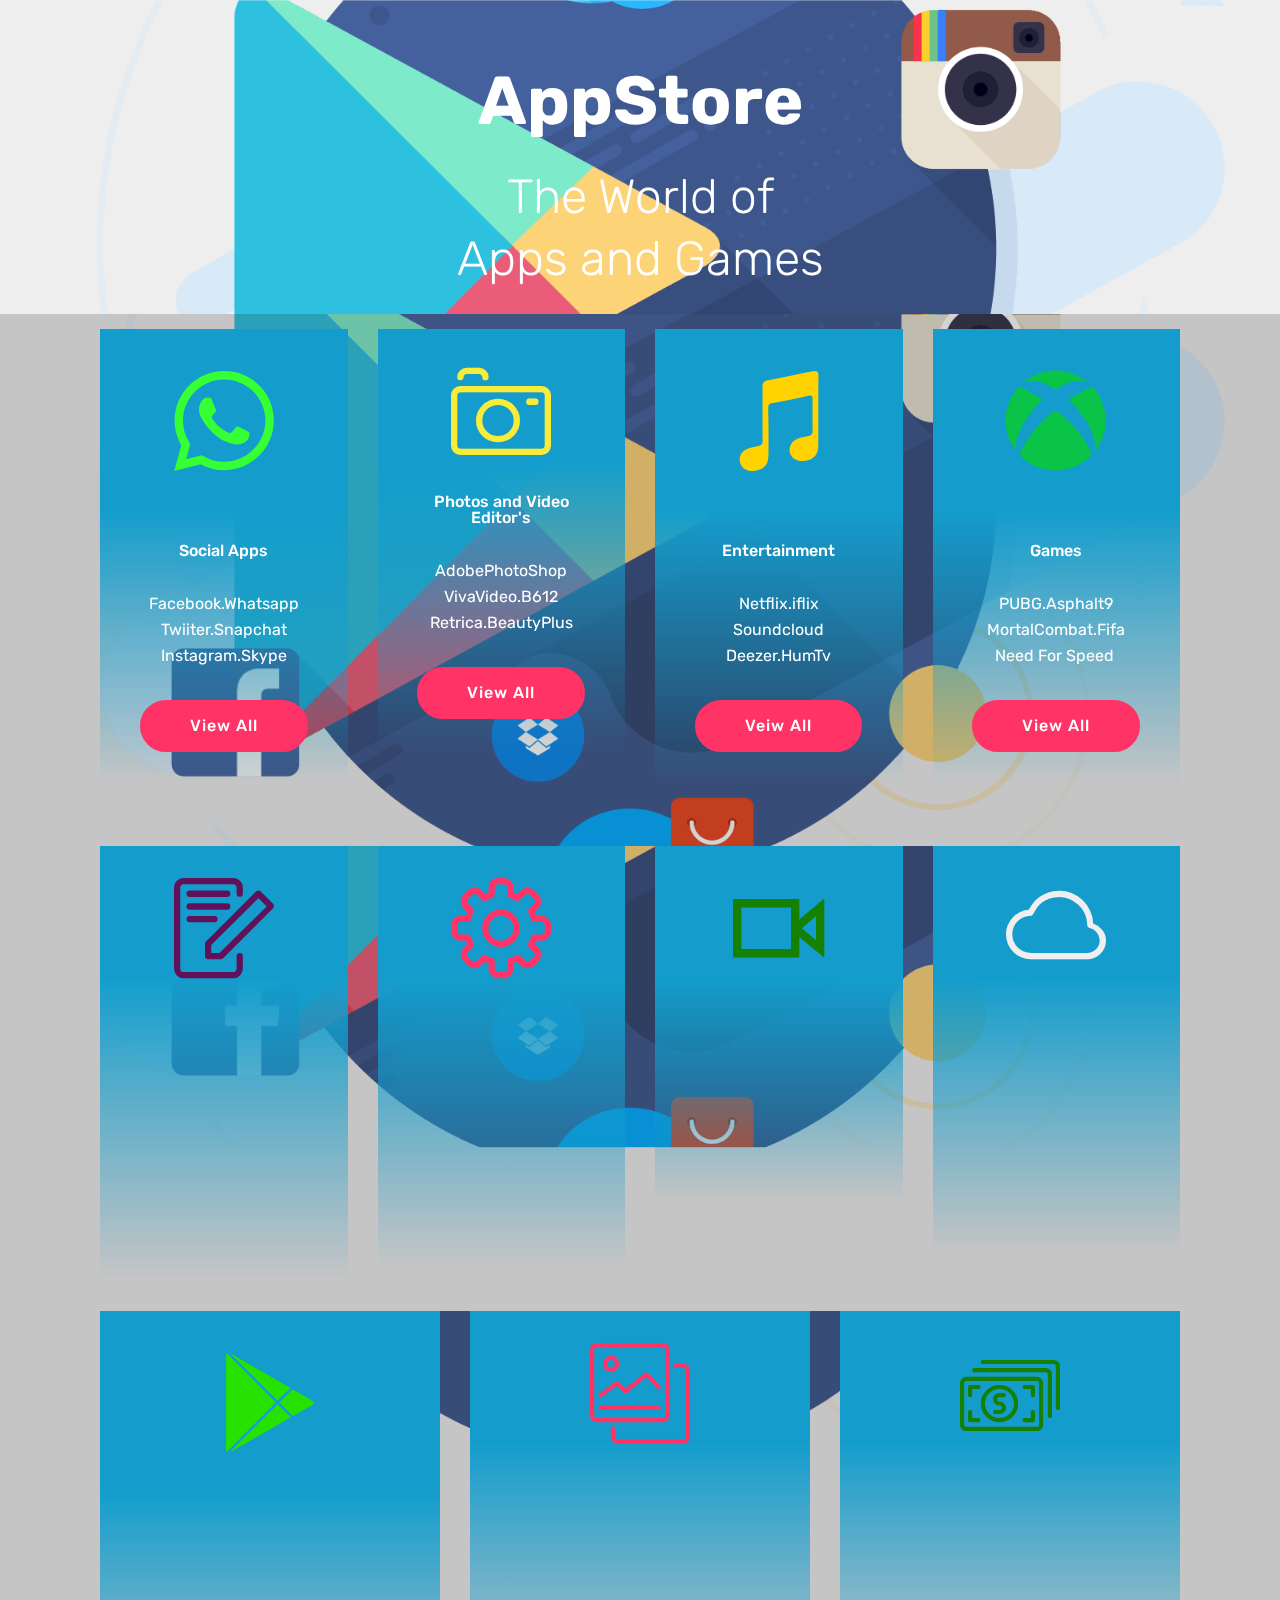
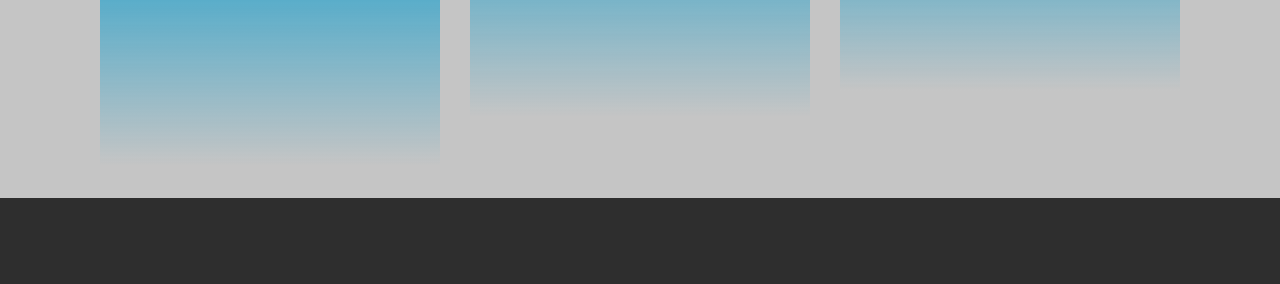
<file: index.html>
<!DOCTYPE html>
<html  >
<head>
  <!-- Site made with Mobirise Website Builder v4.9.7, https://mobirise.com -->
  <meta charset="UTF-8">
  <meta http-equiv="X-UA-Compatible" content="IE=edge">
  <meta name="generator" content="Mobirise v4.9.7, mobirise.com">
  <meta name="viewport" content="width=device-width, initial-scale=1, minimum-scale=1">
  <link rel="shortcut icon" href="assets/images/android-apps-topic-128x128-1.png" type="image/x-icon">
  <meta name="description" content="">
  
  <title>Home</title>
  <link rel="stylesheet" href="assets/web/assets/mobirise-icons2/mobirise2.css">
  <link rel="stylesheet" href="assets/web/assets/mobirise-icons-bold/mobirise-icons-bold.css">
  <link rel="stylesheet" href="assets/web/assets/mobirise-icons/mobirise-icons.css">
  <link rel="stylesheet" href="assets/tether/tether.min.css">
  <link rel="stylesheet" href="assets/bootstrap/css/bootstrap.min.css">
  <link rel="stylesheet" href="assets/bootstrap/css/bootstrap-grid.min.css">
  <link rel="stylesheet" href="assets/bootstrap/css/bootstrap-reboot.min.css">
  <link rel="stylesheet" href="assets/animatecss/animate.min.css">
  <link rel="stylesheet" href="assets/socicon/css/styles.css">
  <link rel="stylesheet" href="assets/theme/css/style.css">
  <link rel="stylesheet" href="assets/mobirise/css/mbr-additional.css" type="text/css">
  
  
  
</head>
<body>
  <section class="header1 cid-rlZzZgvDgw mbr-parallax-background" id="header1-9">

    

    

    <div class="container">
        <div class="row justify-content-md-center">
            <div class="mbr-white col-md-10">
                <h1 class="mbr-section-title align-center mbr-bold pb-3 mbr-fonts-style display-1">AppStore</h1>
                <h3 class="mbr-section-subtitle align-center mbr-light pb-3 mbr-fonts-style display-2">The World of<br>Apps and Games</h3>
                
                
            </div>
        </div>
    </div>

</section>

<section class="engine"><a href="https://mobirise.info/s">free bootstrap themes</a></section><section class="features8 cid-rlZCw3RR9E mbr-parallax-background" id="features8-b">

    

    <div class="mbr-overlay" style="opacity: 0.2; background-color: rgb(35, 35, 35);">
    </div>

    <div class="container">
        <div class="media-container-row">

            <div class="card  col-12 col-md-6 col-lg-3">
                <div class="card-img">
                    <span class="mbr-iconfont socicon-whatsapp socicon" style="color: rgb(54, 255, 51); fill: rgb(54, 255, 51);"></span>
                </div>
                <div class="card-box align-center">
                    <h4 class="card-title mbr-fonts-style display-7">
                        Social Apps</h4>
                    <p class="mbr-text mbr-fonts-style display-7">
                       Facebook.Whatsapp<br>Twiiter.Snapchat<br>Instagram.Skype</p>
                    <div class="mbr-section-btn text-center"><a href="page12.html" class="btn btn-secondary display-4">
                            View All</a></div>
                </div>
            </div>

            <div class="card  col-12 col-md-6 col-lg-3">
                <div class="card-img">
                    <span class="mbr-iconfont mbrib-camera" style="color: rgb(247, 236, 57); fill: rgb(247, 236, 57);"></span>
                </div>
                <div class="card-box align-center">
                    <h4 class="card-title mbr-fonts-style display-7">Photos and Video<br>Editor's</h4>
                    <p class="mbr-text mbr-fonts-style display-7">
                       AdobePhotoShop<br>VivaVideo.B612<br>Retrica.BeautyPlus</p>
                    <div class="mbr-section-btn text-center"><a href="page6.html" class="btn btn-secondary display-4">View All</a></div>
                </div>
            </div>

            <div class="card  col-12 col-md-6 col-lg-3">
                <div class="card-img">
                    <span class="mbr-iconfont socicon-itunes socicon" style="color: rgb(255, 210, 0); fill: rgb(255, 210, 0);"></span>
                </div>
                <div class="card-box align-center">
                    <h4 class="card-title mbr-fonts-style display-7">Entertainment<br></h4>
                    <p class="mbr-text mbr-fonts-style display-7">Netflix.iflix<br>Soundcloud<br>Deezer.HumTv</p>
                    <div class="mbr-section-btn text-center"><a href="page3.html" class="btn btn-secondary display-4">Veiw All</a></div>
                </div>
            </div>

            <div class="card  col-12 col-md-6 col-lg-3">
                <div class="card-img">
                    <span class="mbr-iconfont socicon-xbox socicon" style="color: rgb(10, 196, 71); fill: rgb(10, 196, 71);"></span>
                </div>
                <div class="card-box align-center">
                    <h4 class="card-title mbr-fonts-style display-7">
                        Games</h4>
                    <p class="mbr-text mbr-fonts-style display-7">
                       PUBG.Asphalt9<br>MortalCombat.Fifa<br>Need For Speed&nbsp;</p>
                    <div class="mbr-section-btn text-center"><a href="Games.html" class="btn btn-secondary display-4">View All</a></div>
                </div>
            </div>
        </div>
    </div>
</section>

<section class="features8 cid-rlZElJ93vC mbr-parallax-background" id="features8-c">

    

    <div class="mbr-overlay" style="opacity: 0.2; background-color: rgb(35, 35, 35);">
    </div>

    <div class="container">
        <div class="media-container-row">

            <div class="card  col-12 col-md-6 col-lg-3">
                <div class="card-img">
                    <span class="mbr-iconfont mbrib-edit" style="color: rgb(96, 17, 89); fill: rgb(96, 17, 89);"></span>
                </div>
                <div class="card-box align-center">
                    <h4 class="card-title mbr-fonts-style display-7">Educational Apps</h4>
                    <p class="mbr-text mbr-fonts-style display-7"></p><p>
                       Solo Learn<br>Google ClassRoom&nbsp;</p><p><span style="font-size: 1rem; background-color: initial;">Khan Acadmy</span></p><p></p>
                    <div class="mbr-section-btn text-center"><a href="page4.html" class="btn btn-secondary display-4">View All</a></div>
                </div>
            </div>

            <div class="card  col-12 col-md-6 col-lg-3">
                <div class="card-img">
                    <span class="mbr-iconfont mbrib-setting" style="color: rgb(255, 51, 102); fill: rgb(255, 51, 102);"></span>
                </div>
                <div class="card-box align-center">
                    <h4 class="card-title mbr-fonts-style display-7"><p>
                        Tools and Utilities&nbsp; &nbsp;</p></h4>
                    <p class="mbr-text mbr-fonts-style display-7">
                       TrueCaller<br>Utorrent.CleanMaster<br>AVG.Cortana.</p>
                    <div class="mbr-section-btn text-center"><a href="page8.html" class="btn btn-secondary display-4">
                            View All</a></div>
                </div>
            </div>

            <div class="card  col-12 col-md-6 col-lg-3">
                <div class="card-img">
                    <span class="mbr-iconfont mobi-mbri-video mobi-mbri" style="color: rgb(22, 128, 2); fill: rgb(22, 128, 2);"></span>
                </div>
                <div class="card-box align-center">
                    <h4 class="card-title mbr-fonts-style display-7">
                        Screen Recoreders</h4>
                    <p class="mbr-text mbr-fonts-style display-7">Pro Screen Recorders</p>
                    <div class="mbr-section-btn text-center"><a href="page11.html" class="btn btn-secondary display-4">View All</a></div>
                </div>
            </div>

            <div class="card  col-12 col-md-6 col-lg-3">
                <div class="card-img">
                    <span class="mbr-iconfont mbrib-cloud" style="color: rgb(239, 239, 239); fill: rgb(239, 239, 239);"></span>
                </div>
                <div class="card-box align-center">
                    <h4 class="card-title mbr-fonts-style display-7">
                        Cloud Apps</h4>
                    <p class="mbr-text mbr-fonts-style display-7">
                       OneDrive<br>DropBox<br>Mega</p>
                    <div class="mbr-section-btn text-center"><a href="page5.html" class="btn btn-secondary display-4">
                            More
                        </a></div>
                </div>
            </div>
        </div>
    </div>
</section>

<section class="features8 cid-rm2wpKemW0 mbr-parallax-background" id="features8-9">

    

    <div class="mbr-overlay" style="opacity: 0.2; background-color: rgb(35, 35, 35);">
    </div>

    <div class="container">
        <div class="media-container-row">

            <div class="card  col-12 col-md-6 col-lg-4">
                <div class="card-img">
                    <span class="mbr-iconfont socicon-play socicon" style="color: rgb(37, 226, 1); fill: rgb(37, 226, 1);"></span>
                </div>
                <div class="card-box align-center">
                    <h4 class="card-title mbr-fonts-style display-7">
                        Google Apps</h4>
                    <p class="mbr-text mbr-fonts-style display-7">
                       GBorad.PlayMusic<br>GoogleNews<br>Google Home</p>
                    <div class="mbr-section-btn text-center"><a href="page9.html" class="btn btn-secondary display-4">
                            More
                        </a></div>
                </div>
            </div>

            <div class="card  col-12 col-md-6 col-lg-4">
                <div class="card-img">
                    <span class="mbr-iconfont mbri-photos" style="color: rgb(255, 51, 102); fill: rgb(255, 51, 102);"></span>
                </div>
                <div class="card-box align-center">
                    <h4 class="card-title mbr-fonts-style display-7">Themes And Wallpapers</h4>
                    <p class="mbr-text mbr-fonts-style display-7">GoLauncher<br>HolaLauncher<br>Zedge</p>
                    <div class="mbr-section-btn text-center"><a href="page10.html" class="btn btn-secondary display-4">
                            More
                        </a></div>
                </div>
            </div>

            <div class="card  col-12 col-md-6 col-lg-4">
                <div class="card-img">
                    <span class="mbr-iconfont mbri-cash" style="color: rgb(22, 128, 2); fill: rgb(22, 128, 2);"></span>
                </div>
                <div class="card-box align-center">
                    <h4 class="card-title mbr-fonts-style display-7">
                        Primium Apps</h4>
                    <p class="mbr-text mbr-fonts-style display-7">
                       Paid Apps<br>For Free</p>
                    <div class="mbr-section-btn text-center"><a href="page7.html" class="btn btn-secondary display-4">
                            More
                        </a></div>
                </div>
            </div>

            
        </div>
    </div>
</section>

<section once="footers" class="cid-rm2znx1W3y" id="footer6-a">

    

    

    <div class="container">
        <div class="media-container-row align-center mbr-white">
            <div class="col-12">
                <p class="mbr-text mb-0 mbr-fonts-style display-7">
                    © Copyright 2019 AppStore - All Rights Reserved
                </p>
            </div>
        </div>
    </div>
</section>


  <script src="assets/web/assets/jquery/jquery.min.js"></script>
  <script src="assets/tether/tether.min.js"></script>
  <script src="assets/popper/popper.min.js"></script>
  <script src="assets/bootstrap/js/bootstrap.min.js"></script>
  <script src="assets/smoothscroll/smooth-scroll.js"></script>
  <script src="assets/viewportchecker/jquery.viewportchecker.js"></script>
  <script src="assets/parallax/jarallax.min.js"></script>
  <script src="assets/theme/js/script.js"></script>
  
  
  <input name="animation" type="hidden">
   <div id="scrollToTop" class="scrollToTop mbr-arrow-up"><a style="text-align: center;"><i class="mbr-arrow-up-icon mbr-arrow-up-icon-cm cm-icon cm-icon-smallarrow-up"></i></a></div>
  </body>
</html>
</file>
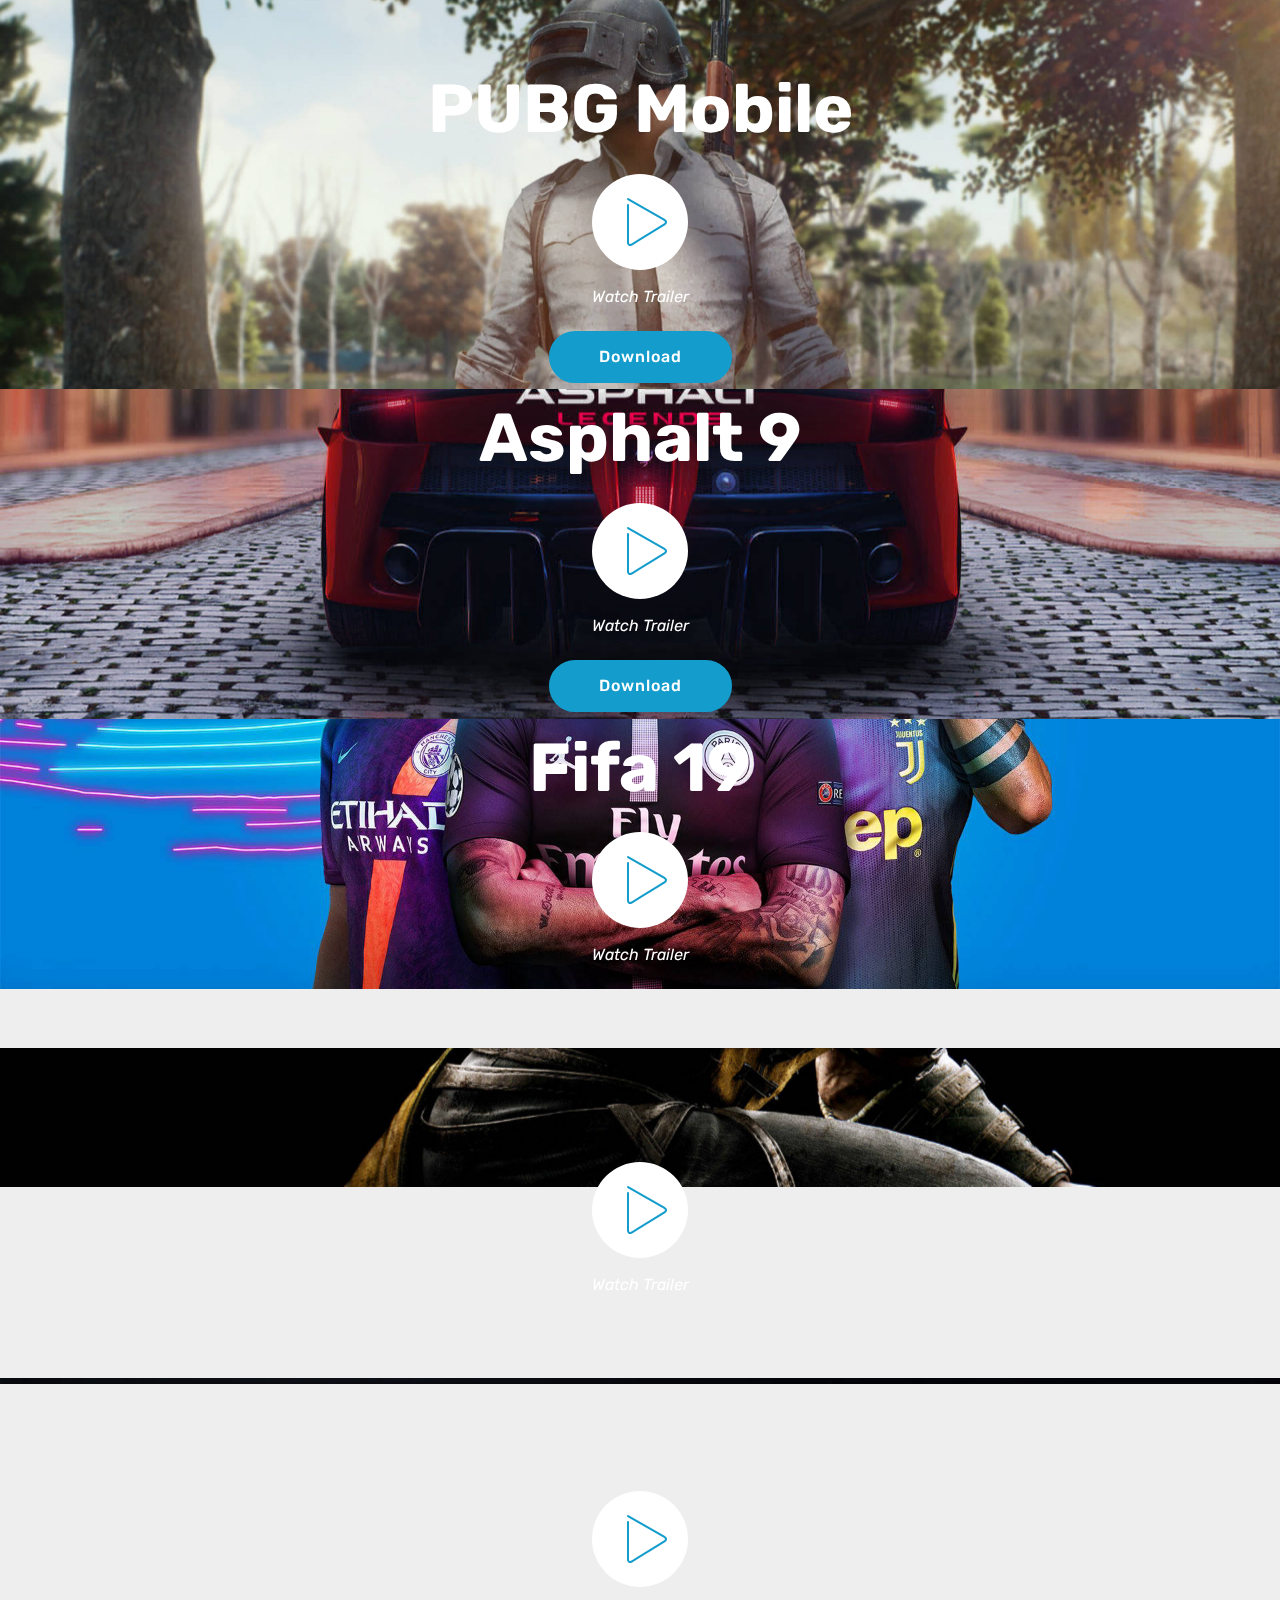
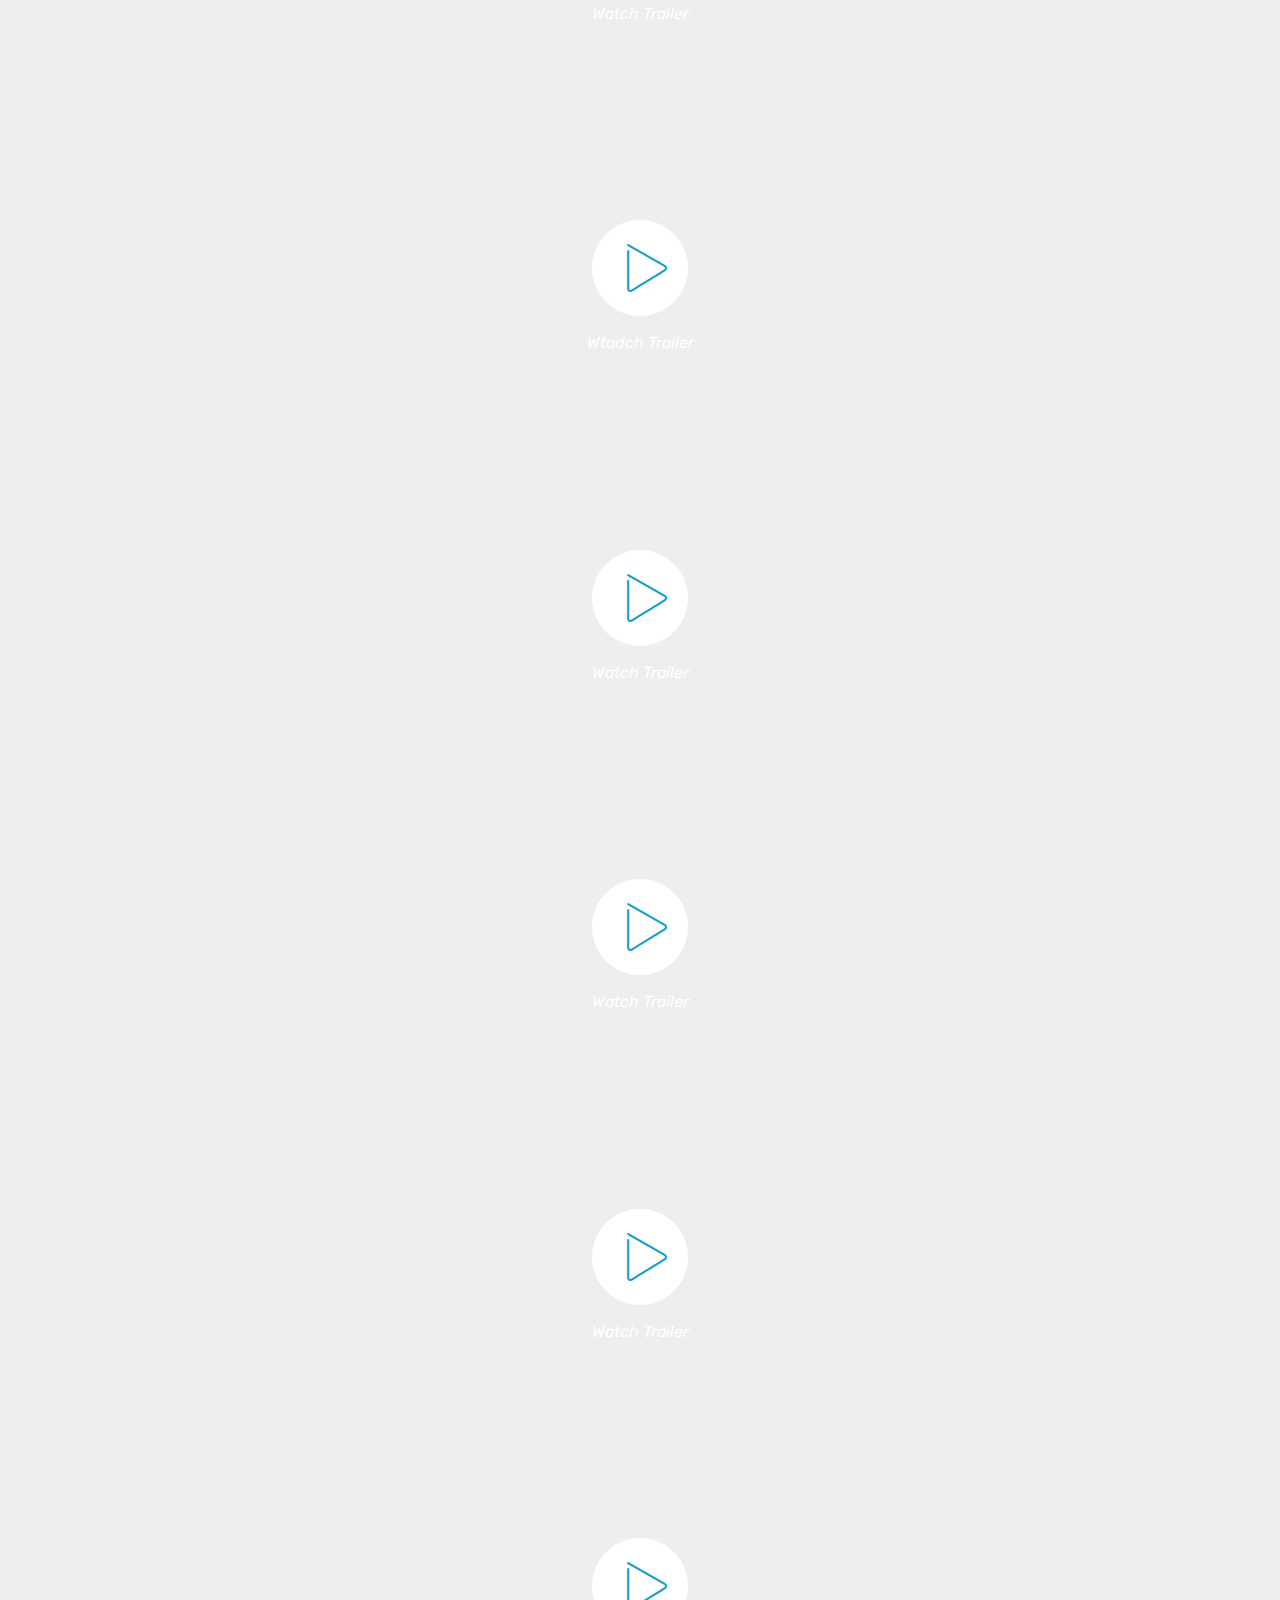
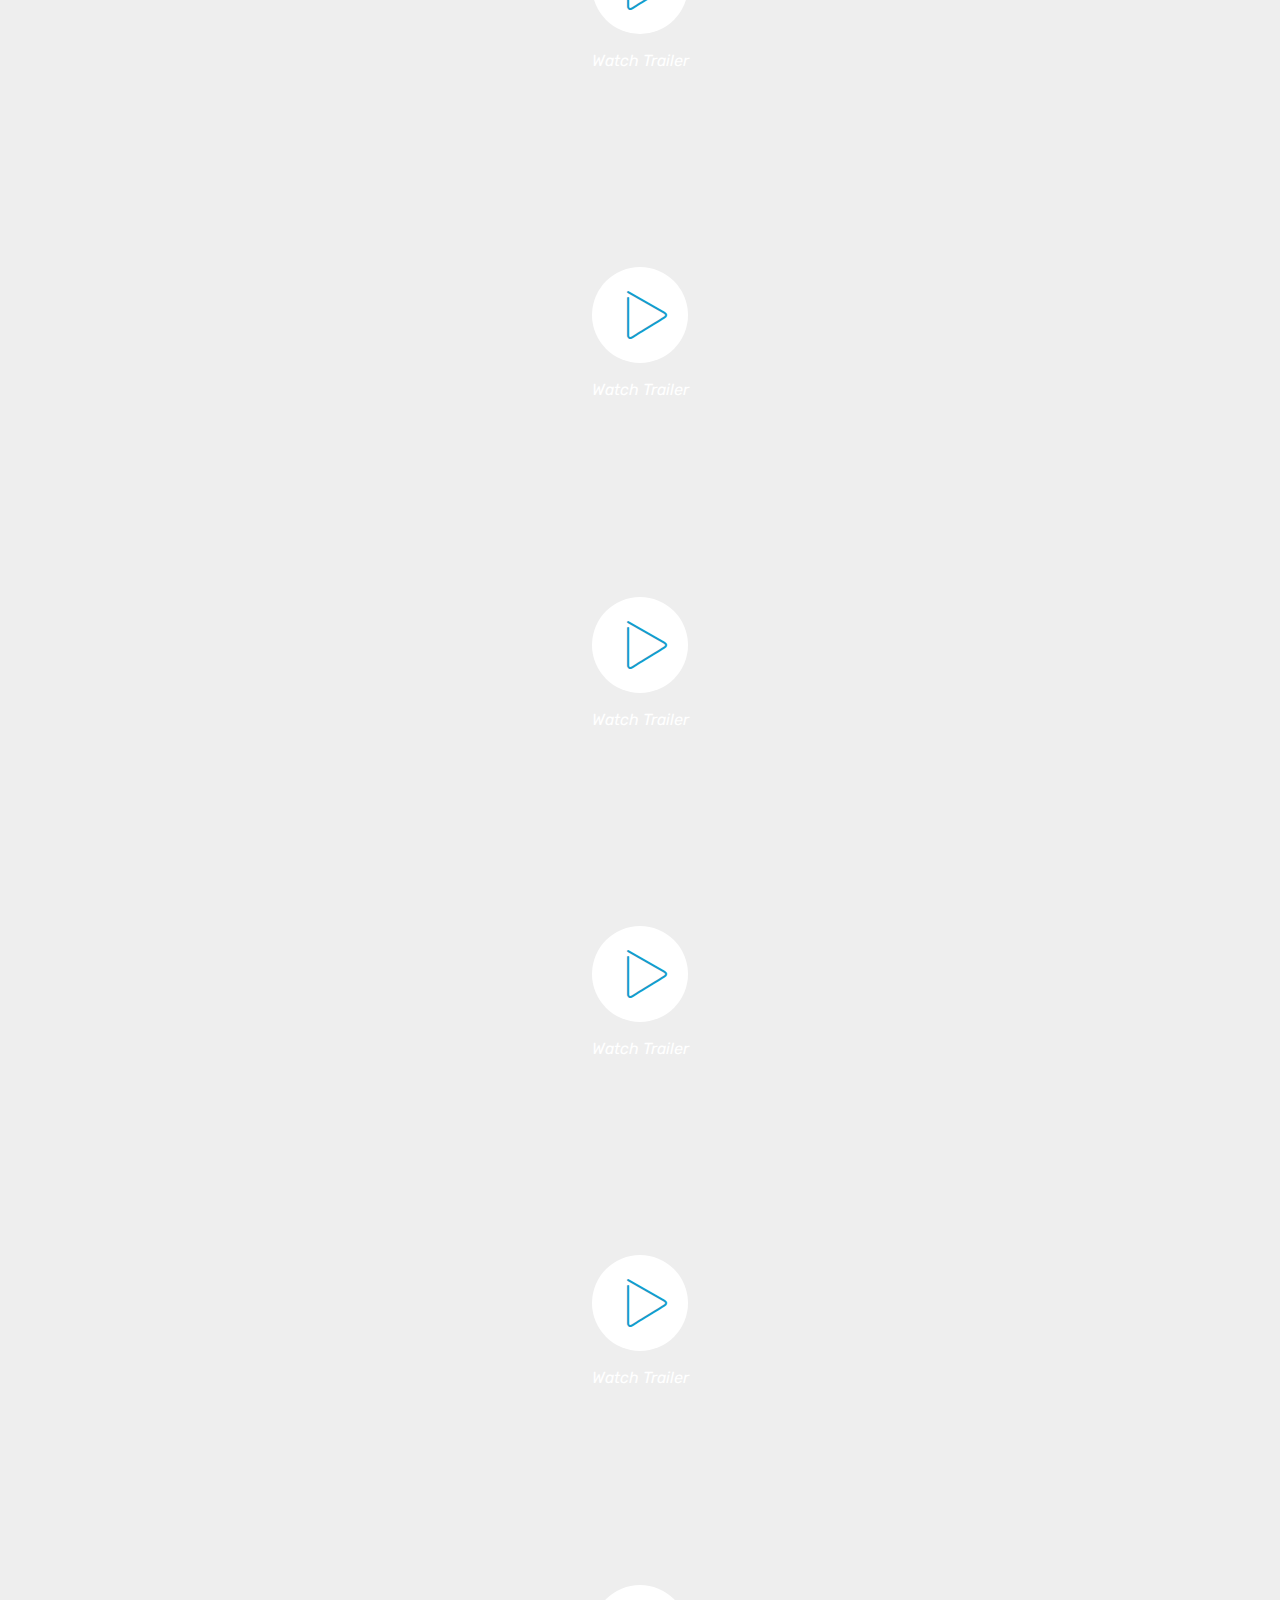
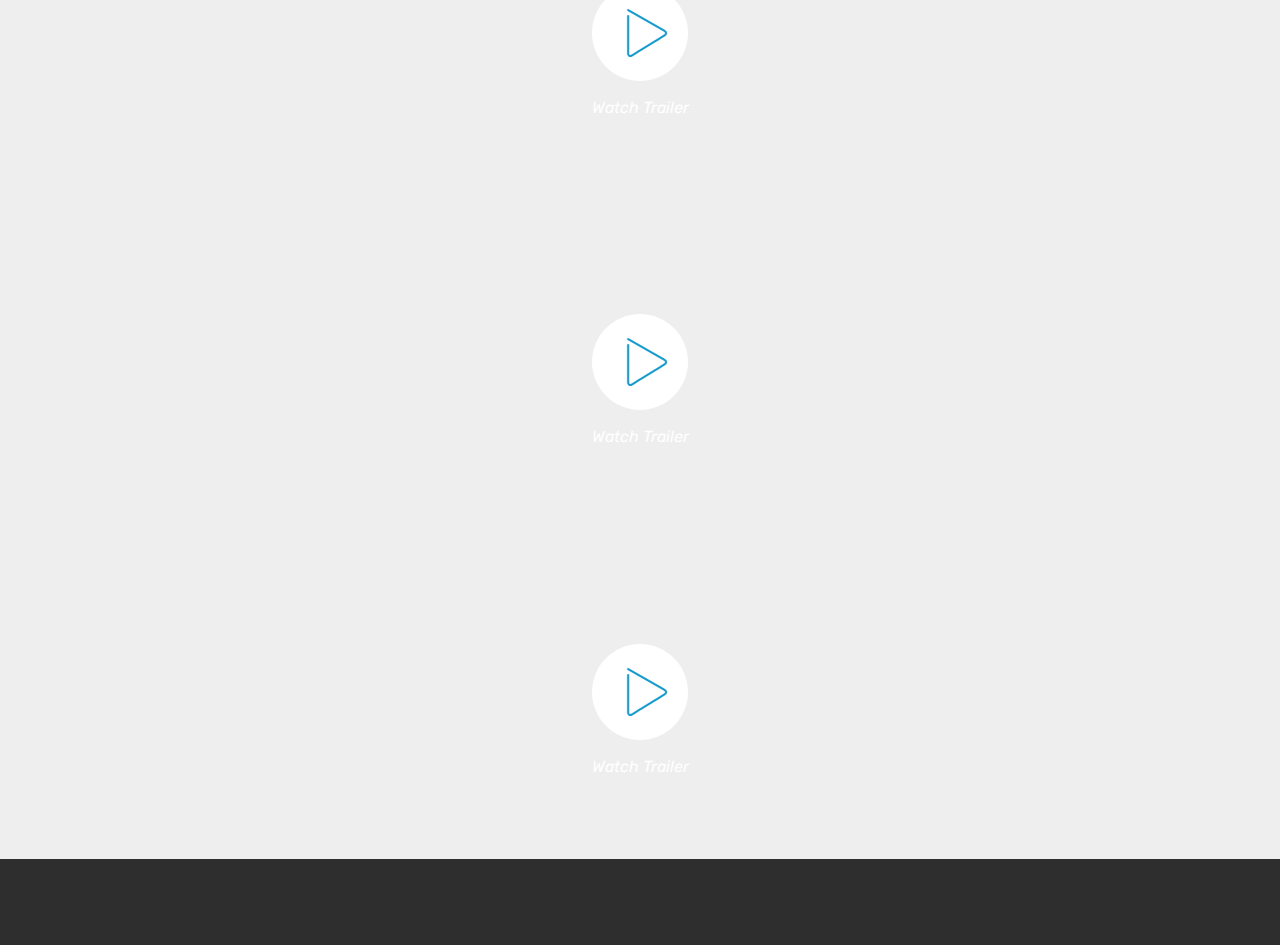
<file: Games.html>
<!DOCTYPE html>
<html  >
<head>
  <!-- Site made with Mobirise Website Builder v4.9.7, https://mobirise.com -->
  <meta charset="UTF-8">
  <meta http-equiv="X-UA-Compatible" content="IE=edge">
  <meta name="generator" content="Mobirise v4.9.7, mobirise.com">
  <meta name="viewport" content="width=device-width, initial-scale=1, minimum-scale=1">
  <link rel="shortcut icon" href="assets/images/android-apps-topic-128x128-1.png" type="image/x-icon">
  <meta name="description" content="Games apk">
  
  <title>Games</title>
  <link rel="stylesheet" href="assets/web/assets/mobirise-icons/mobirise-icons.css">
  <link rel="stylesheet" href="assets/tether/tether.min.css">
  <link rel="stylesheet" href="assets/bootstrap/css/bootstrap.min.css">
  <link rel="stylesheet" href="assets/bootstrap/css/bootstrap-grid.min.css">
  <link rel="stylesheet" href="assets/bootstrap/css/bootstrap-reboot.min.css">
  <link rel="stylesheet" href="assets/animatecss/animate.min.css">
  <link rel="stylesheet" href="assets/theme/css/style.css">
  <link rel="stylesheet" href="assets/mobirise/css/mbr-additional.css" type="text/css">
  
  
  
</head>
<body>
  <section class="header8 cid-rm2E8ApPYr mbr-parallax-background" id="header8-e">

    

    

    <div class="container align-center">
        <div class="row justify-content-md-center">
            <div class="mbr-white col-md-10">
                <h1 class="mbr-section-title align-center py-2 mbr-bold mbr-fonts-style display-1">
                        PUBG Mobile</h1>
                
                <div class="mbr-media show-modal align-center py-2" data-modal=".modalWindow">
                         <span class="mbr-iconfont mbri-play" style="color: rgb(20, 157, 204); fill: rgb(20, 157, 204);"></span>
                </div>
                <div class="icon-description align-center font-italic pb-3 mbr-fonts-style display-7">
                        Watch Trailer</div>
                <div class="mbr-section-btn text-center"><a class="btn btn-md btn-primary display-4" href="https://docs.google.com/uc?export=download&id=1kwR5Tjk9IEWr1Q0rDq_OWUnCZWxSNJ8v">Download</a></div>
            </div>
        </div>
    </div>
    <div>
        <div class="modalWindow" style="display: none;">
            <div class="modalWindow-container">
                <div class="modalWindow-video-container">
                    <div class="modalWindow-video">
                        <iframe width="100%" height="100%" frameborder="0" allowfullscreen="1" data-src="https://www.youtube.com/watch?v=uCd6tbUAy6o"></iframe>
                    </div>
                    <a class="close" role="button" data-dismiss="modal">
                        <span aria-hidden="true" class="mbri-close mbr-iconfont closeModal"></span>
                        <span class="sr-only">Close</span>
                    </a>
                </div>
            </div>
        </div>
    </div>
</section>

<section class="engine"><a href="https://mobirise.info/s">bootstrap themes</a></section><section class="header8 cid-rm2EyDV8q9 mbr-parallax-background" id="header8-f">

    

    

    <div class="container align-center">
        <div class="row justify-content-md-center">
            <div class="mbr-white col-md-10">
                <h1 class="mbr-section-title align-center py-2 mbr-bold mbr-fonts-style display-1">
                        Asphalt 9</h1>
                
                <div class="mbr-media show-modal align-center py-2" data-modal=".modalWindow">
                         <span class="mbr-iconfont mbri-play" style="color: rgb(20, 157, 204); fill: rgb(20, 157, 204);"></span>
                </div>
                <div class="icon-description align-center font-italic pb-3 mbr-fonts-style display-7">
                        Watch Trailer</div>
                <div class="mbr-section-btn text-center"><a class="btn btn-md btn-primary display-4" href="https://docs.google.com/uc?export=download&id=1j0ELyBH7cn28i6sL4hpoVfvXBnEr4WIE">Download</a></div>
            </div>
        </div>
    </div>
    <div>
        <div class="modalWindow" style="display: none;">
            <div class="modalWindow-container">
                <div class="modalWindow-video-container">
                    <div class="modalWindow-video">
                        <iframe width="100%" height="100%" frameborder="0" allowfullscreen="1" data-src="https://www.youtube.com/watch?v=ot63S91Ihwk"></iframe>
                    </div>
                    <a class="close" role="button" data-dismiss="modal">
                        <span aria-hidden="true" class="mbri-close mbr-iconfont closeModal"></span>
                        <span class="sr-only">Close</span>
                    </a>
                </div>
            </div>
        </div>
    </div>
</section>

<section class="header8 cid-rm6KAHkyH8 mbr-parallax-background" id="header8-a">

    

    

    <div class="container align-center">
        <div class="row justify-content-md-center">
            <div class="mbr-white col-md-10">
                <h1 class="mbr-section-title align-center py-2 mbr-bold mbr-fonts-style display-1">
                        Fifa 19</h1>
                
                <div class="mbr-media show-modal align-center py-2" data-modal=".modalWindow">
                         <span class="mbr-iconfont mbri-play" style="color: rgb(20, 157, 204); fill: rgb(20, 157, 204);"></span>
                </div>
                <div class="icon-description align-center font-italic pb-3 mbr-fonts-style display-7">
                        Watch Trailer</div>
                <div class="mbr-section-btn text-center"><a class="btn btn-md btn-primary display-4" href="https://docs.google.com/uc?export=download&id=1fjAFmzuJk4WYDxKTMgRRLqBoWE6xY4Ig">Download</a></div>
            </div>
        </div>
    </div>
    <div>
        <div class="modalWindow" style="display: none;">
            <div class="modalWindow-container">
                <div class="modalWindow-video-container">
                    <div class="modalWindow-video">
                        <iframe width="100%" height="100%" frameborder="0" allowfullscreen="1" data-src="https://www.youtube.com/watch?v=1R54tvvR374"></iframe>
                    </div>
                    <a class="close" role="button" data-dismiss="modal">
                        <span aria-hidden="true" class="mbri-close mbr-iconfont closeModal"></span>
                        <span class="sr-only">Close</span>
                    </a>
                </div>
            </div>
        </div>
    </div>
</section>

<section class="header8 cid-rm6KBrTRtz mbr-parallax-background" id="header8-b">

    

    

    <div class="container align-center">
        <div class="row justify-content-md-center">
            <div class="mbr-white col-md-10">
                <h1 class="mbr-section-title align-center py-2 mbr-bold mbr-fonts-style display-1">
                        Mortal Kombat</h1>
                
                <div class="mbr-media show-modal align-center py-2" data-modal=".modalWindow">
                         <span class="mbr-iconfont mbri-play" style="color: rgb(20, 157, 204); fill: rgb(20, 157, 204);"></span>
                </div>
                <div class="icon-description align-center font-italic pb-3 mbr-fonts-style display-7">
                        Watch Trailer</div>
                <div class="mbr-section-btn text-center"><a class="btn btn-md btn-primary display-4" href="https://docs.google.com/uc?export=download&id=1Yw3Iyjg5VT-4ORMd5twWQatQAhvp4R65">Download</a></div>
            </div>
        </div>
    </div>
    <div>
        <div class="modalWindow" style="display: none;">
            <div class="modalWindow-container">
                <div class="modalWindow-video-container">
                    <div class="modalWindow-video">
                        <iframe width="100%" height="100%" frameborder="0" allowfullscreen="1" data-src="https://www.youtube.com/watch?v=ejl11S-AIHc"></iframe>
                    </div>
                    <a class="close" role="button" data-dismiss="modal">
                        <span aria-hidden="true" class="mbri-close mbr-iconfont closeModal"></span>
                        <span class="sr-only">Close</span>
                    </a>
                </div>
            </div>
        </div>
    </div>
</section>

<section class="header8 cid-rm6KBRlaVD mbr-parallax-background" id="header8-c">

    

    

    <div class="container align-center">
        <div class="row justify-content-md-center">
            <div class="mbr-white col-md-10">
                <h1 class="mbr-section-title align-center py-2 mbr-bold mbr-fonts-style display-1">
                        F1 Mobile</h1>
                
                <div class="mbr-media show-modal align-center py-2" data-modal=".modalWindow">
                         <span class="mbr-iconfont mbri-play" style="color: rgb(20, 157, 204); fill: rgb(20, 157, 204);"></span>
                </div>
                <div class="icon-description align-center font-italic pb-3 mbr-fonts-style display-7">
                        Watch Trailer</div>
                <div class="mbr-section-btn text-center"><a class="btn btn-md btn-primary display-4" href="https://docs.google.com/uc?export=download&id=1Nua3shslvsI8Q_lTfVMZicVR8-itCp19">Download<br></a></div>
            </div>
        </div>
    </div>
    <div>
        <div class="modalWindow" style="display: none;">
            <div class="modalWindow-container">
                <div class="modalWindow-video-container">
                    <div class="modalWindow-video">
                        <iframe width="100%" height="100%" frameborder="0" allowfullscreen="1" data-src="https://www.youtube.com/watch?v=-UsuKw6DbnE"></iframe>
                    </div>
                    <a class="close" role="button" data-dismiss="modal">
                        <span aria-hidden="true" class="mbri-close mbr-iconfont closeModal"></span>
                        <span class="sr-only">Close</span>
                    </a>
                </div>
            </div>
        </div>
    </div>
</section>

<section class="header8 cid-rm6KCfN8mA mbr-parallax-background" id="header8-d">

    

    

    <div class="container align-center">
        <div class="row justify-content-md-center">
            <div class="mbr-white col-md-10">
                <h1 class="mbr-section-title align-center py-2 mbr-bold mbr-fonts-style display-1">
                        Clash of Ckans</h1>
                
                <div class="mbr-media show-modal align-center py-2" data-modal=".modalWindow">
                         <span class="mbr-iconfont mbri-play" style="color: rgb(20, 157, 204); fill: rgb(20, 157, 204);"></span>
                </div>
                <div class="icon-description align-center font-italic pb-3 mbr-fonts-style display-7">
                        Wtadch Trailer</div>
                <div class="mbr-section-btn text-center"><a class="btn btn-md btn-primary display-4" href="https://docs.google.com/uc?export=download&id=1UTo-3GImpDK37hlauPc9sRhoL626b9kn">Download</a></div>
            </div>
        </div>
    </div>
    <div>
        <div class="modalWindow" style="display: none;">
            <div class="modalWindow-container">
                <div class="modalWindow-video-container">
                    <div class="modalWindow-video">
                        <iframe width="100%" height="100%" frameborder="0" allowfullscreen="1" data-src="https://www.youtube.com/watch?v=GJIesSUxkns"></iframe>
                    </div>
                    <a class="close" role="button" data-dismiss="modal">
                        <span aria-hidden="true" class="mbri-close mbr-iconfont closeModal"></span>
                        <span class="sr-only">Close</span>
                    </a>
                </div>
            </div>
        </div>
    </div>
</section>

<section class="header8 cid-rm6KCBt26R mbr-parallax-background" id="header8-e">

    

    

    <div class="container align-center">
        <div class="row justify-content-md-center">
            <div class="mbr-white col-md-10">
                <h1 class="mbr-section-title align-center py-2 mbr-bold mbr-fonts-style display-1">8 Ball Pool</h1>
                
                <div class="mbr-media show-modal align-center py-2" data-modal=".modalWindow">
                         <span class="mbr-iconfont mbri-play" style="color: rgb(20, 157, 204); fill: rgb(20, 157, 204);"></span>
                </div>
                <div class="icon-description align-center font-italic pb-3 mbr-fonts-style display-7">
                        Watch Trailer</div>
                <div class="mbr-section-btn text-center"><a class="btn btn-md btn-primary display-4" href="https://docs.google.com/uc?export=download&id=1578m1CtVKUbFDHk3IYhR7sl01g7m5wYC">Download</a></div>
            </div>
        </div>
    </div>
    <div>
        <div class="modalWindow" style="display: none;">
            <div class="modalWindow-container">
                <div class="modalWindow-video-container">
                    <div class="modalWindow-video">
                        <iframe width="100%" height="100%" frameborder="0" allowfullscreen="1" data-src="https://www.youtube.com/watch?v=MarGQrmbPm0"></iframe>
                    </div>
                    <a class="close" role="button" data-dismiss="modal">
                        <span aria-hidden="true" class="mbri-close mbr-iconfont closeModal"></span>
                        <span class="sr-only">Close</span>
                    </a>
                </div>
            </div>
        </div>
    </div>
</section>

<section class="header8 cid-rm6KCZdWDi mbr-parallax-background" id="header8-f">

    

    

    <div class="container align-center">
        <div class="row justify-content-md-center">
            <div class="mbr-white col-md-10">
                <h1 class="mbr-section-title align-center py-2 mbr-bold mbr-fonts-style display-1">
                        Candy Crush</h1>
                
                <div class="mbr-media show-modal align-center py-2" data-modal=".modalWindow">
                         <span class="mbr-iconfont mbri-play" style="color: rgb(20, 157, 204); fill: rgb(20, 157, 204);"></span>
                </div>
                <div class="icon-description align-center font-italic pb-3 mbr-fonts-style display-7">Watch Trailer</div>
                <div class="mbr-section-btn text-center"><a class="btn btn-md btn-primary display-4" href="https://docs.google.com/uc?export=download&id=1LEyT8W5vJ4Cq-BgPql-m_GUVJYBRP8FV">Download</a></div>
            </div>
        </div>
    </div>
    <div>
        <div class="modalWindow" style="display: none;">
            <div class="modalWindow-container">
                <div class="modalWindow-video-container">
                    <div class="modalWindow-video">
                        <iframe width="100%" height="100%" frameborder="0" allowfullscreen="1" data-src="https://www.youtube.com/watch?v=W8hGMI_q1Xo"></iframe>
                    </div>
                    <a class="close" role="button" data-dismiss="modal">
                        <span aria-hidden="true" class="mbri-close mbr-iconfont closeModal"></span>
                        <span class="sr-only">Close</span>
                    </a>
                </div>
            </div>
        </div>
    </div>
</section>

<section class="header8 cid-rm6KDEXGKV mbr-parallax-background" id="header8-g">

    

    

    <div class="container align-center">
        <div class="row justify-content-md-center">
            <div class="mbr-white col-md-10">
                <h1 class="mbr-section-title align-center py-2 mbr-bold mbr-fonts-style display-1">
                        Beach Buggy</h1>
                
                <div class="mbr-media show-modal align-center py-2" data-modal=".modalWindow">
                         <span class="mbr-iconfont mbri-play" style="color: rgb(20, 157, 204); fill: rgb(20, 157, 204);"></span>
                </div>
                <div class="icon-description align-center font-italic pb-3 mbr-fonts-style display-7">Watch Trailer</div>
                <div class="mbr-section-btn text-center"><a class="btn btn-md btn-primary display-4" href="https://docs.google.com/uc?export=download&id=17Q9p0GCg-kyfTdM2aumWbVHuJAc1NgwW">Download</a></div>
            </div>
        </div>
    </div>
    <div>
        <div class="modalWindow" style="display: none;">
            <div class="modalWindow-container">
                <div class="modalWindow-video-container">
                    <div class="modalWindow-video">
                        <iframe width="100%" height="100%" frameborder="0" allowfullscreen="1" data-src="https://www.youtube.com/watch?v=pkxE_3WqUR8"></iframe>
                    </div>
                    <a class="close" role="button" data-dismiss="modal">
                        <span aria-hidden="true" class="mbri-close mbr-iconfont closeModal"></span>
                        <span class="sr-only">Close</span>
                    </a>
                </div>
            </div>
        </div>
    </div>
</section>

<section class="header8 cid-rmkPxQmttd mbr-parallax-background" id="header8-1g">

    

    

    <div class="container align-center">
        <div class="row justify-content-md-center">
            <div class="mbr-white col-md-10">
                <h1 class="mbr-section-title align-center py-2 mbr-bold mbr-fonts-style display-1">
                        Pokemon Go</h1>
                
                <div class="mbr-media show-modal align-center py-2" data-modal=".modalWindow">
                         <span class="mbr-iconfont mbri-play" style="color: rgb(20, 157, 204); fill: rgb(20, 157, 204);"></span>
                </div>
                <div class="icon-description align-center font-italic pb-3 mbr-fonts-style display-7">Watch Trailer</div>
                <div class="mbr-section-btn text-center"><a class="btn btn-md btn-primary display-4" href="https://docs.google.com/uc?export=download&id=1lI4ABdY1vsx2IwwBOtG7_Sd1wtZP8Xf2">Download</a></div>
            </div>
        </div>
    </div>
    <div>
        <div class="modalWindow" style="display: none;">
            <div class="modalWindow-container">
                <div class="modalWindow-video-container">
                    <div class="modalWindow-video">
                        <iframe width="100%" height="100%" frameborder="0" allowfullscreen="1" data-src="https://www.youtube.com/watch?v=2sj2iQyBTQs"></iframe>
                    </div>
                    <a class="close" role="button" data-dismiss="modal">
                        <span aria-hidden="true" class="mbri-close mbr-iconfont closeModal"></span>
                        <span class="sr-only">Close</span>
                    </a>
                </div>
            </div>
        </div>
    </div>
</section>

<section class="header8 cid-rmkQz0MBqE mbr-parallax-background" id="header8-1i">

    

    

    <div class="container align-center">
        <div class="row justify-content-md-center">
            <div class="mbr-white col-md-10">
                <h1 class="mbr-section-title align-center py-2 mbr-bold mbr-fonts-style display-1">
                        Fruit Ninja</h1>
                
                <div class="mbr-media show-modal align-center py-2" data-modal=".modalWindow">
                         <span class="mbr-iconfont mbri-play" style="color: rgb(20, 157, 204); fill: rgb(20, 157, 204);"></span>
                </div>
                <div class="icon-description align-center font-italic pb-3 mbr-fonts-style display-7">Watch Trailer</div>
                <div class="mbr-section-btn text-center"><a class="btn btn-md btn-primary display-4" href="https://docs.google.com/uc?export=download&id=1-2L4TDog3bgwbtPEcRoDkNejQ5yBw77f">Download</a></div>
            </div>
        </div>
    </div>
    <div>
        <div class="modalWindow" style="display: none;">
            <div class="modalWindow-container">
                <div class="modalWindow-video-container">
                    <div class="modalWindow-video">
                        <iframe width="100%" height="100%" frameborder="0" allowfullscreen="1" data-src="https://www.youtube.com/watch?v=nRh_Y2o42u4"></iframe>
                    </div>
                    <a class="close" role="button" data-dismiss="modal">
                        <span aria-hidden="true" class="mbri-close mbr-iconfont closeModal"></span>
                        <span class="sr-only">Close</span>
                    </a>
                </div>
            </div>
        </div>
    </div>
</section>

<section class="header8 cid-rmkQzOJXNN mbr-parallax-background" id="header8-1k">

    

    

    <div class="container align-center">
        <div class="row justify-content-md-center">
            <div class="mbr-white col-md-10">
                <h1 class="mbr-section-title align-center py-2 mbr-bold mbr-fonts-style display-1"><em>
                        NitroNation</em></h1>
                
                <div class="mbr-media show-modal align-center py-2" data-modal=".modalWindow">
                         <span class="mbr-iconfont mbri-play" style="color: rgb(20, 157, 204); fill: rgb(20, 157, 204);"></span>
                </div>
                <div class="icon-description align-center font-italic pb-3 mbr-fonts-style display-7">Watch Trailer</div>
                <div class="mbr-section-btn text-center"><a class="btn btn-md btn-primary display-4" href="https://docs.google.com/uc?export=download&id=1doW-L5IDmN9djny0siBLQ9PsWHbdCVR3">Download</a></div>
            </div>
        </div>
    </div>
    <div>
        <div class="modalWindow" style="display: none;">
            <div class="modalWindow-container">
                <div class="modalWindow-video-container">
                    <div class="modalWindow-video">
                        <iframe width="100%" height="100%" frameborder="0" allowfullscreen="1" data-src="https://www.youtube.com/watch?v=WwuT7i80eKQ"></iframe>
                    </div>
                    <a class="close" role="button" data-dismiss="modal">
                        <span aria-hidden="true" class="mbri-close mbr-iconfont closeModal"></span>
                        <span class="sr-only">Close</span>
                    </a>
                </div>
            </div>
        </div>
    </div>
</section>

<section class="header8 cid-rmkQAhmSOt mbr-parallax-background" id="header8-1l">

    

    

    <div class="container align-center">
        <div class="row justify-content-md-center">
            <div class="mbr-white col-md-10">
                <h1 class="mbr-section-title align-center py-2 mbr-bold mbr-fonts-style display-1">
                        Hill Climb Racing</h1>
                
                <div class="mbr-media show-modal align-center py-2" data-modal=".modalWindow">
                         <span class="mbr-iconfont mbri-play" style="color: rgb(20, 157, 204); fill: rgb(20, 157, 204);"></span>
                </div>
                <div class="icon-description align-center font-italic pb-3 mbr-fonts-style display-7">Watch Trailer</div>
                <div class="mbr-section-btn text-center"><a class="btn btn-md btn-primary display-4" href="https://docs.google.com/uc?export=download&id=1xVsuIndSy4jnHmH3Tq6obFxgkmhg7oL1">Download</a></div>
            </div>
        </div>
    </div>
    <div>
        <div class="modalWindow" style="display: none;">
            <div class="modalWindow-container">
                <div class="modalWindow-video-container">
                    <div class="modalWindow-video">
                        <iframe width="100%" height="100%" frameborder="0" allowfullscreen="1" data-src="https://www.youtube.com/watch?v=zkMWJuotQYE"></iframe>
                    </div>
                    <a class="close" role="button" data-dismiss="modal">
                        <span aria-hidden="true" class="mbri-close mbr-iconfont closeModal"></span>
                        <span class="sr-only">Close</span>
                    </a>
                </div>
            </div>
        </div>
    </div>
</section>

<section class="header8 cid-rmkQznoXVG mbr-parallax-background" id="header8-1j">

    

    

    <div class="container align-center">
        <div class="row justify-content-md-center">
            <div class="mbr-white col-md-10">
                <h1 class="mbr-section-title align-center py-2 mbr-bold mbr-fonts-style display-1">
                        Hill Climb Racing 2</h1>
                
                <div class="mbr-media show-modal align-center py-2" data-modal=".modalWindow">
                         <span class="mbr-iconfont mbri-play" style="color: rgb(20, 157, 204); fill: rgb(20, 157, 204);"></span>
                </div>
                <div class="icon-description align-center font-italic pb-3 mbr-fonts-style display-7">Watch Trailer</div>
                <div class="mbr-section-btn text-center"><a class="btn btn-md btn-primary display-4" href="https://docs.google.com/uc?export=download&id=1-TWHrgQ50lMyaN0kf7jpMEik7pIEPxC8">Download</a></div>
            </div>
        </div>
    </div>
    <div>
        <div class="modalWindow" style="display: none;">
            <div class="modalWindow-container">
                <div class="modalWindow-video-container">
                    <div class="modalWindow-video">
                        <iframe width="100%" height="100%" frameborder="0" allowfullscreen="1" data-src="https://www.youtube.com/watch?v=zYvazC2CBi4"></iframe>
                    </div>
                    <a class="close" role="button" data-dismiss="modal">
                        <span aria-hidden="true" class="mbri-close mbr-iconfont closeModal"></span>
                        <span class="sr-only">Close</span>
                    </a>
                </div>
            </div>
        </div>
    </div>
</section>

<section class="header8 cid-rmkToDWHZ1 mbr-parallax-background" id="header8-1m">

    

    

    <div class="container align-center">
        <div class="row justify-content-md-center">
            <div class="mbr-white col-md-10">
                <h1 class="mbr-section-title align-center py-2 mbr-bold mbr-fonts-style display-1">
                        SubwaySurfers</h1>
                
                <div class="mbr-media show-modal align-center py-2" data-modal=".modalWindow">
                         <span class="mbr-iconfont mbri-play" style="color: rgb(20, 157, 204); fill: rgb(20, 157, 204);"></span>
                </div>
                <div class="icon-description align-center font-italic pb-3 mbr-fonts-style display-7">Watch Trailer</div>
                <div class="mbr-section-btn text-center"><a class="btn btn-md btn-primary display-4" href="https://docs.google.com/uc?export=download&id=16uVVodAM0lasFotvYFkQ707vILMWVLPW">Download</a></div>
            </div>
        </div>
    </div>
    <div>
        <div class="modalWindow" style="display: none;">
            <div class="modalWindow-container">
                <div class="modalWindow-video-container">
                    <div class="modalWindow-video">
                        <iframe width="100%" height="100%" frameborder="0" allowfullscreen="1" data-src="https://www.youtube.com/watch?v=fGy-x3H-nxU"></iframe>
                    </div>
                    <a class="close" role="button" data-dismiss="modal">
                        <span aria-hidden="true" class="mbri-close mbr-iconfont closeModal"></span>
                        <span class="sr-only">Close</span>
                    </a>
                </div>
            </div>
        </div>
    </div>
</section>

<section class="header8 cid-rmkTpq6eUn mbr-parallax-background" id="header8-1n">

    

    

    <div class="container align-center">
        <div class="row justify-content-md-center">
            <div class="mbr-white col-md-10">
                <h1 class="mbr-section-title align-center py-2 mbr-bold mbr-fonts-style display-1">
                        TempleRun 2</h1>
                
                <div class="mbr-media show-modal align-center py-2" data-modal=".modalWindow">
                         <span class="mbr-iconfont mbri-play" style="color: rgb(20, 157, 204); fill: rgb(20, 157, 204);"></span>
                </div>
                <div class="icon-description align-center font-italic pb-3 mbr-fonts-style display-7">Watch Trailer</div>
                <div class="mbr-section-btn text-center"><a class="btn btn-md btn-primary display-4" href="https://docs.google.com/uc?export=download&id=1c9sPRWuj7pTFZILM-1FqpGwtt251cDzY">Download</a></div>
            </div>
        </div>
    </div>
    <div>
        <div class="modalWindow" style="display: none;">
            <div class="modalWindow-container">
                <div class="modalWindow-video-container">
                    <div class="modalWindow-video">
                        <iframe width="100%" height="100%" frameborder="0" allowfullscreen="1" data-src="https://www.youtube.com/watch?v=qPMIQobB3ZM"></iframe>
                    </div>
                    <a class="close" role="button" data-dismiss="modal">
                        <span aria-hidden="true" class="mbri-close mbr-iconfont closeModal"></span>
                        <span class="sr-only">Close</span>
                    </a>
                </div>
            </div>
        </div>
    </div>
</section>

<section class="header8 cid-rmkQyrXHcs mbr-parallax-background" id="header8-1h">

    

    

    <div class="container align-center">
        <div class="row justify-content-md-center">
            <div class="mbr-white col-md-10">
                <h1 class="mbr-section-title align-center py-2 mbr-bold mbr-fonts-style display-1">
                        ShadowFight 2</h1>
                
                <div class="mbr-media show-modal align-center py-2" data-modal=".modalWindow">
                         <span class="mbr-iconfont mbri-play" style="color: rgb(20, 157, 204); fill: rgb(20, 157, 204);"></span>
                </div>
                <div class="icon-description align-center font-italic pb-3 mbr-fonts-style display-7">Watch Trailer</div>
                <div class="mbr-section-btn text-center"><a class="btn btn-md btn-primary display-4" href="https://docs.google.com/uc?export=download&id=1mKWAedt6lhj5b4NfzDMvd5O7Tzdn_yEt">Download</a></div>
            </div>
        </div>
    </div>
    <div>
        <div class="modalWindow" style="display: none;">
            <div class="modalWindow-container">
                <div class="modalWindow-video-container">
                    <div class="modalWindow-video">
                        <iframe width="100%" height="100%" frameborder="0" allowfullscreen="1" data-src="https://www.youtube.com/watch?v=hVy58hG30zM"></iframe>
                    </div>
                    <a class="close" role="button" data-dismiss="modal">
                        <span aria-hidden="true" class="mbri-close mbr-iconfont closeModal"></span>
                        <span class="sr-only">Close</span>
                    </a>
                </div>
            </div>
        </div>
    </div>
</section>

<section once="footers" class="cid-rmimld0Gms" id="footer6-s">

    

    

    <div class="container">
        <div class="media-container-row align-center mbr-white">
            <div class="col-12">
                <p class="mbr-text mb-0 mbr-fonts-style display-7">
                    © Copyright 2019 AppStore - All Rights Reserved
                </p>
            </div>
        </div>
    </div>
</section>


  <script src="assets/web/assets/jquery/jquery.min.js"></script>
  <script src="assets/popper/popper.min.js"></script>
  <script src="assets/tether/tether.min.js"></script>
  <script src="assets/bootstrap/js/bootstrap.min.js"></script>
  <script src="assets/playervimeo/vimeo_player.js"></script>
  <script src="assets/parallax/jarallax.min.js"></script>
  <script src="assets/viewportchecker/jquery.viewportchecker.js"></script>
  <script src="assets/smoothscroll/smooth-scroll.js"></script>
  <script src="assets/theme/js/script.js"></script>
  
  
  <input name="animation" type="hidden">
   <div id="scrollToTop" class="scrollToTop mbr-arrow-up"><a style="text-align: center;"><i class="mbr-arrow-up-icon mbr-arrow-up-icon-cm cm-icon cm-icon-smallarrow-up"></i></a></div>
  </body>
</html>
</file>
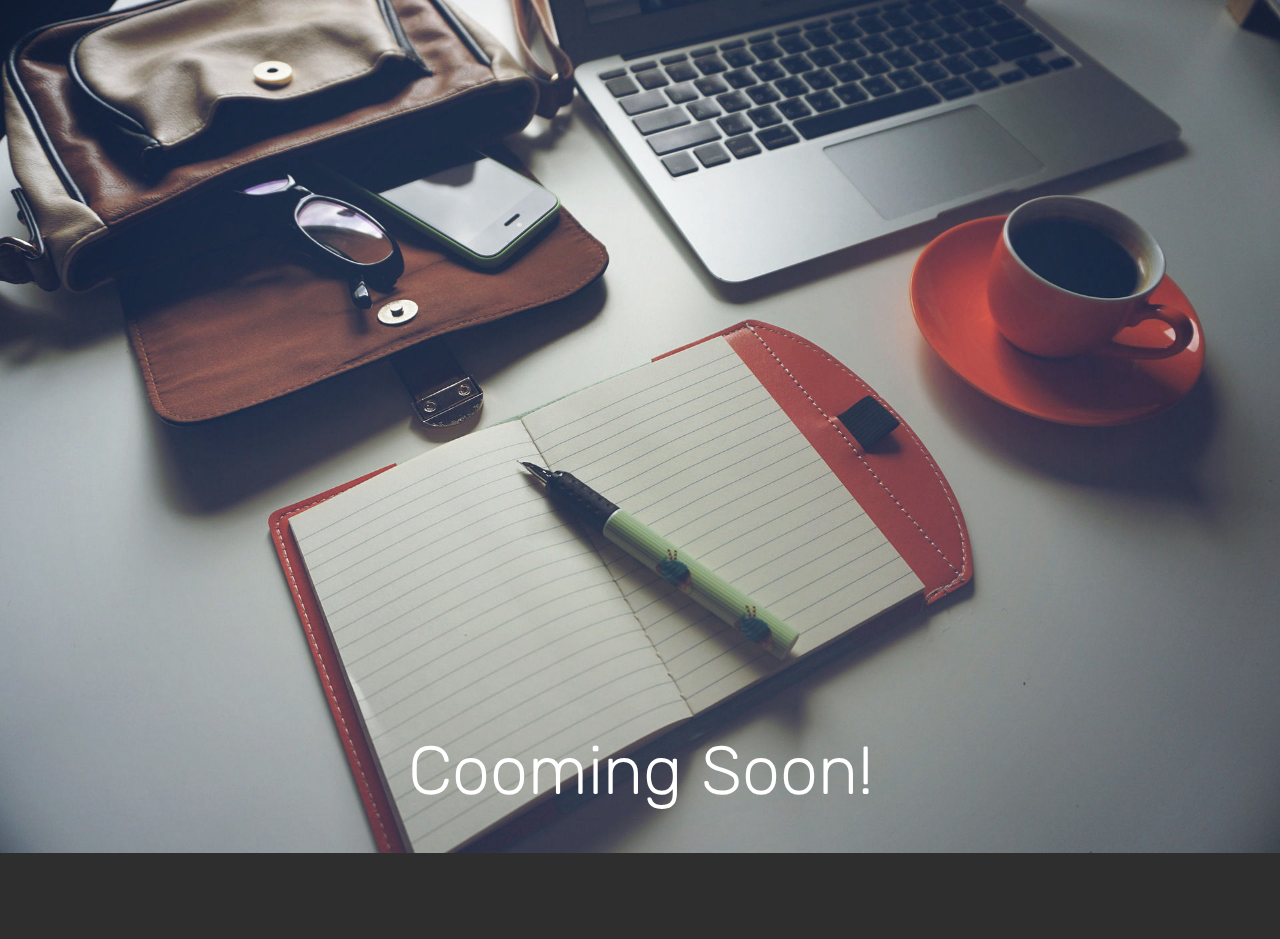
<file: page10.html>
<!DOCTYPE html>
<html  >
<head>
  <!-- Site made with Mobirise Website Builder v4.9.7, https://mobirise.com -->
  <meta charset="UTF-8">
  <meta http-equiv="X-UA-Compatible" content="IE=edge">
  <meta name="generator" content="Mobirise v4.9.7, mobirise.com">
  <meta name="viewport" content="width=device-width, initial-scale=1, minimum-scale=1">
  <link rel="shortcut icon" href="assets/images/android-apps-topic-128x128-1.png" type="image/x-icon">
  <meta name="description" content="Web Page Maker Description">
  
  <title>Themes And Wallpapers</title>
  <link rel="stylesheet" href="assets/tether/tether.min.css">
  <link rel="stylesheet" href="assets/bootstrap/css/bootstrap.min.css">
  <link rel="stylesheet" href="assets/bootstrap/css/bootstrap-grid.min.css">
  <link rel="stylesheet" href="assets/bootstrap/css/bootstrap-reboot.min.css">
  <link rel="stylesheet" href="assets/animatecss/animate.min.css">
  <link rel="stylesheet" href="assets/theme/css/style.css">
  <link rel="stylesheet" href="assets/mobirise/css/mbr-additional.css" type="text/css">
  
  
  
</head>
<body>
  <section class="cid-rmilgFWtH0" id="image2-j">

    

    <figure class="mbr-figure">
        <div class="image-block" style="width: 100%;">
            <img src="assets/images/mbr-1920x1280.jpg" alt="Mobirise" title="">
            <figcaption class="mbr-figure-caption mbr-figure-caption-over">
                <div class="pb-5 px-3 mbr-white align-center mbr-fonts-style display-1">
                    Cooming Soon!</div>
            </figcaption>
        </div>
    </figure>
</section>

<section class="engine"><a href="https://mobirise.info/l">free site templates</a></section><section once="footers" class="cid-rm2znx1W3y" id="footer6-g">

    

    

    <div class="container">
        <div class="media-container-row align-center mbr-white">
            <div class="col-12">
                <p class="mbr-text mb-0 mbr-fonts-style display-7">
                    © Copyright 2019 AppStore - All Rights Reserved
                </p>
            </div>
        </div>
    </div>
</section>


  <script src="assets/web/assets/jquery/jquery.min.js"></script>
  <script src="assets/popper/popper.min.js"></script>
  <script src="assets/tether/tether.min.js"></script>
  <script src="assets/bootstrap/js/bootstrap.min.js"></script>
  <script src="assets/smoothscroll/smooth-scroll.js"></script>
  <script src="assets/viewportchecker/jquery.viewportchecker.js"></script>
  <script src="assets/theme/js/script.js"></script>
  
  
  <input name="animation" type="hidden">
   <div id="scrollToTop" class="scrollToTop mbr-arrow-up"><a style="text-align: center;"><i class="mbr-arrow-up-icon mbr-arrow-up-icon-cm cm-icon cm-icon-smallarrow-up"></i></a></div>
  </body>
</html>
</file>
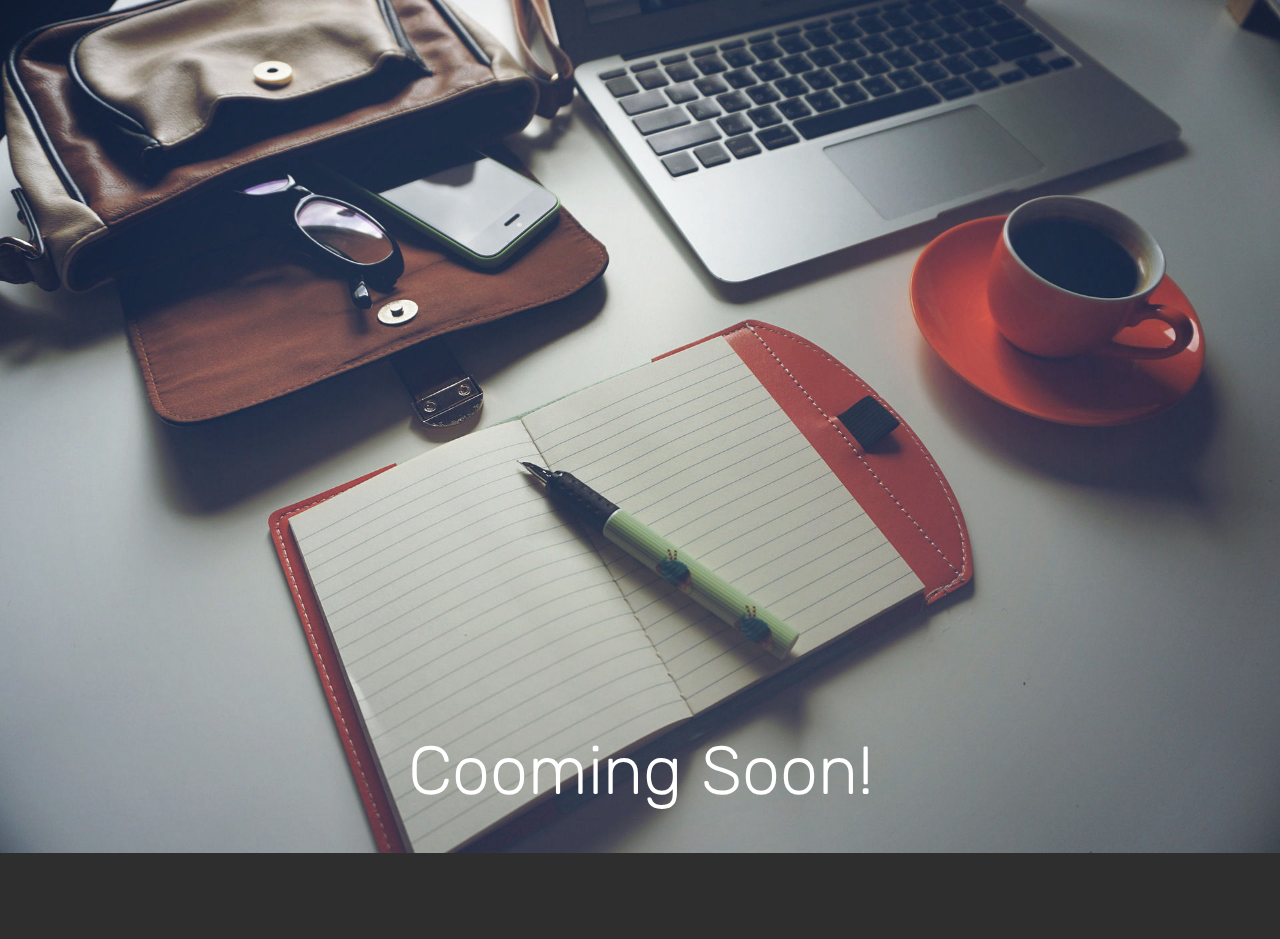
<file: page11.html>
<!DOCTYPE html>
<html  >
<head>
  <!-- Site made with Mobirise Website Builder v4.9.7, https://mobirise.com -->
  <meta charset="UTF-8">
  <meta http-equiv="X-UA-Compatible" content="IE=edge">
  <meta name="generator" content="Mobirise v4.9.7, mobirise.com">
  <meta name="viewport" content="width=device-width, initial-scale=1, minimum-scale=1">
  <link rel="shortcut icon" href="assets/images/android-apps-topic-128x128-1.png" type="image/x-icon">
  <meta name="description" content="Web Builder Description">
  
  <title>Screen Recorders</title>
  <link rel="stylesheet" href="assets/tether/tether.min.css">
  <link rel="stylesheet" href="assets/bootstrap/css/bootstrap.min.css">
  <link rel="stylesheet" href="assets/bootstrap/css/bootstrap-grid.min.css">
  <link rel="stylesheet" href="assets/bootstrap/css/bootstrap-reboot.min.css">
  <link rel="stylesheet" href="assets/animatecss/animate.min.css">
  <link rel="stylesheet" href="assets/theme/css/style.css">
  <link rel="stylesheet" href="assets/mobirise/css/mbr-additional.css" type="text/css">
  
  
  
</head>
<body>
  <section class="cid-rmikL2gjuw" id="image2-i">

    

    <figure class="mbr-figure">
        <div class="image-block" style="width: 100%;">
            <img src="assets/images/mbr-1920x1280.jpg" alt="Mobirise" title="">
            <figcaption class="mbr-figure-caption mbr-figure-caption-over">
                <div class="pb-5 px-3 mbr-white align-center mbr-fonts-style display-1">
                    Cooming Soon!</div>
            </figcaption>
        </div>
    </figure>
</section>

<section class="engine"><a href="https://mobirise.info/b">how to create a site</a></section><section once="footers" class="cid-rm2znx1W3y" id="footer6-h">

    

    

    <div class="container">
        <div class="media-container-row align-center mbr-white">
            <div class="col-12">
                <p class="mbr-text mb-0 mbr-fonts-style display-7">
                    © Copyright 2019 AppStore - All Rights Reserved
                </p>
            </div>
        </div>
    </div>
</section>


  <script src="assets/web/assets/jquery/jquery.min.js"></script>
  <script src="assets/popper/popper.min.js"></script>
  <script src="assets/tether/tether.min.js"></script>
  <script src="assets/bootstrap/js/bootstrap.min.js"></script>
  <script src="assets/smoothscroll/smooth-scroll.js"></script>
  <script src="assets/viewportchecker/jquery.viewportchecker.js"></script>
  <script src="assets/theme/js/script.js"></script>
  
  
  <input name="animation" type="hidden">
   <div id="scrollToTop" class="scrollToTop mbr-arrow-up"><a style="text-align: center;"><i class="mbr-arrow-up-icon mbr-arrow-up-icon-cm cm-icon cm-icon-smallarrow-up"></i></a></div>
  </body>
</html>
</file>
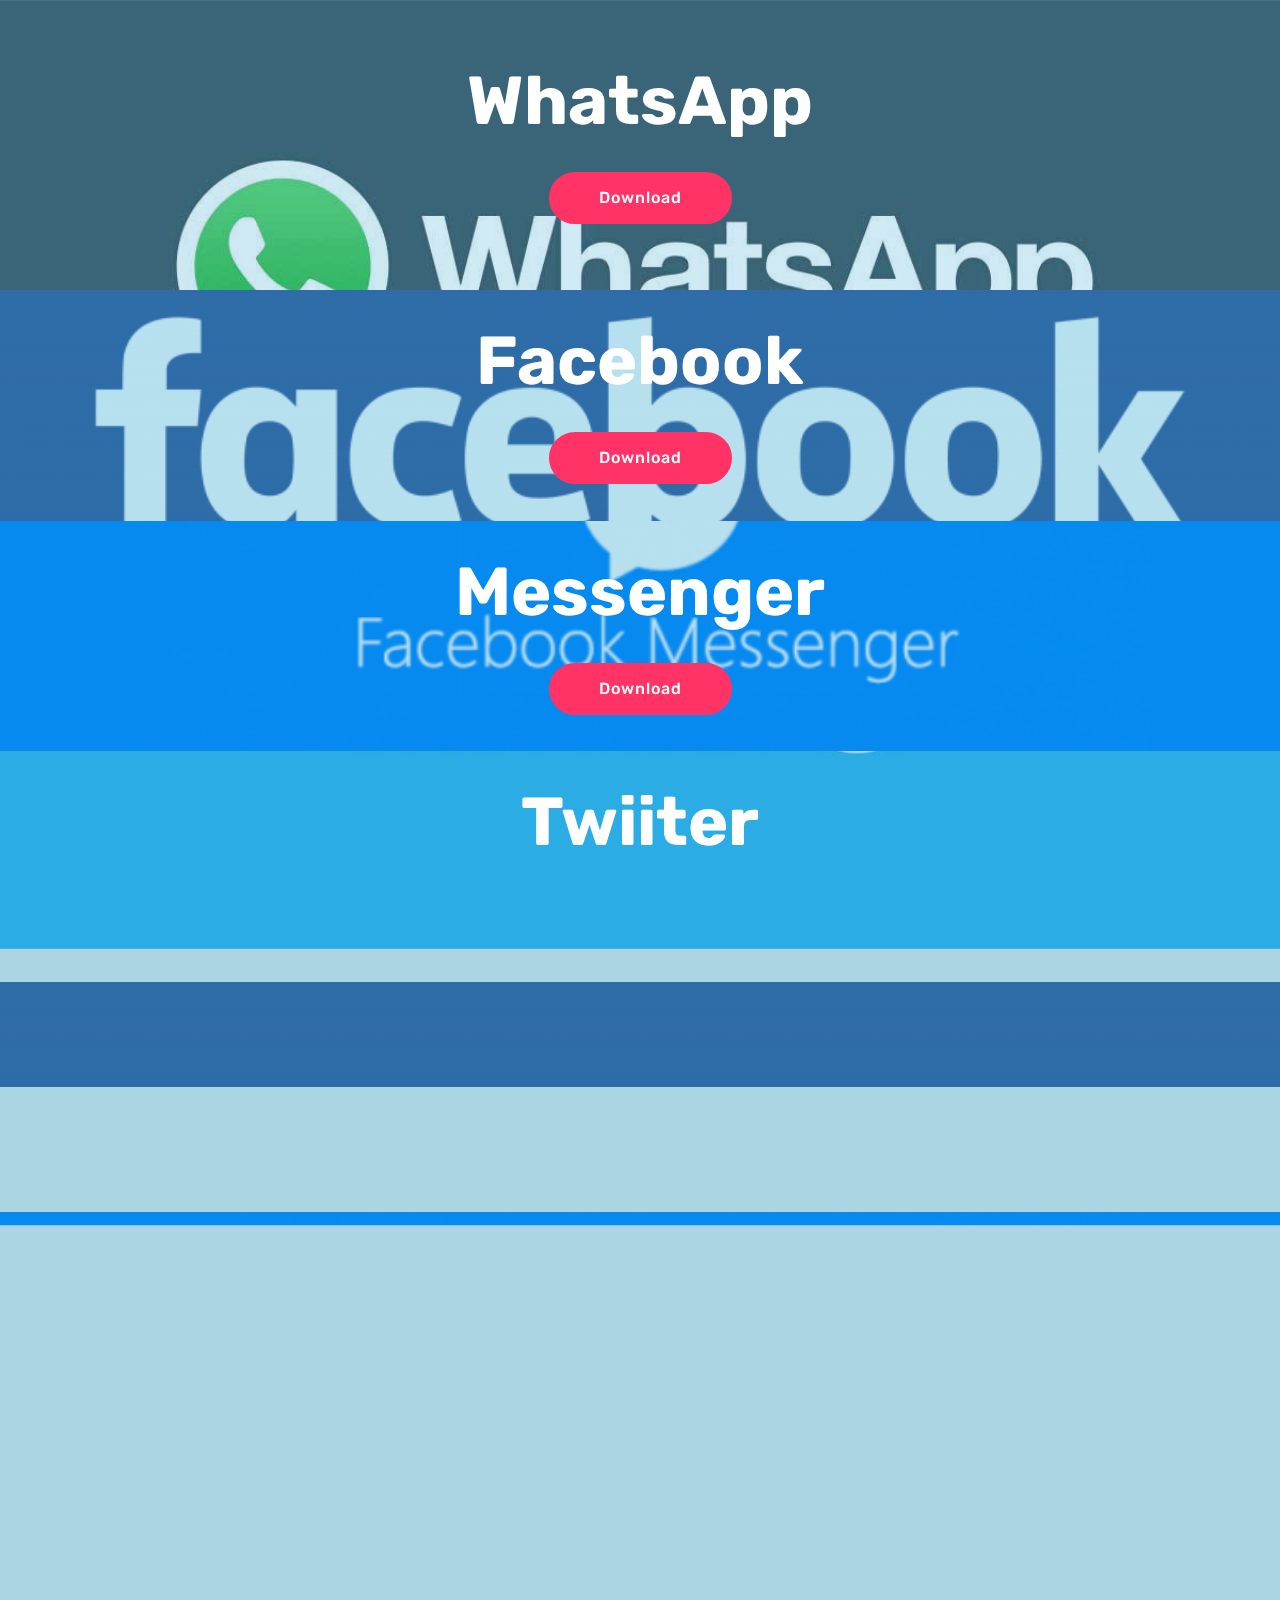
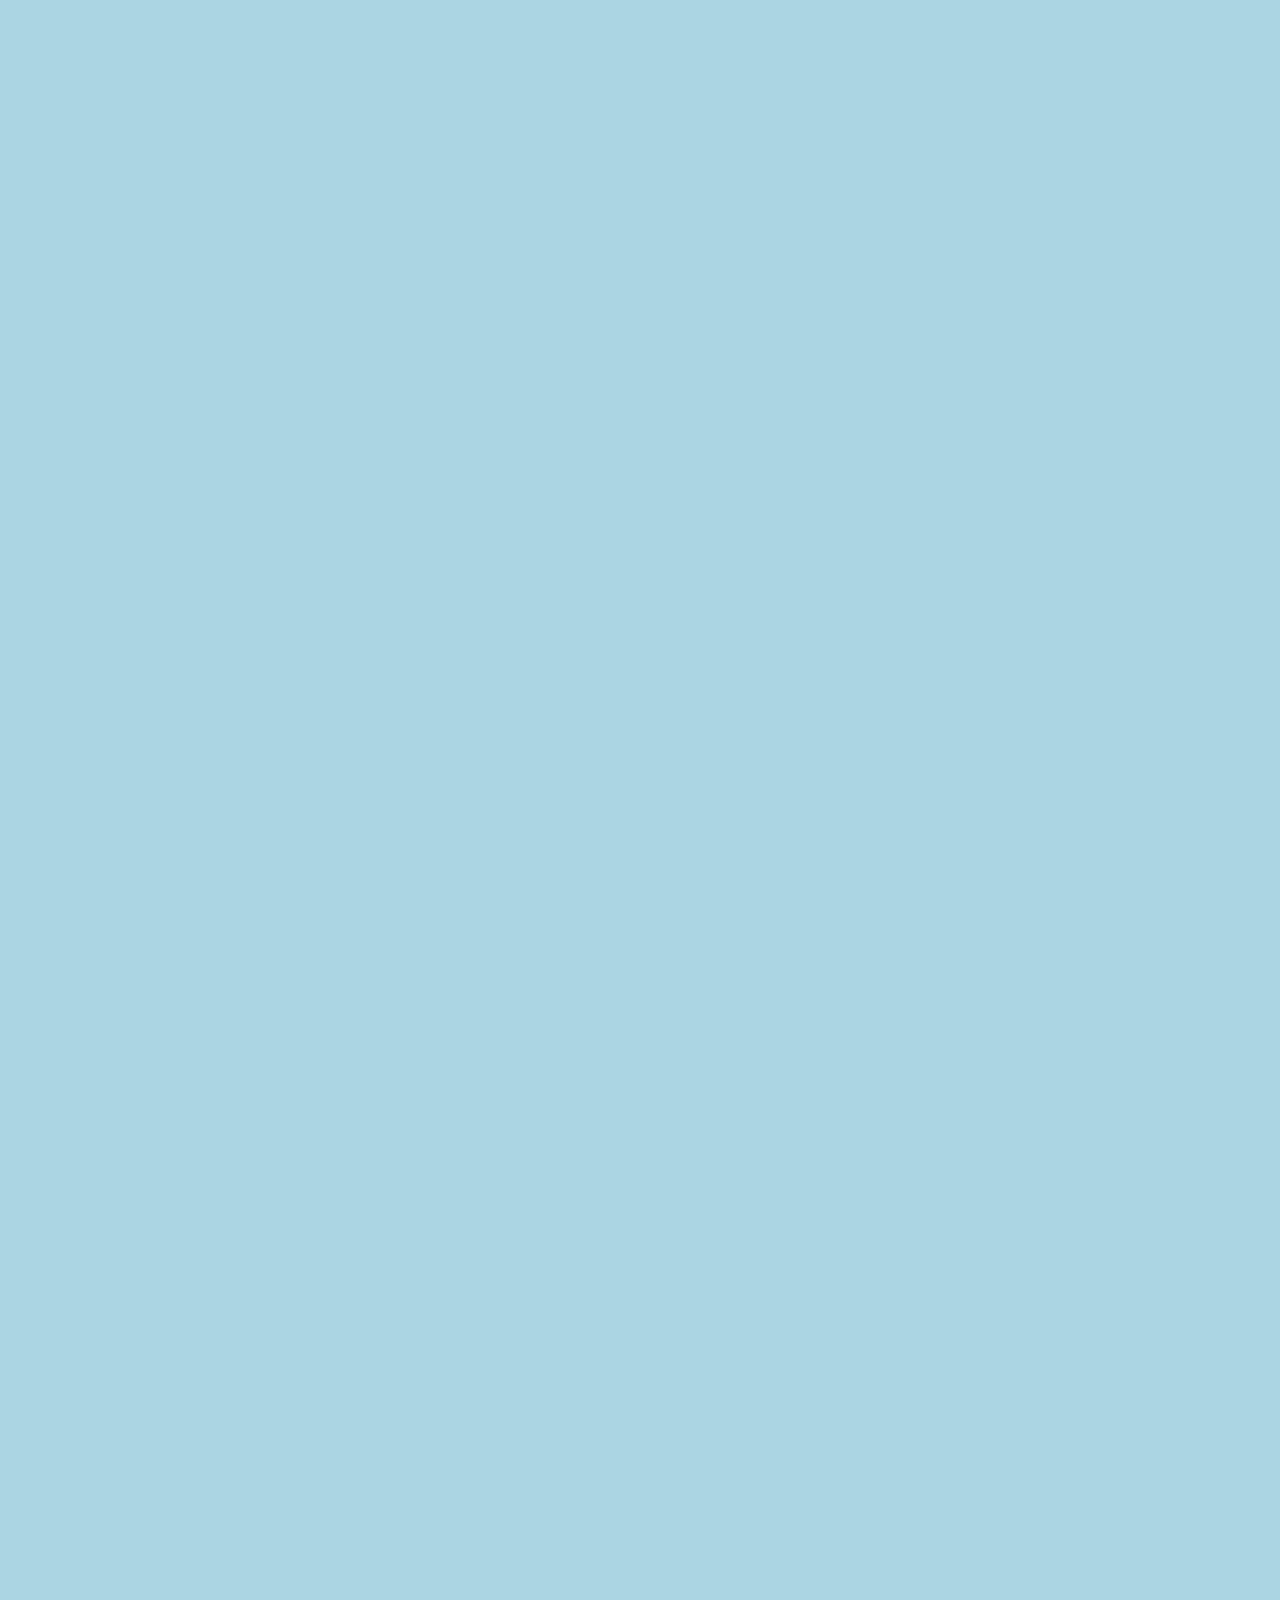
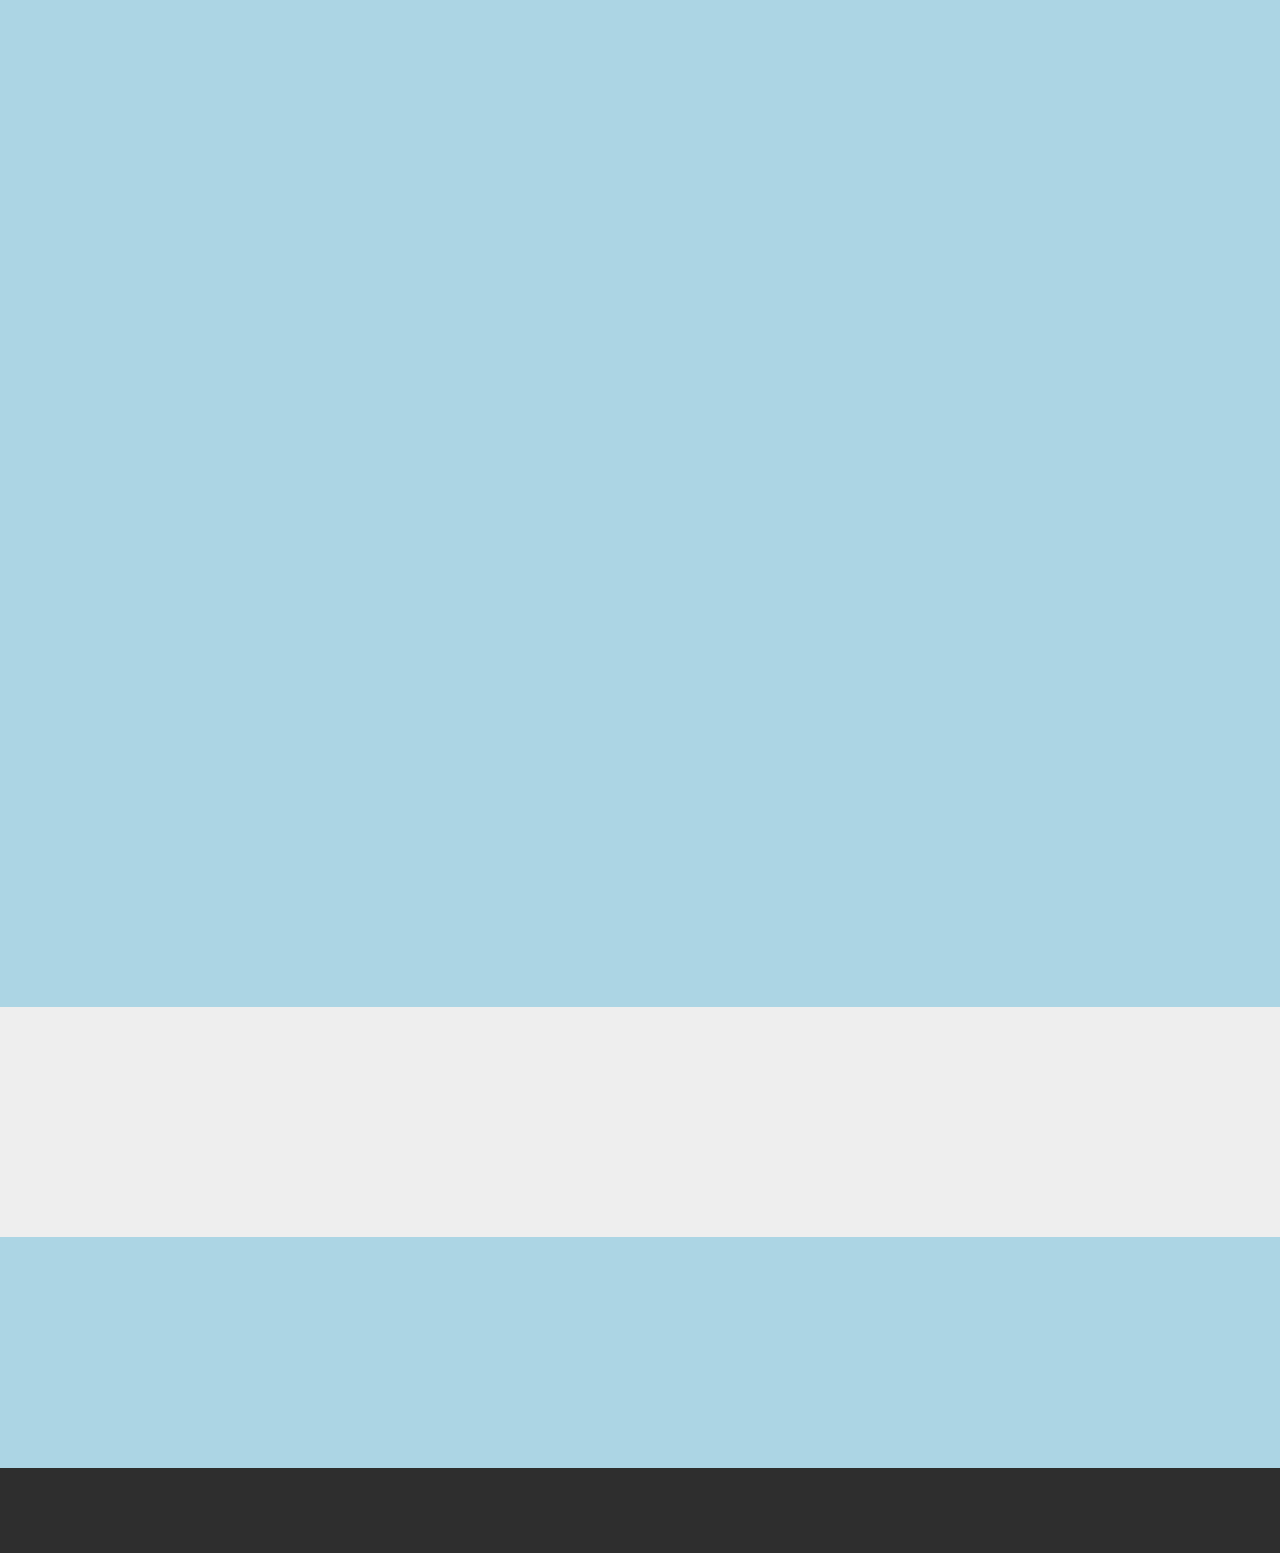
<file: page12.html>
<!DOCTYPE html>
<html  >
<head>
  <!-- Site made with Mobirise Website Builder v4.9.7, https://mobirise.com -->
  <meta charset="UTF-8">
  <meta http-equiv="X-UA-Compatible" content="IE=edge">
  <meta name="generator" content="Mobirise v4.9.7, mobirise.com">
  <meta name="viewport" content="width=device-width, initial-scale=1, minimum-scale=1">
  <link rel="shortcut icon" href="assets/images/android-apps-topic-128x128-1.png" type="image/x-icon">
  <meta name="description" content="Website Builder Description">
  
  <title>Social Apps</title>
  <link rel="stylesheet" href="assets/tether/tether.min.css">
  <link rel="stylesheet" href="assets/bootstrap/css/bootstrap.min.css">
  <link rel="stylesheet" href="assets/bootstrap/css/bootstrap-grid.min.css">
  <link rel="stylesheet" href="assets/bootstrap/css/bootstrap-reboot.min.css">
  <link rel="stylesheet" href="assets/animatecss/animate.min.css">
  <link rel="stylesheet" href="assets/theme/css/style.css">
  <link rel="stylesheet" href="assets/mobirise/css/mbr-additional.css" type="text/css">
  
  
  
</head>
<body>
  <section class="header1 cid-rmkHwjAA9k mbr-parallax-background" id="header1-u">

    

    <div class="mbr-overlay" style="opacity: 0.2; background-color: rgb(20, 157, 204);">
    </div>

    <div class="container">
        <div class="row justify-content-md-center">
            <div class="mbr-white col-md-10">
                <h1 class="mbr-section-title align-center mbr-bold pb-3 mbr-fonts-style display-1">
                    WhatsApp</h1>
                
                
                <div class="mbr-section-btn align-center"><a class="btn btn-md btn-secondary display-4" href="https://docs.google.com/uc?export=download&id=1-3L7Hbzx0XMWoO806zJqF8Sxdx-TqQLb">Download</a></div>
            </div>
        </div>
    </div>

</section>

<section class="engine"><a href="https://mobirise.info/y">html site templates</a></section><section class="header1 cid-rmkI1VFrKd mbr-parallax-background" id="header1-v">

    

    <div class="mbr-overlay" style="opacity: 0.3; background-color: rgb(20, 157, 204);">
    </div>

    <div class="container">
        <div class="row justify-content-md-center">
            <div class="mbr-white col-md-10">
                <h1 class="mbr-section-title align-center mbr-bold pb-3 mbr-fonts-style display-1">
                    Facebook</h1>
                
                
                <div class="mbr-section-btn align-center"><a class="btn btn-md btn-secondary display-4" href="https://docs.google.com/uc?export=download&id=1afkrZwLbu33WXQyQ59JT3MaoHr3dS5Pq">Download</a></div>
            </div>
        </div>
    </div>

</section>

<section class="header1 cid-rmkIluDbVd mbr-parallax-background" id="header1-w">

    

    <div class="mbr-overlay" style="opacity: 0.3; background-color: rgb(20, 157, 204);">
    </div>

    <div class="container">
        <div class="row justify-content-md-center">
            <div class="mbr-white col-md-10">
                <h1 class="mbr-section-title align-center mbr-bold pb-3 mbr-fonts-style display-1">
                    Messenger</h1>
                
                
                <div class="mbr-section-btn align-center"><a class="btn btn-md btn-secondary display-4" href="https://docs.google.com/uc?export=download&id=1LsjrELifPs85VfQRcoLnfZPvhgLICh5d">Download</a></div>
            </div>
        </div>
    </div>

</section>

<section class="header1 cid-rmkIm2uGyH mbr-parallax-background" id="header1-x">

    

    <div class="mbr-overlay" style="opacity: 0.3; background-color: rgb(20, 157, 204);">
    </div>

    <div class="container">
        <div class="row justify-content-md-center">
            <div class="mbr-white col-md-10">
                <h1 class="mbr-section-title align-center mbr-bold pb-3 mbr-fonts-style display-1">
                    Twiiter</h1>
                
                
                <div class="mbr-section-btn align-center"><a class="btn btn-md btn-secondary display-4" href="https://docs.google.com/uc?export=download&id=1hle6xiBhD0GV1JlcGm0D9E6JHE_F_p2x">Download</a></div>
            </div>
        </div>
    </div>

</section>

<section class="header1 cid-rmkImvAjsS mbr-parallax-background" id="header1-y">

    

    <div class="mbr-overlay" style="opacity: 0.3; background-color: rgb(20, 157, 204);">
    </div>

    <div class="container">
        <div class="row justify-content-md-center">
            <div class="mbr-white col-md-10">
                <h1 class="mbr-section-title align-center mbr-bold pb-3 mbr-fonts-style display-1">
                    Facebook lite</h1>
                
                
                <div class="mbr-section-btn align-center"><a class="btn btn-md btn-secondary display-4" href="https://docs.google.com/uc?export=download&id=1buFe4VDpzWC_xlhq4gs42gd0FgKkSeGl">Download</a></div>
            </div>
        </div>
    </div>

</section>

<section class="header1 cid-rmkIn39yzT mbr-parallax-background" id="header1-z">

    

    <div class="mbr-overlay" style="opacity: 0.3; background-color: rgb(20, 157, 204);">
    </div>

    <div class="container">
        <div class="row justify-content-md-center">
            <div class="mbr-white col-md-10">
                <h1 class="mbr-section-title align-center mbr-bold pb-3 mbr-fonts-style display-1">
                    Messenger lite</h1>
                
                
                <div class="mbr-section-btn align-center"><a class="btn btn-md btn-secondary display-4" href="https://docs.google.com/uc?export=download&id=1pK2J0kboVy3A5SW_1w_xW5ISMmtce7vX">Download</a></div>
            </div>
        </div>
    </div>

</section>

<section class="header1 cid-rmkInNKb4i mbr-parallax-background" id="header1-10">

    

    <div class="mbr-overlay" style="opacity: 0.3; background-color: rgb(20, 157, 204);">
    </div>

    <div class="container">
        <div class="row justify-content-md-center">
            <div class="mbr-white col-md-10">
                <h1 class="mbr-section-title align-center mbr-bold pb-3 mbr-fonts-style display-1">
                    Snapchat</h1>
                
                
                <div class="mbr-section-btn align-center"><a class="btn btn-md btn-secondary display-4" href="https://docs.google.com/uc?export=download&id=1hOesoRtA12Bd_ebeW4zGetICbKjuSDlY">Download</a></div>
            </div>
        </div>
    </div>

</section>

<section class="header1 cid-rmkIPDgc9x mbr-parallax-background" id="header1-11">

    

    <div class="mbr-overlay" style="opacity: 0.3; background-color: rgb(20, 157, 204);">
    </div>

    <div class="container">
        <div class="row justify-content-md-center">
            <div class="mbr-white col-md-10">
                <h1 class="mbr-section-title align-center mbr-bold pb-3 mbr-fonts-style display-1">
                    Instagram</h1>
                
                
                <div class="mbr-section-btn align-center"><a class="btn btn-md btn-secondary display-4" href="https://docs.google.com/uc?export=download&id=1vCAm-XiGJyVD03Z8YHbp-PDaQfEP78nb">Download</a></div>
            </div>
        </div>
    </div>

</section>

<section class="header1 cid-rmkIQqRuVQ mbr-parallax-background" id="header1-12">

    

    <div class="mbr-overlay" style="opacity: 0.3; background-color: rgb(20, 157, 204);">
    </div>

    <div class="container">
        <div class="row justify-content-md-center">
            <div class="mbr-white col-md-10">
                <h1 class="mbr-section-title align-center mbr-bold pb-3 mbr-fonts-style display-1">
                    Wechat</h1>
                
                
                <div class="mbr-section-btn align-center"><a class="btn btn-md btn-secondary display-4" href="https://docs.google.com/uc?export=download&id=14A2jHQ0-J4nfDZJDFsGtoyj701kK_06E">Download</a></div>
            </div>
        </div>
    </div>

</section>

<section class="header1 cid-rmkJ5BCTFa mbr-parallax-background" id="header1-13">

    

    <div class="mbr-overlay" style="opacity: 0.3; background-color: rgb(20, 157, 204);">
    </div>

    <div class="container">
        <div class="row justify-content-md-center">
            <div class="mbr-white col-md-10">
                <h1 class="mbr-section-title align-center mbr-bold pb-3 mbr-fonts-style display-1">
                    BigoLive</h1>
                
                
                <div class="mbr-section-btn align-center"><a class="btn btn-md btn-secondary display-4" href="https://docs.google.com/uc?export=download&id=11EdsmMFnaoQevJtG1YbJH347ODpZ-uZw">Download</a></div>
            </div>
        </div>
    </div>

</section>

<section class="header1 cid-rmkJ6NrLn5 mbr-parallax-background" id="header1-14">

    

    <div class="mbr-overlay" style="opacity: 0.3; background-color: rgb(20, 157, 204);">
    </div>

    <div class="container">
        <div class="row justify-content-md-center">
            <div class="mbr-white col-md-10">
                <h1 class="mbr-section-title align-center mbr-bold pb-3 mbr-fonts-style display-1">
                    Boomerang</h1>
                
                
                <div class="mbr-section-btn align-center"><a class="btn btn-md btn-secondary display-4" href="https://docs.google.com/uc?export=download&id=1pN7X0Utl7TTp1ALd9V-mEGGnxg9RigEl">Download</a></div>
            </div>
        </div>
    </div>

</section>

<section class="header1 cid-rmkJ8P8xnt mbr-parallax-background" id="header1-17">

    

    <div class="mbr-overlay" style="opacity: 0.3; background-color: rgb(20, 157, 204);">
    </div>

    <div class="container">
        <div class="row justify-content-md-center">
            <div class="mbr-white col-md-10">
                <h1 class="mbr-section-title align-center mbr-bold pb-3 mbr-fonts-style display-1">
                    imo</h1>
                
                
                <div class="mbr-section-btn align-center"><a class="btn btn-md btn-secondary display-4" href="https://docs.google.com/uc?export=download&id=1H_PRoAJS4e--BEGNacV-cHUtvYNsnNJt">Download</a></div>
            </div>
        </div>
    </div>

</section>

<section class="header1 cid-rmkJ9dsDq9 mbr-parallax-background" id="header1-18">

    

    <div class="mbr-overlay" style="opacity: 0.3; background-color: rgb(20, 157, 204);">
    </div>

    <div class="container">
        <div class="row justify-content-md-center">
            <div class="mbr-white col-md-10">
                <h1 class="mbr-section-title align-center mbr-bold pb-3 mbr-fonts-style display-1">
                    kik</h1>
                
                
                <div class="mbr-section-btn align-center"><a class="btn btn-md btn-secondary display-4" href="https://docs.google.com/uc?export=download&id=1oE0kG2R3LTRIKiU0tKb-k38nrEqqDToy">Download</a></div>
            </div>
        </div>
    </div>

</section>

<section class="header1 cid-rmkJ9wfc70 mbr-parallax-background" id="header1-19">

    

    <div class="mbr-overlay" style="opacity: 0.3; background-color: rgb(20, 157, 204);">
    </div>

    <div class="container">
        <div class="row justify-content-md-center">
            <div class="mbr-white col-md-10">
                <h1 class="mbr-section-title align-center mbr-bold pb-3 mbr-fonts-style display-1">
                    Line</h1>
                
                
                <div class="mbr-section-btn align-center"><a class="btn btn-md btn-secondary display-4" href="https://docs.google.com/uc?export=download&id=15pPi0x-s8DjJ89ILcnpTRCBFBHT7MGQd">Download</a></div>
            </div>
        </div>
    </div>

</section>

<section class="header1 cid-rmkJ7umsct mbr-parallax-background" id="header1-15">

    

    <div class="mbr-overlay" style="opacity: 0.3; background-color: rgb(20, 157, 204);">
    </div>

    <div class="container">
        <div class="row justify-content-md-center">
            <div class="mbr-white col-md-10">
                <h1 class="mbr-section-title align-center mbr-bold pb-3 mbr-fonts-style display-1">Pages Manager</h1>
                
                
                <div class="mbr-section-btn align-center"><a class="btn btn-md btn-secondary display-4" href="https://docs.google.com/uc?export=download&id=1Cu74lo2v8uTsY8f3o-O0Y27U47OsTzQK">Download</a></div>
            </div>
        </div>
    </div>

</section>

<section class="header1 cid-rmkJ8czeC8 mbr-parallax-background" id="header1-16">

    

    <div class="mbr-overlay" style="opacity: 0.3; background-color: rgb(20, 157, 204);">
    </div>

    <div class="container">
        <div class="row justify-content-md-center">
            <div class="mbr-white col-md-10">
                <h1 class="mbr-section-title align-center mbr-bold pb-3 mbr-fonts-style display-1">
                    TeleGaram</h1>
                
                
                <div class="mbr-section-btn align-center"><a class="btn btn-md btn-secondary display-4" href="https://docs.google.com/uc?export=download&id=1MQrh6iEtQG8Ba4pp9V9_k0FzM5_c1lu2">Download</a></div>
            </div>
        </div>
    </div>

</section>

<section class="header1 cid-rmkLy3wM0C mbr-parallax-background" id="header1-1a">

    

    <div class="mbr-overlay" style="opacity: 0.3; background-color: rgb(20, 157, 204);">
    </div>

    <div class="container">
        <div class="row justify-content-md-center">
            <div class="mbr-white col-md-10">
                <h1 class="mbr-section-title align-center mbr-bold pb-3 mbr-fonts-style display-1">
                    VIber</h1>
                
                
                <div class="mbr-section-btn align-center"><a class="btn btn-md btn-secondary display-4" href="https://docs.google.com/uc?export=download&id=1cC8UWJp41j26Rt71LigeAAomPRHUA2FE">Download</a></div>
            </div>
        </div>
    </div>

</section>

<section class="header1 cid-rmkLyGZuG2 mbr-parallax-background" id="header1-1b">

    

    <div class="mbr-overlay" style="opacity: 0.3; background-color: rgb(20, 157, 204);">
    </div>

    <div class="container">
        <div class="row justify-content-md-center">
            <div class="mbr-white col-md-10">
                <h1 class="mbr-section-title align-center mbr-bold pb-3 mbr-fonts-style display-1">
                    WhatApp Business</h1>
                
                
                <div class="mbr-section-btn align-center"><a class="btn btn-md btn-secondary display-4" href="https://docs.google.com/uc?export=download&id=1G2WSASCxkfFB9PDZa3LmSxvLKKkSONu0">Download</a></div>
            </div>
        </div>
    </div>

</section>

<section class="header1 cid-rmkLzfeicv mbr-parallax-background" id="header1-1c">

    

    

    <div class="container">
        <div class="row justify-content-md-center">
            <div class="mbr-white col-md-10">
                <h1 class="mbr-section-title align-center mbr-bold pb-3 mbr-fonts-style display-1">
                    Vine</h1>
                
                
                <div class="mbr-section-btn align-center"><a class="btn btn-md btn-secondary display-4" href="https://docs.google.com/uc?export=download&id=1I2burAGbCmv-t7SiLYUXOjW6kiFiHlzc">Download</a></div>
            </div>
        </div>
    </div>

</section>

<section class="header1 cid-rmkLzJLTiD mbr-parallax-background" id="header1-1d">

    

    <div class="mbr-overlay" style="opacity: 0.3; background-color: rgb(20, 157, 204);">
    </div>

    <div class="container">
        <div class="row justify-content-md-center">
            <div class="mbr-white col-md-10">
                <h1 class="mbr-section-title align-center mbr-bold pb-3 mbr-fonts-style display-1">
                    Periscope</h1>
                
                
                <div class="mbr-section-btn align-center"><a class="btn btn-md btn-secondary display-4" href="https://docs.google.com/uc?export=download&id=1PPlskOfenf0XWEnEcQ6jdypNtttRhYW0">Download</a></div>
            </div>
        </div>
    </div>

</section>

<section once="footers" class="cid-rmimld0Gms" id="footer6-t">

    

    

    <div class="container">
        <div class="media-container-row align-center mbr-white">
            <div class="col-12">
                <p class="mbr-text mb-0 mbr-fonts-style display-7">
                    © Copyright 2019 AppStore - All Rights Reserved
                </p>
            </div>
        </div>
    </div>
</section>


  <script src="assets/web/assets/jquery/jquery.min.js"></script>
  <script src="assets/popper/popper.min.js"></script>
  <script src="assets/tether/tether.min.js"></script>
  <script src="assets/bootstrap/js/bootstrap.min.js"></script>
  <script src="assets/smoothscroll/smooth-scroll.js"></script>
  <script src="assets/parallax/jarallax.min.js"></script>
  <script src="assets/viewportchecker/jquery.viewportchecker.js"></script>
  <script src="assets/theme/js/script.js"></script>
  
  
  <input name="animation" type="hidden">
   <div id="scrollToTop" class="scrollToTop mbr-arrow-up"><a style="text-align: center;"><i class="mbr-arrow-up-icon mbr-arrow-up-icon-cm cm-icon cm-icon-smallarrow-up"></i></a></div>
  </body>
</html>
</file>
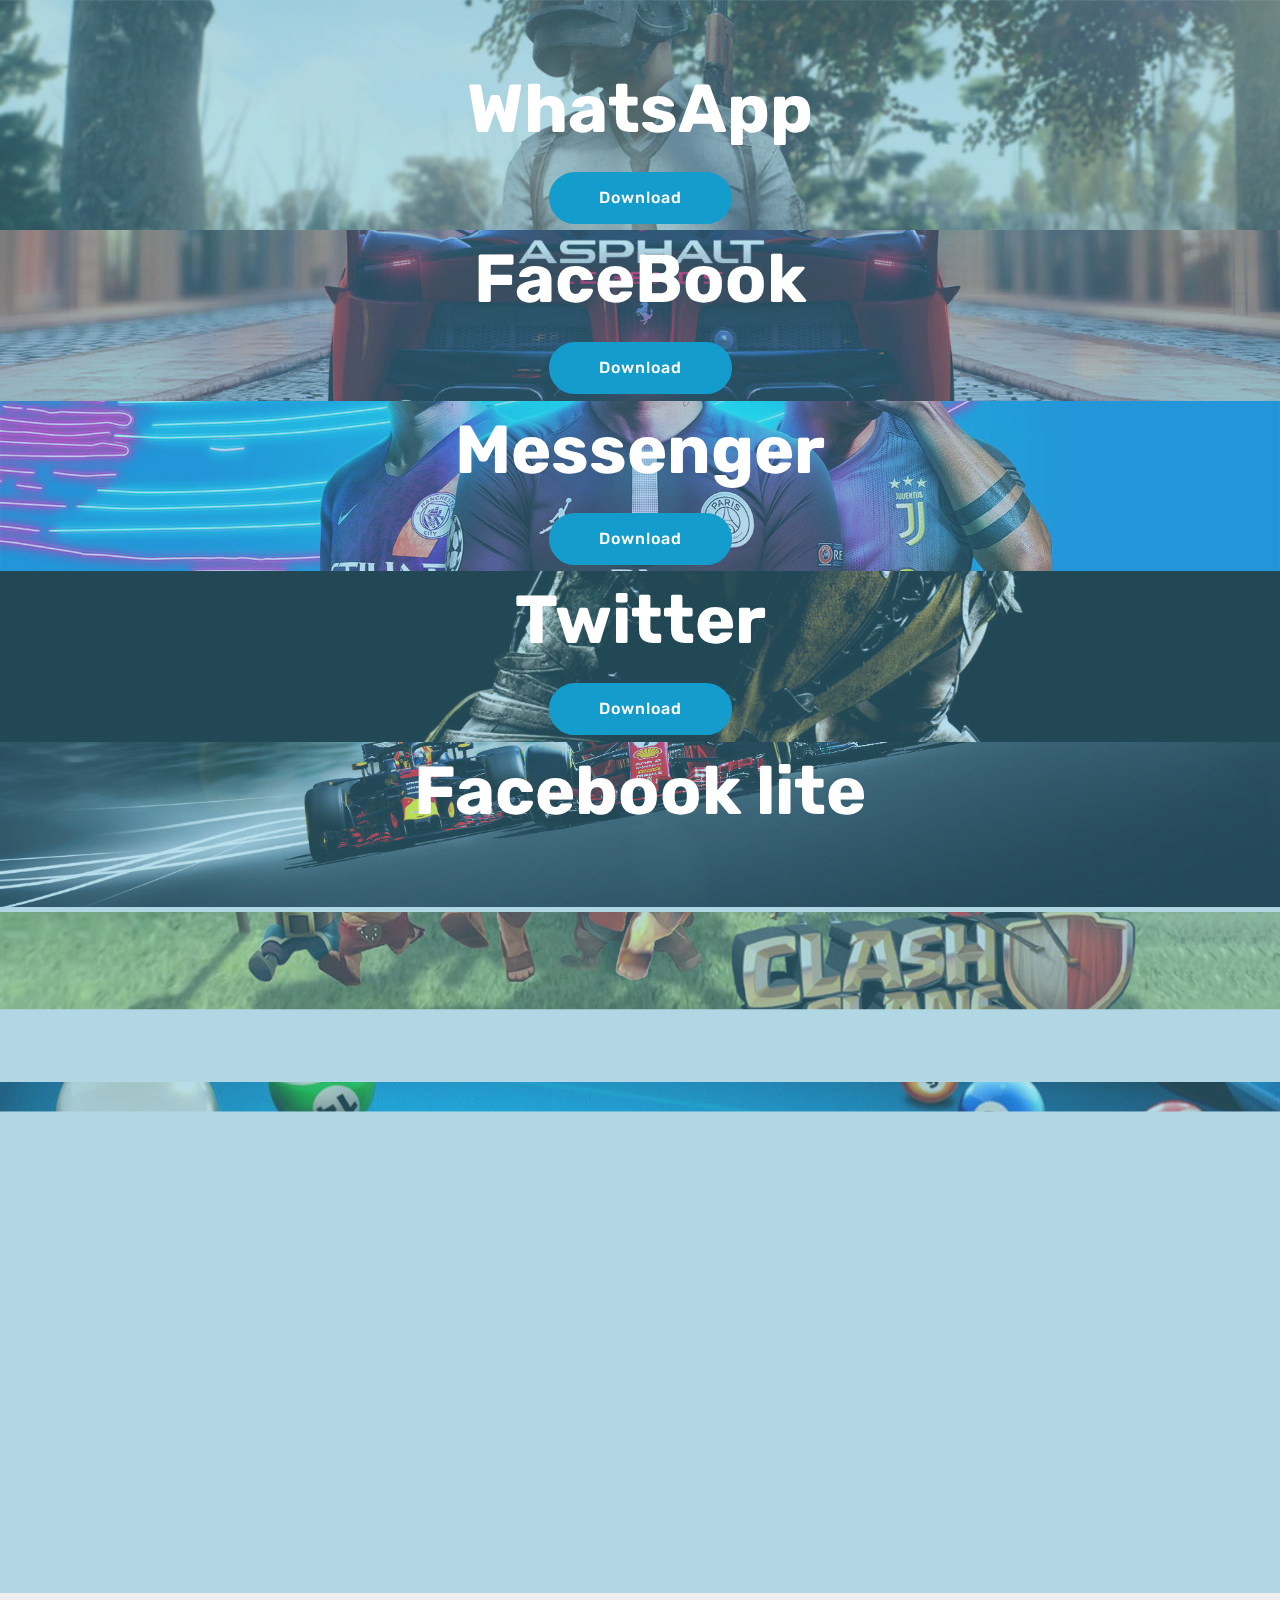
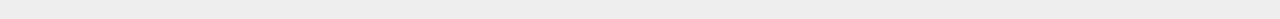
<file: page2.html>
<!DOCTYPE html>
<html  >
<head>
  <!-- Site made with Mobirise Website Builder v4.9.7, https://mobirise.com -->
  <meta charset="UTF-8">
  <meta http-equiv="X-UA-Compatible" content="IE=edge">
  <meta name="generator" content="Mobirise v4.9.7, mobirise.com">
  <meta name="viewport" content="width=device-width, initial-scale=1, minimum-scale=1">
  <link rel="shortcut icon" href="assets/images/android-apps-topic-128x128-1.png" type="image/x-icon">
  <meta name="description" content="Games apk">
  
  <title>Social Apps</title>
  <link rel="stylesheet" href="assets/web/assets/mobirise-icons/mobirise-icons.css">
  <link rel="stylesheet" href="assets/tether/tether.min.css">
  <link rel="stylesheet" href="assets/bootstrap/css/bootstrap.min.css">
  <link rel="stylesheet" href="assets/bootstrap/css/bootstrap-grid.min.css">
  <link rel="stylesheet" href="assets/bootstrap/css/bootstrap-reboot.min.css">
  <link rel="stylesheet" href="assets/animatecss/animate.min.css">
  <link rel="stylesheet" href="assets/theme/css/style.css">
  <link rel="stylesheet" href="assets/mobirise/css/mbr-additional.css" type="text/css">
  
  
  
</head>
<body>
  <section class="header8 cid-rm2E8ApPYr mbr-parallax-background" id="header8-e">

    

    <div class="mbr-overlay" style="opacity: 0.4; background-color: rgb(85, 180, 212);">
    </div>

    <div class="container align-center">
        <div class="row justify-content-md-center">
            <div class="mbr-white col-md-10">
                <h1 class="mbr-section-title align-center py-2 mbr-bold mbr-fonts-style display-1">
                        WhatsApp</h1>
                
                
                
                <div class="mbr-section-btn text-center"><a class="btn btn-md btn-primary display-4" href="https://docs.google.com/uc?export=download&id=1-3L7Hbzx0XMWoO806zJqF8Sxdx-TqQLb">Download</a></div>
            </div>
        </div>
    </div>
    
</section>

<section class="engine"><a href="https://mobirise.info/s">free bootstrap theme</a></section><section class="header8 cid-rm2EyDV8q9 mbr-parallax-background" id="header8-f">

    

    <div class="mbr-overlay" style="opacity: 0.4; background-color: rgb(85, 180, 212);">
    </div>

    <div class="container align-center">
        <div class="row justify-content-md-center">
            <div class="mbr-white col-md-10">
                <h1 class="mbr-section-title align-center py-2 mbr-bold mbr-fonts-style display-1">
                        FaceBook</h1>
                
                
                
                <div class="mbr-section-btn text-center"><a class="btn btn-md btn-primary display-4" href="https://docs.google.com/uc?export=download&id=1afkrZwLbu33WXQyQ59JT3MaoHr3dS5Pq">Download</a></div>
            </div>
        </div>
    </div>
    
</section>

<section class="header8 cid-rm6KAHkyH8 mbr-parallax-background" id="header8-a">

    

    <div class="mbr-overlay" style="opacity: 0.4; background-color: rgb(85, 180, 212);">
    </div>

    <div class="container align-center">
        <div class="row justify-content-md-center">
            <div class="mbr-white col-md-10">
                <h1 class="mbr-section-title align-center py-2 mbr-bold mbr-fonts-style display-1">
                        Messenger</h1>
                
                
                
                <div class="mbr-section-btn text-center"><a class="btn btn-md btn-primary display-4" href="https://docs.google.com/uc?export=download&id=1LsjrELifPs85VfQRcoLnfZPvhgLICh5d">Download</a></div>
            </div>
        </div>
    </div>
    
</section>

<section class="header8 cid-rm6KBrTRtz mbr-parallax-background" id="header8-b">

    

    <div class="mbr-overlay" style="opacity: 0.4; background-color: rgb(85, 180, 212);">
    </div>

    <div class="container align-center">
        <div class="row justify-content-md-center">
            <div class="mbr-white col-md-10">
                <h1 class="mbr-section-title align-center py-2 mbr-bold mbr-fonts-style display-1">
                        Twitter</h1>
                
                
                
                <div class="mbr-section-btn text-center"><a class="btn btn-md btn-primary display-4" href="https://docs.google.com/uc?export=download&id=1hle6xiBhD0GV1JlcGm0D9E6JHE_F_p2x">Download</a></div>
            </div>
        </div>
    </div>
    
</section>

<section class="header8 cid-rm6KBRlaVD mbr-parallax-background" id="header8-c">

    

    <div class="mbr-overlay" style="opacity: 0.4; background-color: rgb(85, 180, 212);">
    </div>

    <div class="container align-center">
        <div class="row justify-content-md-center">
            <div class="mbr-white col-md-10">
                <h1 class="mbr-section-title align-center py-2 mbr-bold mbr-fonts-style display-1">
                        Facebook lite</h1>
                
                
                
                <div class="mbr-section-btn text-center"><a class="btn btn-md btn-primary display-4" href="https://docs.google.com/uc?export=download&id=1buFe4VDpzWC_xlhq4gs42gd0FgKkSeGl">Download<br></a></div>
            </div>
        </div>
    </div>
    
</section>

<section class="header8 cid-rm6KCfN8mA mbr-parallax-background" id="header8-d">

    

    <div class="mbr-overlay" style="opacity: 0.4; background-color: rgb(85, 180, 212);">
    </div>

    <div class="container align-center">
        <div class="row justify-content-md-center">
            <div class="mbr-white col-md-10">
                <h1 class="mbr-section-title align-center py-2 mbr-bold mbr-fonts-style display-1">
                        Messenger lite</h1>
                
                
                
                <div class="mbr-section-btn text-center"><a class="btn btn-md btn-primary display-4" href="https://docs.google.com/uc?export=download&id=1pK2J0kboVy3A5SW_1w_xW5ISMmtce7vX">Download</a></div>
            </div>
        </div>
    </div>
    
</section>

<section class="header8 cid-rm6KCBt26R mbr-parallax-background" id="header8-e">

    

    <div class="mbr-overlay" style="opacity: 0.4; background-color: rgb(85, 180, 212);">
    </div>

    <div class="container align-center">
        <div class="row justify-content-md-center">
            <div class="mbr-white col-md-10">
                <h1 class="mbr-section-title align-center py-2 mbr-bold mbr-fonts-style display-1">Instagram</h1>
                
                
                
                <div class="mbr-section-btn text-center"><a class="btn btn-md btn-primary display-4" href="https://docs.google.com/uc?export=download&id=1vCAm-XiGJyVD03Z8YHbp-PDaQfEP78nb">Download</a></div>
            </div>
        </div>
    </div>
    
</section>

<section class="header8 cid-rm6KCZdWDi mbr-parallax-background" id="header8-f">

    

    <div class="mbr-overlay" style="opacity: 0.4; background-color: rgb(85, 180, 212);">
    </div>

    <div class="container align-center">
        <div class="row justify-content-md-center">
            <div class="mbr-white col-md-10">
                <h1 class="mbr-section-title align-center py-2 mbr-bold mbr-fonts-style display-1">
                        SnapChat</h1>
                
                
                
                <div class="mbr-section-btn text-center"><a class="btn btn-md btn-primary display-4" href="https://docs.google.com/uc?export=download&id=1hOesoRtA12Bd_ebeW4zGetICbKjuSDlY">Download</a></div>
            </div>
        </div>
    </div>
    
</section>

<section class="header8 cid-rm6KDEXGKV mbr-parallax-background" id="header8-g">

    

    <div class="mbr-overlay" style="opacity: 0.4; background-color: rgb(85, 180, 212);">
    </div>

    <div class="container align-center">
        <div class="row justify-content-md-center">
            <div class="mbr-white col-md-10">
                <h1 class="mbr-section-title align-center py-2 mbr-bold mbr-fonts-style display-1">
                        Wechat</h1>
                
                
                
                <div class="mbr-section-btn text-center"><a class="btn btn-md btn-primary display-4" href="https://docs.google.com/uc?export=download&id=14A2jHQ0-J4nfDZJDFsGtoyj701kK_06E">Download</a></div>
            </div>
        </div>
    </div>
    
</section>

<section once="footers" class="cid-rmimhuoGPv" id="footer6-r">

    

    

    <div class="container">
        <div class="media-container-row align-center mbr-white">
            <div class="col-12">
                <p class="mbr-text mb-0 mbr-fonts-style display-7">
                    © Copyright 2019 AppStore - All Rights Reserved
                </p>
            </div>
        </div>
    </div>
</section>


  <script src="assets/web/assets/jquery/jquery.min.js"></script>
  <script src="assets/popper/popper.min.js"></script>
  <script src="assets/tether/tether.min.js"></script>
  <script src="assets/bootstrap/js/bootstrap.min.js"></script>
  <script src="assets/playervimeo/vimeo_player.js"></script>
  <script src="assets/parallax/jarallax.min.js"></script>
  <script src="assets/viewportchecker/jquery.viewportchecker.js"></script>
  <script src="assets/smoothscroll/smooth-scroll.js"></script>
  <script src="assets/theme/js/script.js"></script>
  
  
  <input name="animation" type="hidden">
   <div id="scrollToTop" class="scrollToTop mbr-arrow-up"><a style="text-align: center;"><i class="mbr-arrow-up-icon mbr-arrow-up-icon-cm cm-icon cm-icon-smallarrow-up"></i></a></div>
  </body>
</html>
</file>
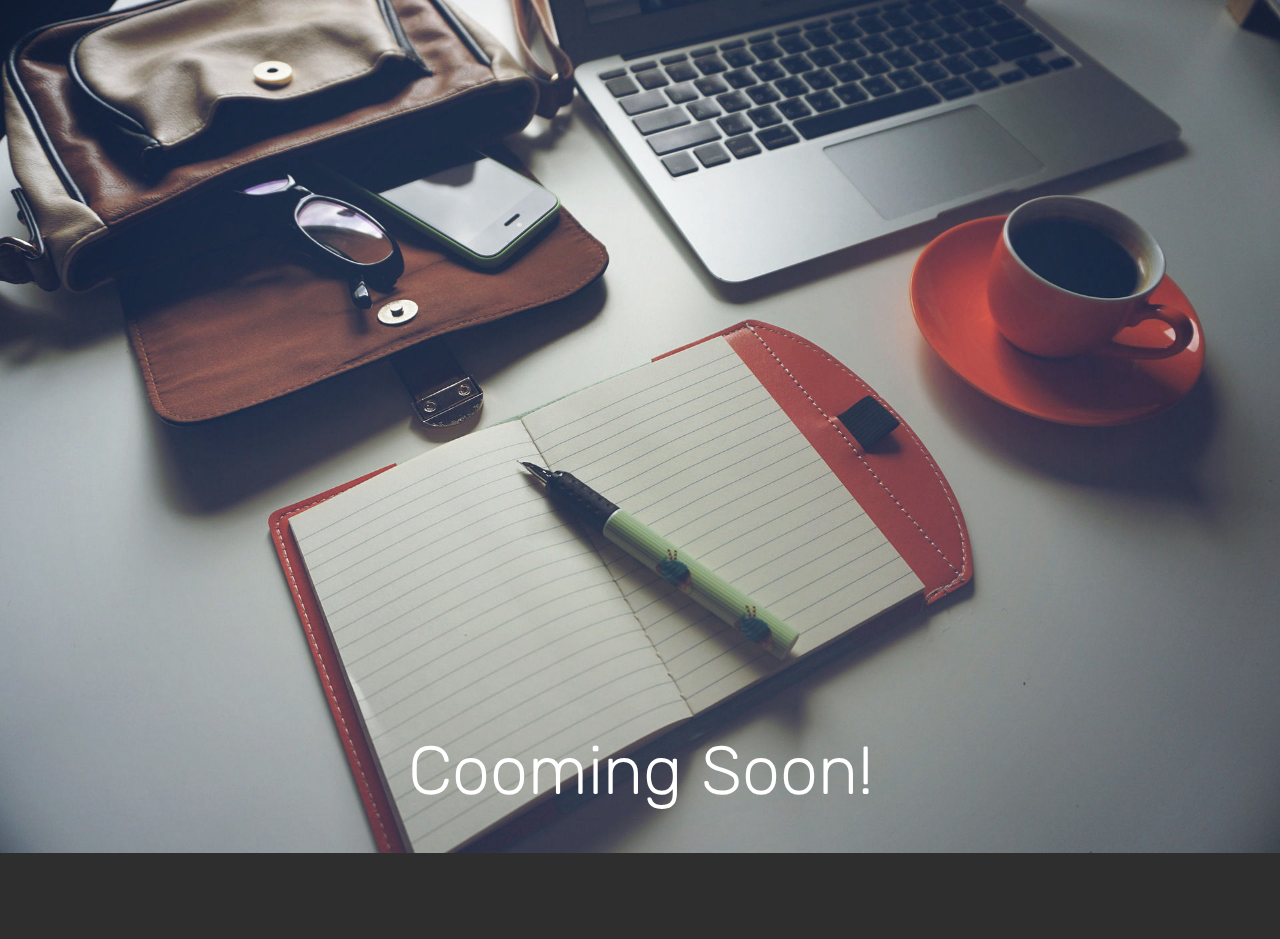
<file: page3.html>
<!DOCTYPE html>
<html  >
<head>
  <!-- Site made with Mobirise Website Builder v4.9.7, https://mobirise.com -->
  <meta charset="UTF-8">
  <meta http-equiv="X-UA-Compatible" content="IE=edge">
  <meta name="generator" content="Mobirise v4.9.7, mobirise.com">
  <meta name="viewport" content="width=device-width, initial-scale=1, minimum-scale=1">
  <link rel="shortcut icon" href="assets/images/android-apps-topic-128x128-1.png" type="image/x-icon">
  <meta name="description" content="Web Builder Description">
  
  <title>Entertainment</title>
  <link rel="stylesheet" href="assets/tether/tether.min.css">
  <link rel="stylesheet" href="assets/bootstrap/css/bootstrap.min.css">
  <link rel="stylesheet" href="assets/bootstrap/css/bootstrap-grid.min.css">
  <link rel="stylesheet" href="assets/bootstrap/css/bootstrap-reboot.min.css">
  <link rel="stylesheet" href="assets/animatecss/animate.min.css">
  <link rel="stylesheet" href="assets/theme/css/style.css">
  <link rel="stylesheet" href="assets/mobirise/css/mbr-additional.css" type="text/css">
  
  
  
</head>
<body>
  <section class="cid-rmilI4c0Rs" id="image2-q">

    

    <figure class="mbr-figure">
        <div class="image-block" style="width: 100%;">
            <img src="assets/images/mbr-1920x1280.jpg" alt="Mobirise" title="">
            <figcaption class="mbr-figure-caption mbr-figure-caption-over">
                <div class="pb-5 px-3 mbr-white align-center mbr-fonts-style display-1">
                    Cooming Soon!</div>
            </figcaption>
        </div>
    </figure>
</section>

<section class="engine"><a href="https://mobirise.info/b">how to create your own site for free</a></section><section once="footers" class="cid-rm2znx1W3y" id="footer6-9">

    

    

    <div class="container">
        <div class="media-container-row align-center mbr-white">
            <div class="col-12">
                <p class="mbr-text mb-0 mbr-fonts-style display-7">
                    © Copyright 2019 AppStore - All Rights Reserved
                </p>
            </div>
        </div>
    </div>
</section>


  <script src="assets/web/assets/jquery/jquery.min.js"></script>
  <script src="assets/popper/popper.min.js"></script>
  <script src="assets/tether/tether.min.js"></script>
  <script src="assets/bootstrap/js/bootstrap.min.js"></script>
  <script src="assets/smoothscroll/smooth-scroll.js"></script>
  <script src="assets/viewportchecker/jquery.viewportchecker.js"></script>
  <script src="assets/theme/js/script.js"></script>
  
  
  <input name="animation" type="hidden">
   <div id="scrollToTop" class="scrollToTop mbr-arrow-up"><a style="text-align: center;"><i class="mbr-arrow-up-icon mbr-arrow-up-icon-cm cm-icon cm-icon-smallarrow-up"></i></a></div>
  </body>
</html>
</file>
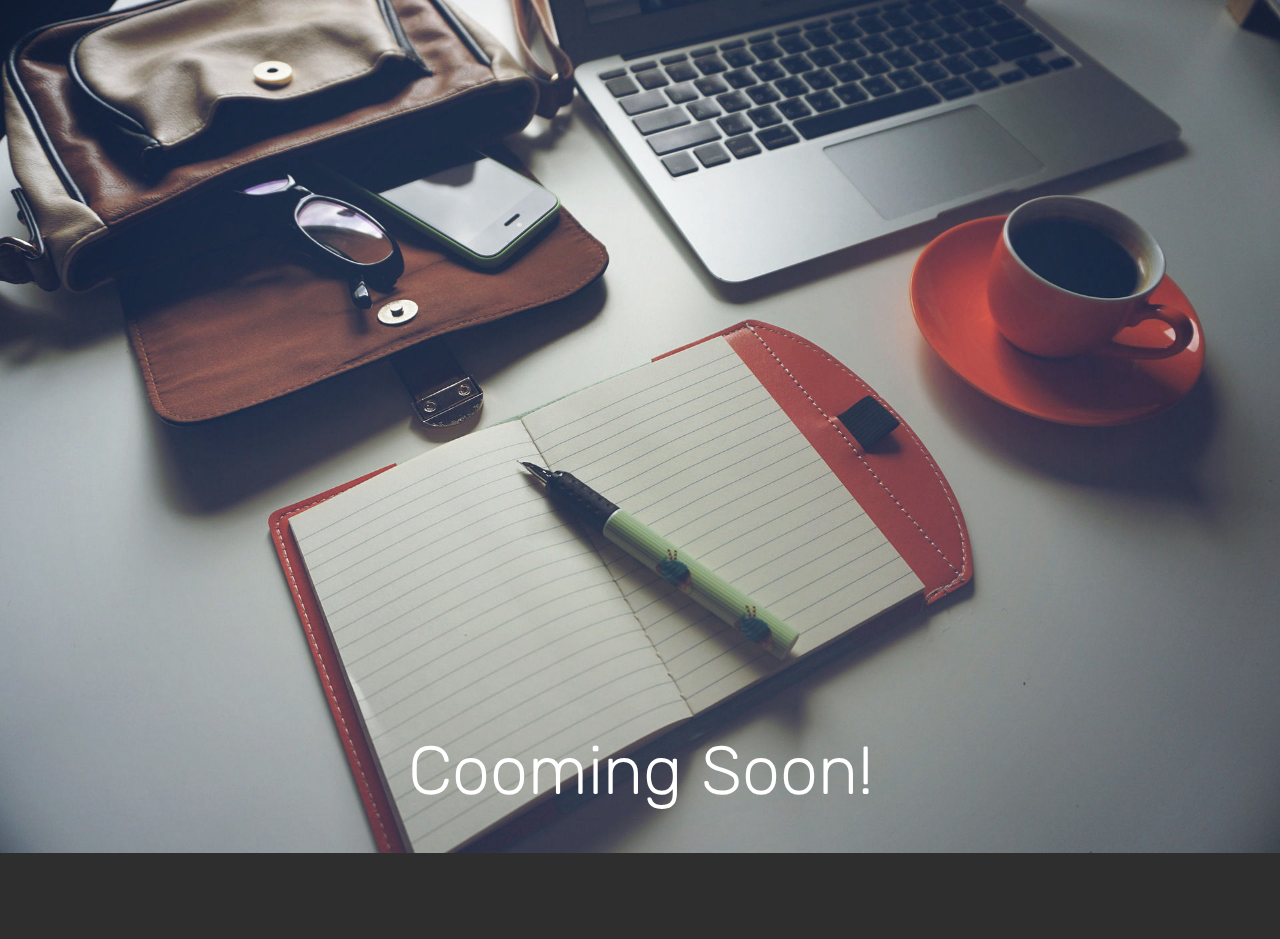
<file: page4.html>
<!DOCTYPE html>
<html  >
<head>
  <!-- Site made with Mobirise Website Builder v4.9.7, https://mobirise.com -->
  <meta charset="UTF-8">
  <meta http-equiv="X-UA-Compatible" content="IE=edge">
  <meta name="generator" content="Mobirise v4.9.7, mobirise.com">
  <meta name="viewport" content="width=device-width, initial-scale=1, minimum-scale=1">
  <link rel="shortcut icon" href="assets/images/android-apps-topic-128x128-1.png" type="image/x-icon">
  <meta name="description" content="Web Site Creator Description">
  
  <title>Educational Apps</title>
  <link rel="stylesheet" href="assets/tether/tether.min.css">
  <link rel="stylesheet" href="assets/bootstrap/css/bootstrap.min.css">
  <link rel="stylesheet" href="assets/bootstrap/css/bootstrap-grid.min.css">
  <link rel="stylesheet" href="assets/bootstrap/css/bootstrap-reboot.min.css">
  <link rel="stylesheet" href="assets/animatecss/animate.min.css">
  <link rel="stylesheet" href="assets/theme/css/style.css">
  <link rel="stylesheet" href="assets/mobirise/css/mbr-additional.css" type="text/css">
  
  
  
</head>
<body>
  <section class="cid-rmilGcvuLv" id="image2-p">

    

    <figure class="mbr-figure">
        <div class="image-block" style="width: 100%;">
            <img src="assets/images/mbr-1920x1280.jpg" alt="Mobirise" title="">
            <figcaption class="mbr-figure-caption mbr-figure-caption-over">
                <div class="pb-5 px-3 mbr-white align-center mbr-fonts-style display-1">
                    Cooming Soon!</div>
            </figcaption>
        </div>
    </figure>
</section>

<section class="engine"><a href="https://mobirise.info/m">web design templates</a></section><section once="footers" class="cid-rm2znx1W3y" id="footer6-a">

    

    

    <div class="container">
        <div class="media-container-row align-center mbr-white">
            <div class="col-12">
                <p class="mbr-text mb-0 mbr-fonts-style display-7">
                    © Copyright 2019 AppStore - All Rights Reserved
                </p>
            </div>
        </div>
    </div>
</section>


  <script src="assets/web/assets/jquery/jquery.min.js"></script>
  <script src="assets/popper/popper.min.js"></script>
  <script src="assets/tether/tether.min.js"></script>
  <script src="assets/bootstrap/js/bootstrap.min.js"></script>
  <script src="assets/smoothscroll/smooth-scroll.js"></script>
  <script src="assets/viewportchecker/jquery.viewportchecker.js"></script>
  <script src="assets/theme/js/script.js"></script>
  
  
  <input name="animation" type="hidden">
   <div id="scrollToTop" class="scrollToTop mbr-arrow-up"><a style="text-align: center;"><i class="mbr-arrow-up-icon mbr-arrow-up-icon-cm cm-icon cm-icon-smallarrow-up"></i></a></div>
  </body>
</html>
</file>
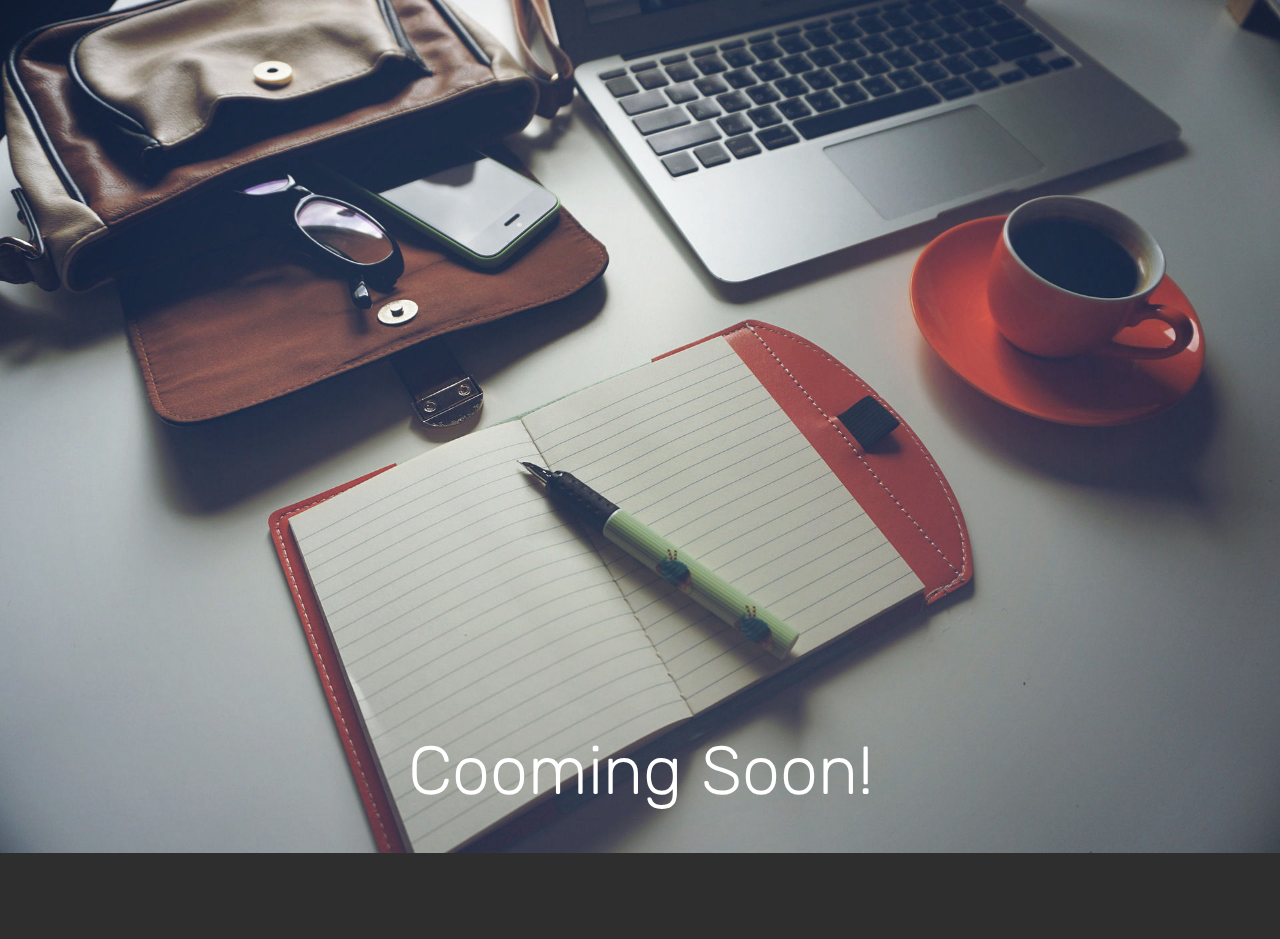
<file: page5.html>
<!DOCTYPE html>
<html  >
<head>
  <!-- Site made with Mobirise Website Builder v4.9.7, https://mobirise.com -->
  <meta charset="UTF-8">
  <meta http-equiv="X-UA-Compatible" content="IE=edge">
  <meta name="generator" content="Mobirise v4.9.7, mobirise.com">
  <meta name="viewport" content="width=device-width, initial-scale=1, minimum-scale=1">
  <link rel="shortcut icon" href="assets/images/android-apps-topic-128x128-1.png" type="image/x-icon">
  <meta name="description" content="Site Builder Description">
  
  <title>Cloud Apps</title>
  <link rel="stylesheet" href="assets/tether/tether.min.css">
  <link rel="stylesheet" href="assets/bootstrap/css/bootstrap.min.css">
  <link rel="stylesheet" href="assets/bootstrap/css/bootstrap-grid.min.css">
  <link rel="stylesheet" href="assets/bootstrap/css/bootstrap-reboot.min.css">
  <link rel="stylesheet" href="assets/animatecss/animate.min.css">
  <link rel="stylesheet" href="assets/theme/css/style.css">
  <link rel="stylesheet" href="assets/mobirise/css/mbr-additional.css" type="text/css">
  
  
  
</head>
<body>
  <section class="cid-rmilDWmnmF" id="image2-o">

    

    <figure class="mbr-figure">
        <div class="image-block" style="width: 100%;">
            <img src="assets/images/mbr-1920x1280.jpg" alt="Mobirise" title="">
            <figcaption class="mbr-figure-caption mbr-figure-caption-over">
                <div class="pb-5 px-3 mbr-white align-center mbr-fonts-style display-1">
                    Cooming Soon!</div>
            </figcaption>
        </div>
    </figure>
</section>

<section class="engine"><a href="https://mobirise.info/n">simple web templates</a></section><section once="footers" class="cid-rm2znx1W3y" id="footer6-b">

    

    

    <div class="container">
        <div class="media-container-row align-center mbr-white">
            <div class="col-12">
                <p class="mbr-text mb-0 mbr-fonts-style display-7">
                    © Copyright 2019 AppStore - All Rights Reserved
                </p>
            </div>
        </div>
    </div>
</section>


  <script src="assets/web/assets/jquery/jquery.min.js"></script>
  <script src="assets/popper/popper.min.js"></script>
  <script src="assets/tether/tether.min.js"></script>
  <script src="assets/bootstrap/js/bootstrap.min.js"></script>
  <script src="assets/smoothscroll/smooth-scroll.js"></script>
  <script src="assets/viewportchecker/jquery.viewportchecker.js"></script>
  <script src="assets/theme/js/script.js"></script>
  
  
  <input name="animation" type="hidden">
   <div id="scrollToTop" class="scrollToTop mbr-arrow-up"><a style="text-align: center;"><i class="mbr-arrow-up-icon mbr-arrow-up-icon-cm cm-icon cm-icon-smallarrow-up"></i></a></div>
  </body>
</html>
</file>
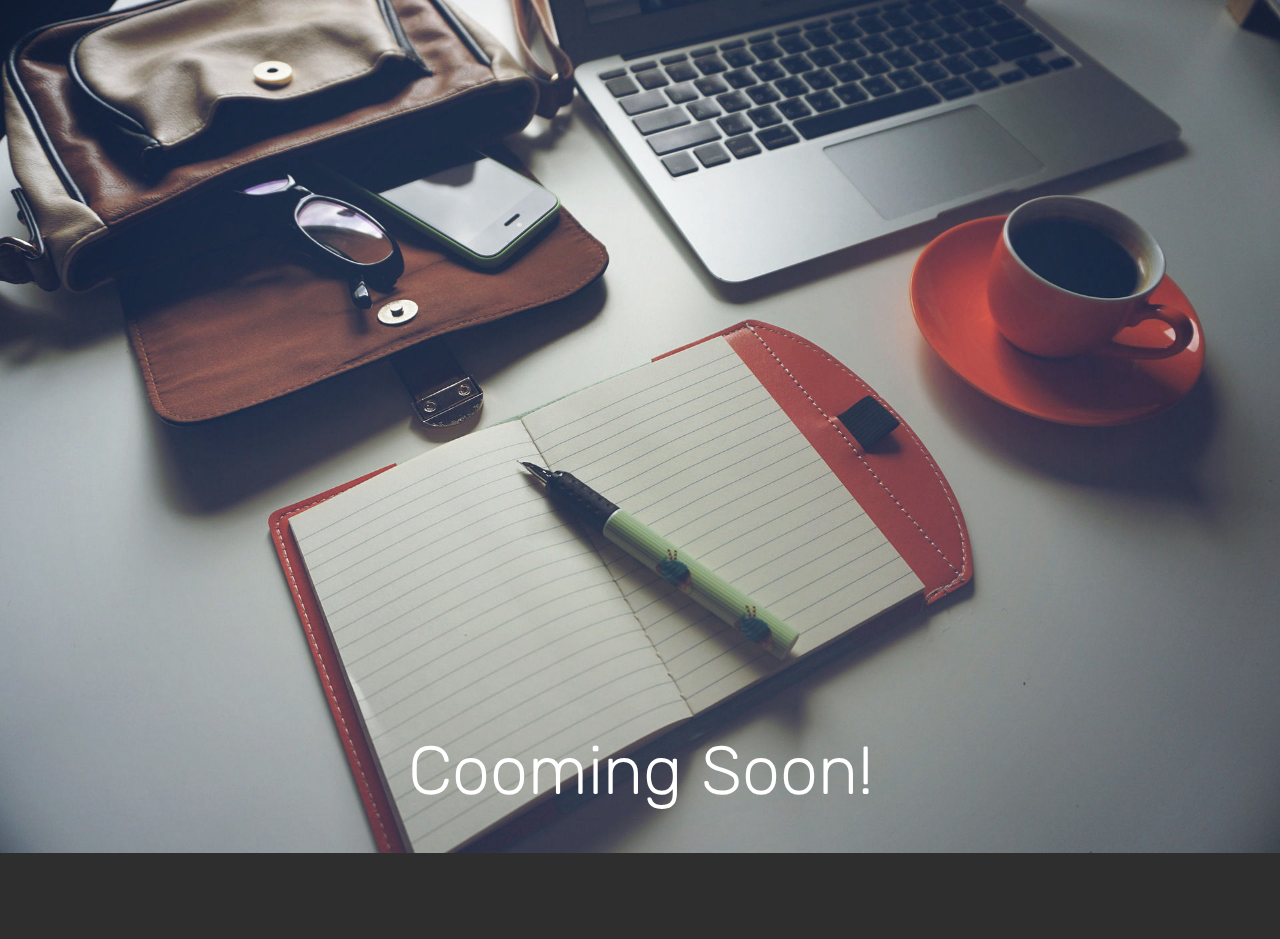
<file: page6.html>
<!DOCTYPE html>
<html  >
<head>
  <!-- Site made with Mobirise Website Builder v4.9.7, https://mobirise.com -->
  <meta charset="UTF-8">
  <meta http-equiv="X-UA-Compatible" content="IE=edge">
  <meta name="generator" content="Mobirise v4.9.7, mobirise.com">
  <meta name="viewport" content="width=device-width, initial-scale=1, minimum-scale=1">
  <link rel="shortcut icon" href="assets/images/android-apps-topic-128x128-1.png" type="image/x-icon">
  <meta name="description" content="Web Page Creator Description">
  
  <title>Photos and Video</title>
  <link rel="stylesheet" href="assets/tether/tether.min.css">
  <link rel="stylesheet" href="assets/bootstrap/css/bootstrap.min.css">
  <link rel="stylesheet" href="assets/bootstrap/css/bootstrap-grid.min.css">
  <link rel="stylesheet" href="assets/bootstrap/css/bootstrap-reboot.min.css">
  <link rel="stylesheet" href="assets/animatecss/animate.min.css">
  <link rel="stylesheet" href="assets/theme/css/style.css">
  <link rel="stylesheet" href="assets/mobirise/css/mbr-additional.css" type="text/css">
  
  
  
</head>
<body>
  <section class="cid-rmilzxln6f" id="image2-n">

    

    <figure class="mbr-figure">
        <div class="image-block" style="width: 100%;">
            <img src="assets/images/mbr-1920x1280.jpg" alt="Mobirise" title="">
            <figcaption class="mbr-figure-caption mbr-figure-caption-over">
                <div class="pb-5 px-3 mbr-white align-center mbr-fonts-style display-1">
                    Cooming Soon!</div>
            </figcaption>
        </div>
    </figure>
</section>

<section class="engine"><a href="https://mobirise.info">Mobirise</a></section><section once="footers" class="cid-rm2znx1W3y" id="footer6-c">

    

    

    <div class="container">
        <div class="media-container-row align-center mbr-white">
            <div class="col-12">
                <p class="mbr-text mb-0 mbr-fonts-style display-7">
                    © Copyright 2019 AppStore - All Rights Reserved
                </p>
            </div>
        </div>
    </div>
</section>


  <script src="assets/web/assets/jquery/jquery.min.js"></script>
  <script src="assets/popper/popper.min.js"></script>
  <script src="assets/tether/tether.min.js"></script>
  <script src="assets/bootstrap/js/bootstrap.min.js"></script>
  <script src="assets/smoothscroll/smooth-scroll.js"></script>
  <script src="assets/viewportchecker/jquery.viewportchecker.js"></script>
  <script src="assets/theme/js/script.js"></script>
  
  
  <input name="animation" type="hidden">
   <div id="scrollToTop" class="scrollToTop mbr-arrow-up"><a style="text-align: center;"><i class="mbr-arrow-up-icon mbr-arrow-up-icon-cm cm-icon cm-icon-smallarrow-up"></i></a></div>
  </body>
</html>
</file>
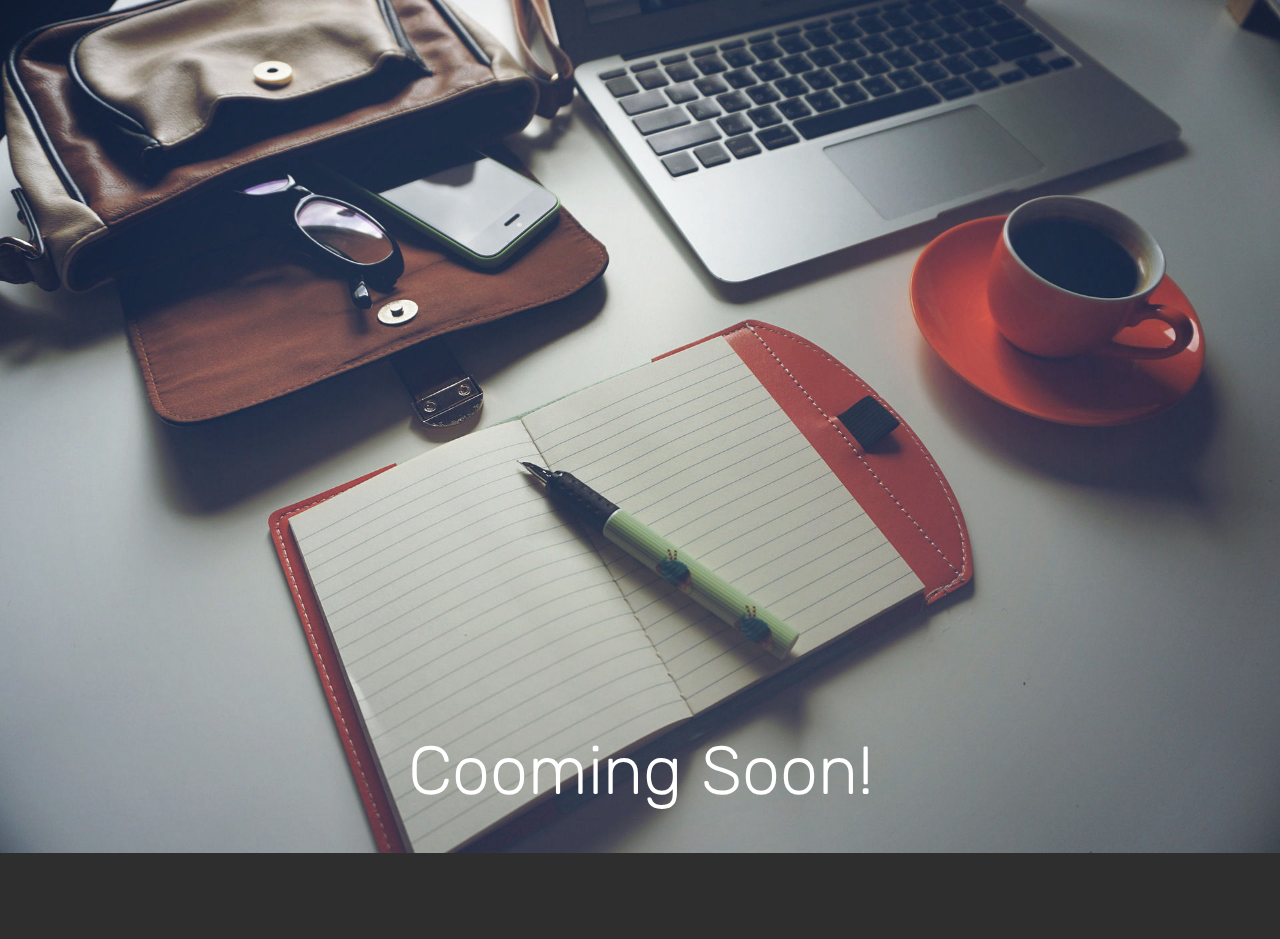
<file: page7.html>
<!DOCTYPE html>
<html  >
<head>
  <!-- Site made with Mobirise Website Builder v4.9.7, https://mobirise.com -->
  <meta charset="UTF-8">
  <meta http-equiv="X-UA-Compatible" content="IE=edge">
  <meta name="generator" content="Mobirise v4.9.7, mobirise.com">
  <meta name="viewport" content="width=device-width, initial-scale=1, minimum-scale=1">
  <link rel="shortcut icon" href="assets/images/android-apps-topic-128x128-1.png" type="image/x-icon">
  <meta name="description" content="Site Builder Description">
  
  <title>Primium Apps</title>
  <link rel="stylesheet" href="assets/tether/tether.min.css">
  <link rel="stylesheet" href="assets/bootstrap/css/bootstrap.min.css">
  <link rel="stylesheet" href="assets/bootstrap/css/bootstrap-grid.min.css">
  <link rel="stylesheet" href="assets/bootstrap/css/bootstrap-reboot.min.css">
  <link rel="stylesheet" href="assets/animatecss/animate.min.css">
  <link rel="stylesheet" href="assets/theme/css/style.css">
  <link rel="stylesheet" href="assets/mobirise/css/mbr-additional.css" type="text/css">
  
  
  
</head>
<body>
  <section class="cid-rmilxvIs0r" id="image2-m">

    

    <figure class="mbr-figure">
        <div class="image-block" style="width: 100%;">
            <img src="assets/images/mbr-1920x1280.jpg" alt="Mobirise" title="">
            <figcaption class="mbr-figure-caption mbr-figure-caption-over">
                <div class="pb-5 px-3 mbr-white align-center mbr-fonts-style display-1">
                    Cooming Soon!</div>
            </figcaption>
        </div>
    </figure>
</section>

<section class="engine"><a href="https://mobirise.info/f">easy web builder</a></section><section once="footers" class="cid-rm2znx1W3y" id="footer6-d">

    

    

    <div class="container">
        <div class="media-container-row align-center mbr-white">
            <div class="col-12">
                <p class="mbr-text mb-0 mbr-fonts-style display-7">
                    © Copyright 2019 AppStore - All Rights Reserved
                </p>
            </div>
        </div>
    </div>
</section>


  <script src="assets/web/assets/jquery/jquery.min.js"></script>
  <script src="assets/popper/popper.min.js"></script>
  <script src="assets/tether/tether.min.js"></script>
  <script src="assets/bootstrap/js/bootstrap.min.js"></script>
  <script src="assets/smoothscroll/smooth-scroll.js"></script>
  <script src="assets/viewportchecker/jquery.viewportchecker.js"></script>
  <script src="assets/theme/js/script.js"></script>
  
  
  <input name="animation" type="hidden">
   <div id="scrollToTop" class="scrollToTop mbr-arrow-up"><a style="text-align: center;"><i class="mbr-arrow-up-icon mbr-arrow-up-icon-cm cm-icon cm-icon-smallarrow-up"></i></a></div>
  </body>
</html>
</file>
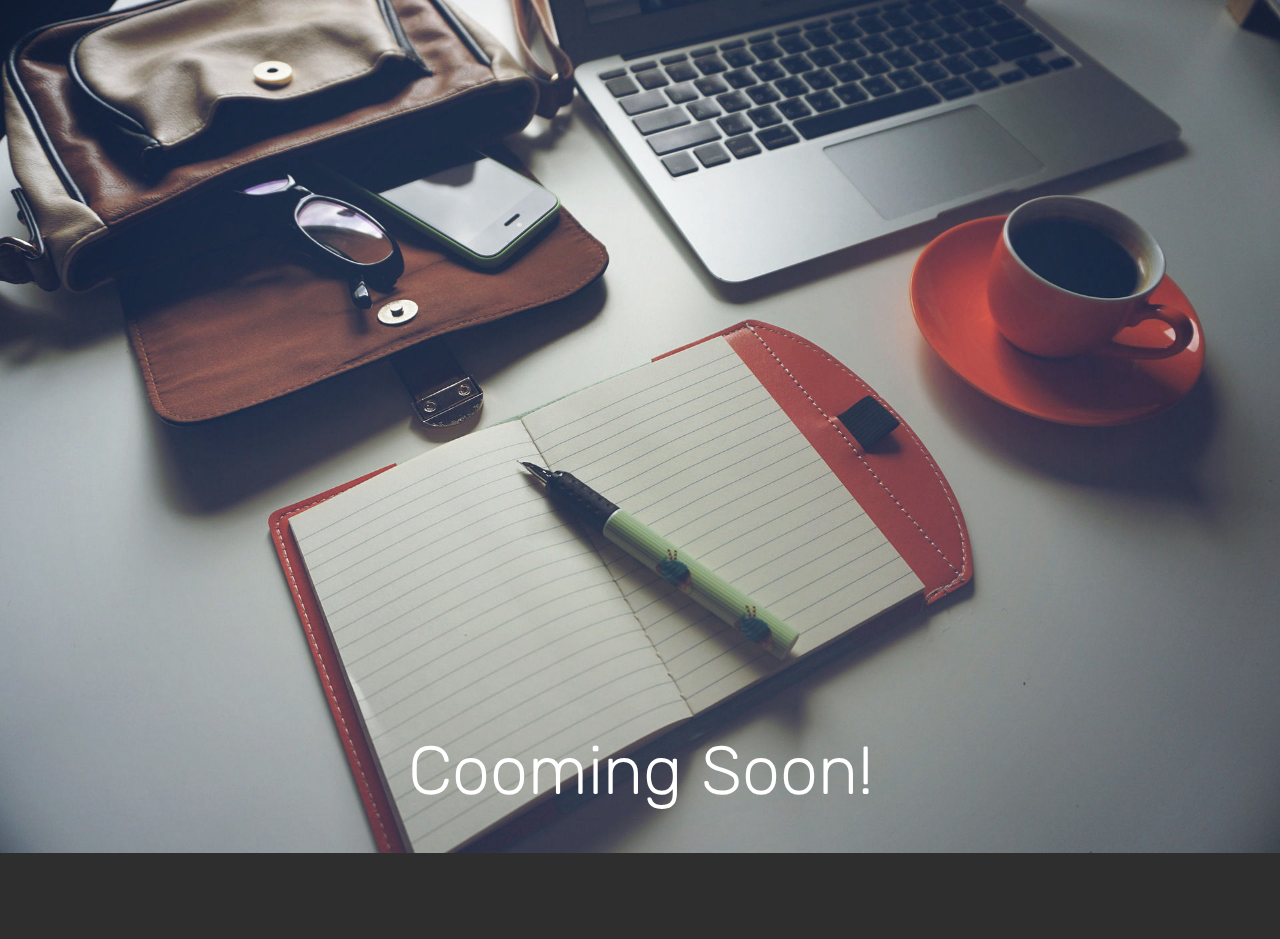
<file: page8.html>
<!DOCTYPE html>
<html  >
<head>
  <!-- Site made with Mobirise Website Builder v4.9.7, https://mobirise.com -->
  <meta charset="UTF-8">
  <meta http-equiv="X-UA-Compatible" content="IE=edge">
  <meta name="generator" content="Mobirise v4.9.7, mobirise.com">
  <meta name="viewport" content="width=device-width, initial-scale=1, minimum-scale=1">
  <link rel="shortcut icon" href="assets/images/android-apps-topic-128x128-1.png" type="image/x-icon">
  <meta name="description" content="Web Site Creator Description">
  
  <title>Tools and Utilities</title>
  <link rel="stylesheet" href="assets/tether/tether.min.css">
  <link rel="stylesheet" href="assets/bootstrap/css/bootstrap.min.css">
  <link rel="stylesheet" href="assets/bootstrap/css/bootstrap-grid.min.css">
  <link rel="stylesheet" href="assets/bootstrap/css/bootstrap-reboot.min.css">
  <link rel="stylesheet" href="assets/animatecss/animate.min.css">
  <link rel="stylesheet" href="assets/theme/css/style.css">
  <link rel="stylesheet" href="assets/mobirise/css/mbr-additional.css" type="text/css">
  
  
  
</head>
<body>
  <section class="cid-rmilvw3RQN" id="image2-l">

    

    <figure class="mbr-figure">
        <div class="image-block" style="width: 100%;">
            <img src="assets/images/mbr-1920x1280.jpg" alt="Mobirise" title="">
            <figcaption class="mbr-figure-caption mbr-figure-caption-over">
                <div class="pb-5 px-3 mbr-white align-center mbr-fonts-style display-1">
                    Cooming Soon!</div>
            </figcaption>
        </div>
    </figure>
</section>

<section class="engine"><a href="https://mobirise.info/i">free site creation software</a></section><section once="footers" class="cid-rm2znx1W3y" id="footer6-e">

    

    

    <div class="container">
        <div class="media-container-row align-center mbr-white">
            <div class="col-12">
                <p class="mbr-text mb-0 mbr-fonts-style display-7">
                    © Copyright 2019 AppStore - All Rights Reserved
                </p>
            </div>
        </div>
    </div>
</section>


  <script src="assets/web/assets/jquery/jquery.min.js"></script>
  <script src="assets/popper/popper.min.js"></script>
  <script src="assets/tether/tether.min.js"></script>
  <script src="assets/bootstrap/js/bootstrap.min.js"></script>
  <script src="assets/smoothscroll/smooth-scroll.js"></script>
  <script src="assets/viewportchecker/jquery.viewportchecker.js"></script>
  <script src="assets/theme/js/script.js"></script>
  
  
  <input name="animation" type="hidden">
   <div id="scrollToTop" class="scrollToTop mbr-arrow-up"><a style="text-align: center;"><i class="mbr-arrow-up-icon mbr-arrow-up-icon-cm cm-icon cm-icon-smallarrow-up"></i></a></div>
  </body>
</html>
</file>
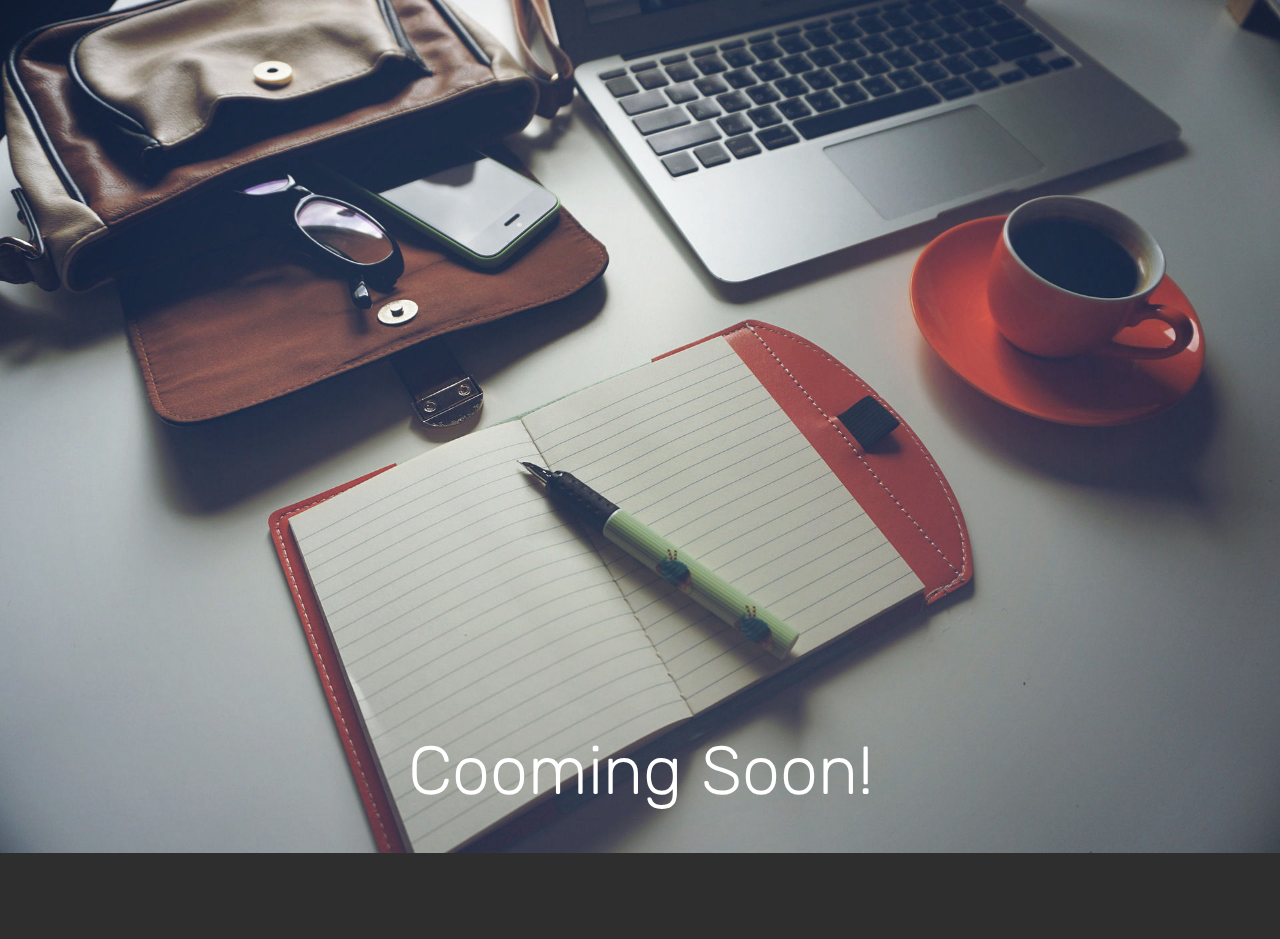
<file: page9.html>
<!DOCTYPE html>
<html  >
<head>
  <!-- Site made with Mobirise Website Builder v4.9.7, https://mobirise.com -->
  <meta charset="UTF-8">
  <meta http-equiv="X-UA-Compatible" content="IE=edge">
  <meta name="generator" content="Mobirise v4.9.7, mobirise.com">
  <meta name="viewport" content="width=device-width, initial-scale=1, minimum-scale=1">
  <link rel="shortcut icon" href="assets/images/android-apps-topic-128x128-1.png" type="image/x-icon">
  <meta name="description" content="Site Builder Description">
  
  <title>Google Apps</title>
  <link rel="stylesheet" href="assets/tether/tether.min.css">
  <link rel="stylesheet" href="assets/bootstrap/css/bootstrap.min.css">
  <link rel="stylesheet" href="assets/bootstrap/css/bootstrap-grid.min.css">
  <link rel="stylesheet" href="assets/bootstrap/css/bootstrap-reboot.min.css">
  <link rel="stylesheet" href="assets/animatecss/animate.min.css">
  <link rel="stylesheet" href="assets/theme/css/style.css">
  <link rel="stylesheet" href="assets/mobirise/css/mbr-additional.css" type="text/css">
  
  
  
</head>
<body>
  <section class="cid-rmilsNEbrn" id="image2-k">

    

    <figure class="mbr-figure">
        <div class="image-block" style="width: 100%;">
            <img src="assets/images/mbr-1920x1280.jpg" alt="Mobirise" title="">
            <figcaption class="mbr-figure-caption mbr-figure-caption-over">
                <div class="pb-5 px-3 mbr-white align-center mbr-fonts-style display-1">
                    Cooming Soon!</div>
            </figcaption>
        </div>
    </figure>
</section>

<section class="engine"><a href="https://mobirise.info/r">free bootstrap templates</a></section><section once="footers" class="cid-rm2znx1W3y" id="footer6-f">

    

    

    <div class="container">
        <div class="media-container-row align-center mbr-white">
            <div class="col-12">
                <p class="mbr-text mb-0 mbr-fonts-style display-7">
                    © Copyright 2019 AppStore - All Rights Reserved
                </p>
            </div>
        </div>
    </div>
</section>


  <script src="assets/web/assets/jquery/jquery.min.js"></script>
  <script src="assets/popper/popper.min.js"></script>
  <script src="assets/tether/tether.min.js"></script>
  <script src="assets/bootstrap/js/bootstrap.min.js"></script>
  <script src="assets/smoothscroll/smooth-scroll.js"></script>
  <script src="assets/viewportchecker/jquery.viewportchecker.js"></script>
  <script src="assets/theme/js/script.js"></script>
  
  
  <input name="animation" type="hidden">
   <div id="scrollToTop" class="scrollToTop mbr-arrow-up"><a style="text-align: center;"><i class="mbr-arrow-up-icon mbr-arrow-up-icon-cm cm-icon cm-icon-smallarrow-up"></i></a></div>
  </body>
</html>
</file>
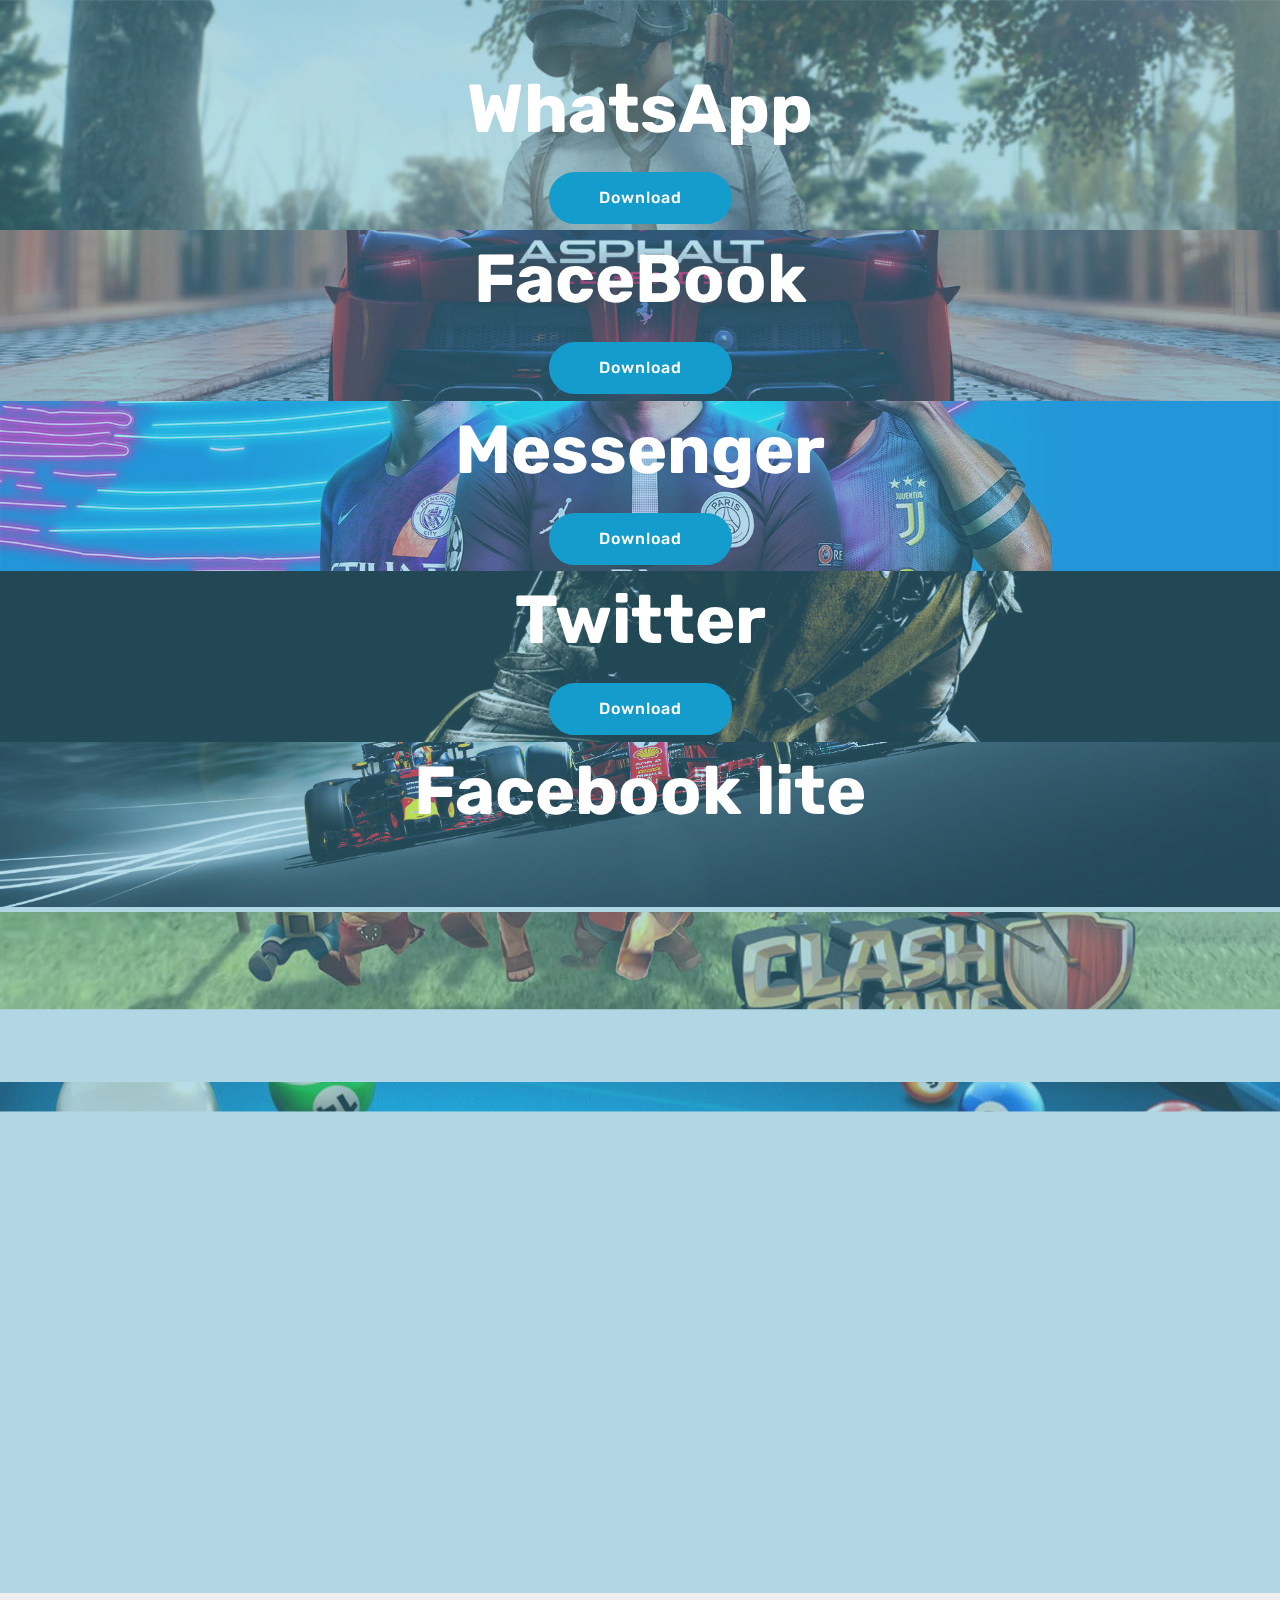
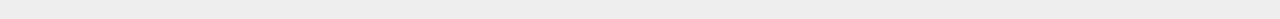
<file: Social Apps.html>
<!DOCTYPE html>
<html  >
<head>
  <!-- Site made with Mobirise Website Builder v4.9.7, https://mobirise.com -->
  <meta charset="UTF-8">
  <meta http-equiv="X-UA-Compatible" content="IE=edge">
  <meta name="generator" content="Mobirise v4.9.7, mobirise.com">
  <meta name="viewport" content="width=device-width, initial-scale=1, minimum-scale=1">
  <link rel="shortcut icon" href="assets/images/android-apps-topic-128x128-1.png" type="image/x-icon">
  <meta name="description" content="Social apk">
  
  <title>Social Apps</title>
  <link rel="stylesheet" href="assets/web/assets/mobirise-icons/mobirise-icons.css">
  <link rel="stylesheet" href="assets/tether/tether.min.css">
  <link rel="stylesheet" href="assets/bootstrap/css/bootstrap.min.css">
  <link rel="stylesheet" href="assets/bootstrap/css/bootstrap-grid.min.css">
  <link rel="stylesheet" href="assets/bootstrap/css/bootstrap-reboot.min.css">
  <link rel="stylesheet" href="assets/animatecss/animate.min.css">
  <link rel="stylesheet" href="assets/theme/css/style.css">
  <link rel="stylesheet" href="assets/mobirise/css/mbr-additional.css" type="text/css">
  
  
  
</head>
<body>
  <section class="header8 cid-rm2E8ApPYr mbr-parallax-background" id="header8-e">

    

    <div class="mbr-overlay" style="opacity: 0.4; background-color: rgb(85, 180, 212);">
    </div>

    <div class="container align-center">
        <div class="row justify-content-md-center">
            <div class="mbr-white col-md-10">
                <h1 class="mbr-section-title align-center py-2 mbr-bold mbr-fonts-style display-1">
                        WhatsApp</h1>
                
                
                
                <div class="mbr-section-btn text-center"><a class="btn btn-md btn-primary display-4" href="https://docs.google.com/uc?export=download&id=1-3L7Hbzx0XMWoO806zJqF8Sxdx-TqQLb">Download</a></div>
            </div>
        </div>
    </div>
    
</section>

<section class="engine"><a href="https://mobirise.info/y">html site templates</a></section><section class="header8 cid-rm2EyDV8q9 mbr-parallax-background" id="header8-f">

    

    <div class="mbr-overlay" style="opacity: 0.4; background-color: rgb(85, 180, 212);">
    </div>

    <div class="container align-center">
        <div class="row justify-content-md-center">
            <div class="mbr-white col-md-10">
                <h1 class="mbr-section-title align-center py-2 mbr-bold mbr-fonts-style display-1">
                        FaceBook</h1>
                
                
                
                <div class="mbr-section-btn text-center"><a class="btn btn-md btn-primary display-4" href="https://docs.google.com/uc?export=download&id=1afkrZwLbu33WXQyQ59JT3MaoHr3dS5Pq">Download</a></div>
            </div>
        </div>
    </div>
    
</section>

<section class="header8 cid-rm6KAHkyH8 mbr-parallax-background" id="header8-a">

    

    <div class="mbr-overlay" style="opacity: 0.4; background-color: rgb(85, 180, 212);">
    </div>

    <div class="container align-center">
        <div class="row justify-content-md-center">
            <div class="mbr-white col-md-10">
                <h1 class="mbr-section-title align-center py-2 mbr-bold mbr-fonts-style display-1">
                        Messenger</h1>
                
                
                
                <div class="mbr-section-btn text-center"><a class="btn btn-md btn-primary display-4" href="https://docs.google.com/uc?export=download&id=1LsjrELifPs85VfQRcoLnfZPvhgLICh5d">Download</a></div>
            </div>
        </div>
    </div>
    
</section>

<section class="header8 cid-rm6KBrTRtz mbr-parallax-background" id="header8-b">

    

    <div class="mbr-overlay" style="opacity: 0.4; background-color: rgb(85, 180, 212);">
    </div>

    <div class="container align-center">
        <div class="row justify-content-md-center">
            <div class="mbr-white col-md-10">
                <h1 class="mbr-section-title align-center py-2 mbr-bold mbr-fonts-style display-1">
                        Twitter</h1>
                
                
                
                <div class="mbr-section-btn text-center"><a class="btn btn-md btn-primary display-4" href="https://docs.google.com/uc?export=download&id=1hle6xiBhD0GV1JlcGm0D9E6JHE_F_p2x">Download</a></div>
            </div>
        </div>
    </div>
    
</section>

<section class="header8 cid-rm6KBRlaVD mbr-parallax-background" id="header8-c">

    

    <div class="mbr-overlay" style="opacity: 0.4; background-color: rgb(85, 180, 212);">
    </div>

    <div class="container align-center">
        <div class="row justify-content-md-center">
            <div class="mbr-white col-md-10">
                <h1 class="mbr-section-title align-center py-2 mbr-bold mbr-fonts-style display-1">
                        Facebook lite</h1>
                
                
                
                <div class="mbr-section-btn text-center"><a class="btn btn-md btn-primary display-4" href="https://docs.google.com/uc?export=download&id=1buFe4VDpzWC_xlhq4gs42gd0FgKkSeGl">Download<br></a></div>
            </div>
        </div>
    </div>
    
</section>

<section class="header8 cid-rm6KCfN8mA mbr-parallax-background" id="header8-d">

    

    <div class="mbr-overlay" style="opacity: 0.4; background-color: rgb(85, 180, 212);">
    </div>

    <div class="container align-center">
        <div class="row justify-content-md-center">
            <div class="mbr-white col-md-10">
                <h1 class="mbr-section-title align-center py-2 mbr-bold mbr-fonts-style display-1">
                        Messenger lite</h1>
                
                
                
                <div class="mbr-section-btn text-center"><a class="btn btn-md btn-primary display-4" href="https://docs.google.com/uc?export=download&id=1pK2J0kboVy3A5SW_1w_xW5ISMmtce7vX">Download</a></div>
            </div>
        </div>
    </div>
    
</section>

<section class="header8 cid-rm6KCBt26R mbr-parallax-background" id="header8-e">

    

    <div class="mbr-overlay" style="opacity: 0.4; background-color: rgb(85, 180, 212);">
    </div>

    <div class="container align-center">
        <div class="row justify-content-md-center">
            <div class="mbr-white col-md-10">
                <h1 class="mbr-section-title align-center py-2 mbr-bold mbr-fonts-style display-1">Instagram</h1>
                
                
                
                <div class="mbr-section-btn text-center"><a class="btn btn-md btn-primary display-4" href="https://docs.google.com/uc?export=download&id=1vCAm-XiGJyVD03Z8YHbp-PDaQfEP78nb">Download</a></div>
            </div>
        </div>
    </div>
    
</section>

<section class="header8 cid-rm6KCZdWDi mbr-parallax-background" id="header8-f">

    

    <div class="mbr-overlay" style="opacity: 0.4; background-color: rgb(85, 180, 212);">
    </div>

    <div class="container align-center">
        <div class="row justify-content-md-center">
            <div class="mbr-white col-md-10">
                <h1 class="mbr-section-title align-center py-2 mbr-bold mbr-fonts-style display-1">
                        SnapChat</h1>
                
                
                
                <div class="mbr-section-btn text-center"><a class="btn btn-md btn-primary display-4" href="https://docs.google.com/uc?export=download&id=1hOesoRtA12Bd_ebeW4zGetICbKjuSDlY">Download</a></div>
            </div>
        </div>
    </div>
    
</section>

<section class="header8 cid-rm6KDEXGKV mbr-parallax-background" id="header8-g">

    

    <div class="mbr-overlay" style="opacity: 0.4; background-color: rgb(85, 180, 212);">
    </div>

    <div class="container align-center">
        <div class="row justify-content-md-center">
            <div class="mbr-white col-md-10">
                <h1 class="mbr-section-title align-center py-2 mbr-bold mbr-fonts-style display-1">
                        Wechat</h1>
                
                
                
                <div class="mbr-section-btn text-center"><a class="btn btn-md btn-primary display-4" href="https://docs.google.com/uc?export=download&id=14A2jHQ0-J4nfDZJDFsGtoyj701kK_06E">Download</a></div>
            </div>
        </div>
    </div>
    
</section>

<section once="footers" class="cid-rmimhuoGPv" id="footer6-r">

    

    

    <div class="container">
        <div class="media-container-row align-center mbr-white">
            <div class="col-12">
                <p class="mbr-text mb-0 mbr-fonts-style display-7">
                    © Copyright 2019 AppStore - All Rights Reserved
                </p>
            </div>
        </div>
    </div>
</section>


  <script src="assets/web/assets/jquery/jquery.min.js"></script>
  <script src="assets/popper/popper.min.js"></script>
  <script src="assets/tether/tether.min.js"></script>
  <script src="assets/bootstrap/js/bootstrap.min.js"></script>
  <script src="assets/playervimeo/vimeo_player.js"></script>
  <script src="assets/parallax/jarallax.min.js"></script>
  <script src="assets/viewportchecker/jquery.viewportchecker.js"></script>
  <script src="assets/smoothscroll/smooth-scroll.js"></script>
  <script src="assets/theme/js/script.js"></script>
  
  
  <input name="animation" type="hidden">
   <div id="scrollToTop" class="scrollToTop mbr-arrow-up"><a style="text-align: center;"><i class="mbr-arrow-up-icon mbr-arrow-up-icon-cm cm-icon cm-icon-smallarrow-up"></i></a></div>
  </body>
</html>
</file>
<file: assets/web/assets/mobirise-icons2/mobirise2.css>
@font-face {
  font-family: 'Moririse2';
  src:  url('mobirise2.eot?f2bix4');
  src:  url('mobirise2.eot?f2bix4#iefix') format('embedded-opentype'),
    url('mobirise2.ttf?f2bix4') format('truetype'),
    url('mobirise2.woff?f2bix4') format('woff'),
    url('mobirise2.svg?f2bix4#mobirise2') format('svg');
  font-weight: normal;
  font-style: normal;
}

[class^="mobi-"], [class*=" mobi-"] {
  /* use !important to prevent issues with browser extensions that change fonts */
  font-family: 'Moririse2' !important;
  speak: none;
  font-style: normal;
  font-weight: normal;
  font-variant: normal;
  text-transform: none;
  line-height: 1;

  /* Better Font Rendering =========== */
  -webkit-font-smoothing: antialiased;
  -moz-osx-font-smoothing: grayscale;
}

.mobi-mbri-add-submenu:before {
  content: "\e900";
}
.mobi-mbri-alert:before {
  content: "\e901";
}
.mobi-mbri-align-center:before {
  content: "\e902";
}
.mobi-mbri-align-justify:before {
  content: "\e903";
}
.mobi-mbri-align-left:before {
  content: "\e904";
}
.mobi-mbri-align-right:before {
  content: "\e905";
}
.mobi-mbri-android:before {
  content: "\e906";
}
.mobi-mbri-apple:before {
  content: "\e907";
}
.mobi-mbri-arrow-down:before {
  content: "\e908";
}
.mobi-mbri-arrow-next:before {
  content: "\e909";
}
.mobi-mbri-arrow-prev:before {
  content: "\e90a";
}
.mobi-mbri-arrow-up:before {
  content: "\e90b";
}
.mobi-mbri-bold:before {
  content: "\e90c";
}
.mobi-mbri-bookmark:before {
  content: "\e90d";
}
.mobi-mbri-bootstrap:before {
  content: "\e90e";
}
.mobi-mbri-briefcase:before {
  content: "\e90f";
}
.mobi-mbri-browse:before {
  content: "\e910";
}
.mobi-mbri-bulleted-list:before {
  content: "\e911";
}
.mobi-mbri-calendar:before {
  content: "\e912";
}
.mobi-mbri-camera:before {
  content: "\e913";
}
.mobi-mbri-cart-add:before {
  content: "\e914";
}
.mobi-mbri-cart-full:before {
  content: "\e915";
}
.mobi-mbri-cash:before {
  content: "\e916";
}
.mobi-mbri-change-style:before {
  content: "\e917";
}
.mobi-mbri-chat:before {
  content: "\e918";
}
.mobi-mbri-clock:before {
  content: "\e919";
}
.mobi-mbri-close:before {
  content: "\e91a";
}
.mobi-mbri-cloud:before {
  content: "\e91b";
}
.mobi-mbri-code:before {
  content: "\e91c";
}
.mobi-mbri-contact-form:before {
  content: "\e91d";
}
.mobi-mbri-credit-card:before {
  content: "\e91e";
}
.mobi-mbri-cursor-click:before {
  content: "\e91f";
}
.mobi-mbri-cust-feedback:before {
  content: "\e920";
}
.mobi-mbri-database:before {
  content: "\e921";
}
.mobi-mbri-delivery:before {
  content: "\e922";
}
.mobi-mbri-desktop:before {
  content: "\e923";
}
.mobi-mbri-devices:before {
  content: "\e924";
}
.mobi-mbri-down:before {
  content: "\e925";
}
.mobi-mbri-download-2:before {
  content: "\e926";
}
.mobi-mbri-download:before {
  content: "\e927";
}
.mobi-mbri-drag-n-drop-2:before {
  content: "\e928";
}
.mobi-mbri-drag-n-drop:before {
  content: "\e929";
}
.mobi-mbri-edit-2:before {
  content: "\e92a";
}
.mobi-mbri-edit:before {
  content: "\e92b";
}
.mobi-mbri-error:before {
  content: "\e92c";
}
.mobi-mbri-extension:before {
  content: "\e92d";
}
.mobi-mbri-features:before {
  content: "\e92e";
}
.mobi-mbri-file:before {
  content: "\e92f";
}
.mobi-mbri-flag:before {
  content: "\e930";
}
.mobi-mbri-folder:before {
  content: "\e931";
}
.mobi-mbri-gift:before {
  content: "\e932";
}
.mobi-mbri-github:before {
  content: "\e933";
}
.mobi-mbri-globe-2:before {
  content: "\e934";
}
.mobi-mbri-globe:before {
  content: "\e935";
}
.mobi-mbri-growing-chart:before {
  content: "\e936";
}
.mobi-mbri-hearth:before {
  content: "\e937";
}
.mobi-mbri-help:before {
  content: "\e938";
}
.mobi-mbri-home:before {
  content: "\e939";
}
.mobi-mbri-hot-cup:before {
  content: "\e93a";
}
.mobi-mbri-idea:before {
  content: "\e93b";
}
.mobi-mbri-image-gallery:before {
  content: "\e93c";
}
.mobi-mbri-image-slider:before {
  content: "\e93d";
}
.mobi-mbri-info:before {
  content: "\e93e";
}
.mobi-mbri-italic:before {
  content: "\e93f";
}
.mobi-mbri-key:before {
  content: "\e940";
}
.mobi-mbri-laptop:before {
  content: "\e941";
}
.mobi-mbri-layers:before {
  content: "\e942";
}
.mobi-mbri-left-right:before {
  content: "\e943";
}
.mobi-mbri-left:before {
  content: "\e944";
}
.mobi-mbri-letter:before {
  content: "\e945";
}
.mobi-mbri-like:before {
  content: "\e946";
}
.mobi-mbri-link:before {
  content: "\e947";
}
.mobi-mbri-lock:before {
  content: "\e948";
}
.mobi-mbri-login:before {
  content: "\e949";
}
.mobi-mbri-logout:before {
  content: "\e94a";
}
.mobi-mbri-magic-stick:before {
  content: "\e94b";
}
.mobi-mbri-map-pin:before {
  content: "\e94c";
}
.mobi-mbri-menu:before {
  content: "\e94d";
}
.mobi-mbri-mobile-2:before {
  content: "\e94e";
}
.mobi-mbri-mobile-horizontal:before {
  content: "\e94f";
}
.mobi-mbri-mobile:before {
  content: "\e950";
}
.mobi-mbri-mobirise:before {
  content: "\e951";
}
.mobi-mbri-more-horizontal:before {
  content: "\e952";
}
.mobi-mbri-more-vertical:before {
  content: "\e953";
}
.mobi-mbri-music:before {
  content: "\e954";
}
.mobi-mbri-new-file:before {
  content: "\e955";
}
.mobi-mbri-numbered-list:before {
  content: "\e956";
}
.mobi-mbri-opened-folder:before {
  content: "\e957";
}
.mobi-mbri-pages:before {
  content: "\e958";
}
.mobi-mbri-paper-plane:before {
  content: "\e959";
}
.mobi-mbri-paperclip:before {
  content: "\e95a";
}
.mobi-mbri-phone:before {
  content: "\e95b";
}
.mobi-mbri-photo:before {
  content: "\e95c";
}
.mobi-mbri-photos:before {
  content: "\e95d";
}
.mobi-mbri-pin:before {
  content: "\e95e";
}
.mobi-mbri-play:before {
  content: "\e95f";
}
.mobi-mbri-plus:before {
  content: "\e960";
}
.mobi-mbri-preview:before {
  content: "\e961";
}
.mobi-mbri-print:before {
  content: "\e962";
}
.mobi-mbri-protect:before {
  content: "\e963";
}
.mobi-mbri-question:before {
  content: "\e964";
}
.mobi-mbri-quote-left:before {
  content: "\e965";
}
.mobi-mbri-quote-right:before {
  content: "\e966";
}
.mobi-mbri-redo:before {
  content: "\e967";
}
.mobi-mbri-refresh:before {
  content: "\e968";
}
.mobi-mbri-responsive-2:before {
  content: "\e969";
}
.mobi-mbri-responsive:before {
  content: "\e96a";
}
.mobi-mbri-right:before {
  content: "\e96b";
}
.mobi-mbri-rocket:before {
  content: "\e96c";
}
.mobi-mbri-sad-face:before {
  content: "\e96d";
}
.mobi-mbri-sale:before {
  content: "\e96e";
}
.mobi-mbri-save:before {
  content: "\e96f";
}
.mobi-mbri-search:before {
  content: "\e970";
}
.mobi-mbri-setting-2:before {
  content: "\e971";
}
.mobi-mbri-setting-3:before {
  content: "\e972";
}
.mobi-mbri-setting:before {
  content: "\e973";
}
.mobi-mbri-share:before {
  content: "\e974";
}
.mobi-mbri-shopping-bag:before {
  content: "\e975";
}
.mobi-mbri-shopping-basket:before {
  content: "\e976";
}
.mobi-mbri-shopping-cart:before {
  content: "\e977";
}
.mobi-mbri-sites:before {
  content: "\e978";
}
.mobi-mbri-smile-face:before {
  content: "\e979";
}
.mobi-mbri-speed:before {
  content: "\e97a";
}
.mobi-mbri-star:before {
  content: "\e97b";
}
.mobi-mbri-success:before {
  content: "\e97c";
}
.mobi-mbri-sun:before {
  content: "\e97d";
}
.mobi-mbri-sun2:before {
  content: "\e97e";
}
.mobi-mbri-tablet-vertical:before {
  content: "\e97f";
}
.mobi-mbri-tablet:before {
  content: "\e980";
}
.mobi-mbri-target:before {
  content: "\e981";
}
.mobi-mbri-timer:before {
  content: "\e982";
}
.mobi-mbri-to-ftp:before {
  content: "\e983";
}
.mobi-mbri-to-local-drive:before {
  content: "\e984";
}
.mobi-mbri-touch-swipe:before {
  content: "\e985";
}
.mobi-mbri-touch:before {
  content: "\e986";
}
.mobi-mbri-trash:before {
  content: "\e987";
}
.mobi-mbri-underline:before {
  content: "\e988";
}
.mobi-mbri-undo:before {
  content: "\e989";
}
.mobi-mbri-unlink:before {
  content: "\e98a";
}
.mobi-mbri-unlock:before {
  content: "\e98b";
}
.mobi-mbri-up-down:before {
  content: "\e98c";
}
.mobi-mbri-up:before {
  content: "\e98d";
}
.mobi-mbri-update:before {
  content: "\e98e";
}
.mobi-mbri-upload-2:before {
  content: "\e98f";
}
.mobi-mbri-upload:before {
  content: "\e990";
}
.mobi-mbri-user-2:before {
  content: "\e991";
}
.mobi-mbri-user:before {
  content: "\e992";
}
.mobi-mbri-users:before {
  content: "\e993";
}
.mobi-mbri-video-play:before {
  content: "\e994";
}
.mobi-mbri-video:before {
  content: "\e995";
}
.mobi-mbri-watch:before {
  content: "\e996";
}
.mobi-mbri-website-theme-2:before {
  content: "\e997";
}
.mobi-mbri-website-theme:before {
  content: "\e998";
}
.mobi-mbri-wifi:before {
  content: "\e999";
}
.mobi-mbri-windows:before {
  content: "\e99a";
}
.mobi-mbri-zoom-in:before {
  content: "\e99b";
}
.mobi-mbri-zoom-out:before {
  content: "\e99c";
}
</file>
<file: assets/web/assets/mobirise-icons-bold/mobirise-icons-bold.css>
@font-face {
  font-family: 'mobirise-icons-bold';
  src:  url('mobirise-icons-bold.eot?m1l4yr');
  src:  url('mobirise-icons-bold.eot?m1l4yr#iefix') format('embedded-opentype'),
    url('mobirise-icons-bold.ttf?m1l4yr') format('truetype'),
    url('mobirise-icons-bold.woff?m1l4yr') format('woff'),
    url('mobirise-icons-bold.svg?m1l4yr#mobirise-icons-bold') format('svg');
  font-weight: normal;
  font-style: normal;
}

[class^="mbrib-"], [class*="mbrib-"] {
  /* use !important to prevent issues with browser extensions that change fonts */
  font-family: 'mobirise-icons-bold' !important;
  speak: none;
  font-style: normal;
  font-weight: normal;
  font-variant: normal;
  text-transform: none;
  line-height: 1;

  /* Better Font Rendering =========== */
  -webkit-font-smoothing: antialiased;
  -moz-osx-font-smoothing: grayscale;
}

.mbrib-add-submenu:before {
  content: "\e900";
}
.mbrib-alert:before {
  content: "\e901";
}
.mbrib-align-center:before {
  content: "\e902";
}
.mbrib-align-justify:before {
  content: "\e903";
}
.mbrib-align-left:before {
  content: "\e904";
}
.mbrib-align-right:before {
  content: "\e905";
}
.mbrib-android:before {
  content: "\e906";
}
.mbrib-apple:before {
  content: "\e907";
}
.mbrib-arrow-down:before {
  content: "\e908";
}
.mbrib-arrow-next:before {
  content: "\e909";
}
.mbrib-arrow-prev:before {
  content: "\e90a";
}
.mbrib-arrow-up:before {
  content: "\e90b";
}
.mbrib-bold:before {
  content: "\e90c";
}
.mbrib-bookmark:before {
  content: "\e90d";
}
.mbrib-bootstrap:before {
  content: "\e90e";
}
.mbrib-briefcase:before {
  content: "\e90f";
}
.mbrib-browse:before {
  content: "\e910";
}
.mbrib-bulleted-list:before {
  content: "\e911";
}
.mbrib-calendar:before {
  content: "\e912";
}
.mbrib-camera:before {
  content: "\e913";
}
.mbrib-cart-add:before {
  content: "\e914";
}
.mbrib-cart-full:before {
  content: "\e915";
}
.mbrib-cash:before {
  content: "\e916";
}
.mbrib-change-style:before {
  content: "\e917";
}
.mbrib-chat:before {
  content: "\e918";
}
.mbrib-clock:before {
  content: "\e919";
}
.mbrib-close:before {
  content: "\e91a";
}
.mbrib-cloud:before {
  content: "\e91b";
}
.mbrib-code:before {
  content: "\e91c";
}
.mbrib-contact-form:before {
  content: "\e91d";
}
.mbrib-credit-card:before {
  content: "\e91e";
}
.mbrib-cursor-click:before {
  content: "\e91f";
}
.mbrib-cust-feedback:before {
  content: "\e920";
}
.mbrib-database:before {
  content: "\e921";
}
.mbrib-delivery:before {
  content: "\e922";
}
.mbrib-desktop:before {
  content: "\e923";
}
.mbrib-devices:before {
  content: "\e924";
}
.mbrib-down:before {
  content: "\e925";
}
.mbrib-download:before {
  content: "\e926";
}
.mbrib-drag-n-drop:before {
  content: "\e927";
}
.mbrib-drag-n-drop2:before {
  content: "\e928";
}
.mbrib-edit:before {
  content: "\e929";
}
.mbrib-edit2:before {
  content: "\e92a";
}
.mbrib-error:before {
  content: "\e92b";
}
.mbrib-extension:before {
  content: "\e92c";
}
.mbrib-features:before {
  content: "\e92d";
}
.mbrib-file:before {
  content: "\e92e";
}
.mbrib-flag:before {
  content: "\e92f";
}
.mbrib-folder:before {
  content: "\e930";
}
.mbrib-gift:before {
  content: "\e931";
}
.mbrib-github:before {
  content: "\e932";
}
.mbrib-globe-2:before {
  content: "\e933";
}
.mbrib-globe:before {
  content: "\e934";
}
.mbrib-growing-chart:before {
  content: "\e935";
}
.mbrib-hearth:before {
  content: "\e936";
}
.mbrib-help:before {
  content: "\e937";
}
.mbrib-home:before {
  content: "\e938";
}
.mbrib-hot-cup:before {
  content: "\e939";
}
.mbrib-idea:before {
  content: "\e93a";
}
.mbrib-image-gallery:before {
  content: "\e93b";
}
.mbrib-image-slider:before {
  content: "\e93c";
}
.mbrib-info:before {
  content: "\e93d";
}
.mbrib-italic:before {
  content: "\e93e";
}
.mbrib-key:before {
  content: "\e93f";
}
.mbrib-laptop:before {
  content: "\e940";
}
.mbrib-layers:before {
  content: "\e941";
}
.mbrib-left-right:before {
  content: "\e942";
}
.mbrib-left:before {
  content: "\e943";
}
.mbrib-letter:before {
  content: "\e944";
}
.mbrib-like:before {
  content: "\e945";
}
.mbrib-link:before {
  content: "\e946";
}
.mbrib-lock:before {
  content: "\e947";
}
.mbrib-login:before {
  content: "\e948";
}
.mbrib-logout:before {
  content: "\e949";
}
.mbrib-magic-stick:before {
  content: "\e94a";
}
.mbrib-map-pin:before {
  content: "\e94b";
}
.mbrib-menu:before {
  content: "\e94c";
}
.mbrib-mobile:before {
  content: "\e94d";
}
.mbrib-mobile2:before {
  content: "\e94e";
}
.mbrib-mobirise:before {
  content: "\e94f";
}
.mbrib-more-horizontal:before {
  content: "\e950";
}
.mbrib-more-vertical:before {
  content: "\e951";
}
.mbrib-music:before {
  content: "\e952";
}
.mbrib-new-file:before {
  content: "\e953";
}
.mbrib-numbered-list:before {
  content: "\e954";
}
.mbrib-opened-folder:before {
  content: "\e955";
}
.mbrib-pages:before {
  content: "\e956";
}
.mbrib-paper-plane:before {
  content: "\e957";
}
.mbrib-paperclip:before {
  content: "\e958";
}
.mbrib-photo:before {
  content: "\e959";
}
.mbrib-photos:before {
  content: "\e95a";
}
.mbrib-pin:before {
  content: "\e95b";
}
.mbrib-play:before {
  content: "\e95c";
}
.mbrib-plus:before {
  content: "\e95d";
}
.mbrib-preview:before {
  content: "\e95e";
}
.mbrib-print:before {
  content: "\e95f";
}
.mbrib-protect:before {
  content: "\e960";
}
.mbrib-question:before {
  content: "\e961";
}
.mbrib-quote-left:before {
  content: "\e962";
}
.mbrib-quote-right:before {
  content: "\e963";
}
.mbrib-redo:before {
  content: "\e964";
}
.mbrib-refresh:before {
  content: "\e965";
}
.mbrib-responsive:before {
  content: "\e966";
}
.mbrib-right:before {
  content: "\e967";
}
.mbrib-rocket:before {
  content: "\e968";
}
.mbrib-sad-face:before {
  content: "\e969";
}
.mbrib-sale:before {
  content: "\e96a";
}
.mbrib-save:before {
  content: "\e96b";
}
.mbrib-search:before {
  content: "\e96c";
}
.mbrib-setting:before {
  content: "\e96d";
}
.mbrib-setting2:before {
  content: "\e96e";
}
.mbrib-setting3:before {
  content: "\e96f";
}
.mbrib-share:before {
  content: "\e970";
}
.mbrib-shopping-bag:before {
  content: "\e971";
}
.mbrib-shopping-basket:before {
  content: "\e972";
}
.mbrib-shopping-cart:before {
  content: "\e973";
}
.mbrib-sites:before {
  content: "\e974";
}
.mbrib-smile-face:before {
  content: "\e975";
}
.mbrib-speed:before {
  content: "\e976";
}
.mbrib-star:before {
  content: "\e977";
}
.mbrib-success:before {
  content: "\e978";
}
.mbrib-sun:before {
  content: "\e979";
}
.mbrib-sun2:before {
  content: "\e97a";
}
.mbrib-tablet-vertical:before {
  content: "\e97b";
}
.mbrib-tablet:before {
  content: "\e97c";
}
.mbrib-target:before {
  content: "\e97d";
}
.mbrib-timer:before {
  content: "\e97e";
}
.mbrib-to-ftp:before {
  content: "\e97f";
}
.mbrib-to-local-drive:before {
  content: "\e980";
}
.mbrib-touch-swipe:before {
  content: "\e981";
}
.mbrib-touch:before {
  content: "\e982";
}
.mbrib-trash:before {
  content: "\e983";
}
.mbrib-underline:before {
  content: "\e984";
}
.mbrib-undo:before {
  content: "\e985";
}
.mbrib-unlink:before {
  content: "\e986";
}
.mbrib-unlock:before {
  content: "\e987";
}
.mbrib-up-down:before {
  content: "\e988";
}
.mbrib-up:before {
  content: "\e989";
}
.mbrib-update:before {
  content: "\e98a";
}
.mbrib-upload:before {
  content: "\e98b";
}
.mbrib-user:before {
  content: "\e98c";
}
.mbrib-user2:before {
  content: "\e98d";
}
.mbrib-users:before {
  content: "\e98e";
}
.mbrib-video-play:before {
  content: "\e98f";
}
.mbrib-video:before {
  content: "\e990";
}
.mbrib-watch:before {
  content: "\e991";
}
.mbrib-website-theme:before {
  content: "\e992";
}
.mbrib-wifi:before {
  content: "\e993";
}
.mbrib-windows:before {
  content: "\e994";
}
.mbrib-zoom-out:before {
  content: "\e995";
}
</file>
<file: assets/web/assets/mobirise-icons/mobirise-icons.css>
@font-face {
  font-family: 'MobiriseIcons';
  src:  url('mobirise-icons.eot?spat4u');
  src:  url('mobirise-icons.eot?spat4u#iefix') format('embedded-opentype'),
    url('mobirise-icons.ttf?spat4u') format('truetype'),
    url('mobirise-icons.woff?spat4u') format('woff'),
    url('mobirise-icons.svg?spat4u#MobiriseIcons') format('svg');
  font-weight: normal;
  font-style: normal;
}

[class^="mbri-"], [class*=" mbri-"] {
  /* use !important to prevent issues with browser extensions that change fonts */
  font-family: MobiriseIcons !important;
  speak: none;
  font-style: normal;
  font-weight: normal;
  font-variant: normal;
  text-transform: none;
  line-height: 1;

  /* Better Font Rendering =========== */
  -webkit-font-smoothing: antialiased;
  -moz-osx-font-smoothing: grayscale;
}

.mbri-add-submenu:before {
  content: "\e900";
}
.mbri-alert:before {
  content: "\e901";
}
.mbri-align-center:before {
  content: "\e902";
}
.mbri-align-justify:before {
  content: "\e903";
}
.mbri-align-left:before {
  content: "\e904";
}
.mbri-align-right:before {
  content: "\e905";
}
.mbri-android:before {
  content: "\e906";
}
.mbri-apple:before {
  content: "\e907";
}
.mbri-arrow-down:before {
  content: "\e908";
}
.mbri-arrow-next:before {
  content: "\e909";
}
.mbri-arrow-prev:before {
  content: "\e90a";
}
.mbri-arrow-up:before {
  content: "\e90b";
}
.mbri-bold:before {
  content: "\e90c";
}
.mbri-bookmark:before {
  content: "\e90d";
}
.mbri-bootstrap:before {
  content: "\e90e";
}
.mbri-briefcase:before {
  content: "\e90f";
}
.mbri-browse:before {
  content: "\e910";
}
.mbri-bulleted-list:before {
  content: "\e911";
}
.mbri-calendar:before {
  content: "\e912";
}
.mbri-camera:before {
  content: "\e913";
}
.mbri-cart-add:before {
  content: "\e914";
}
.mbri-cart-full:before {
  content: "\e915";
}
.mbri-cash:before {
  content: "\e916";
}
.mbri-change-style:before {
  content: "\e917";
}
.mbri-chat:before {
  content: "\e918";
}
.mbri-clock:before {
  content: "\e919";
}
.mbri-close:before {
  content: "\e91a";
}
.mbri-cloud:before {
  content: "\e91b";
}
.mbri-code:before {
  content: "\e91c";
}
.mbri-contact-form:before {
  content: "\e91d";
}
.mbri-credit-card:before {
  content: "\e91e";
}
.mbri-cursor-click:before {
  content: "\e91f";
}
.mbri-cust-feedback:before {
  content: "\e920";
}
.mbri-database:before {
  content: "\e921";
}
.mbri-delivery:before {
  content: "\e922";
}
.mbri-desktop:before {
  content: "\e923";
}
.mbri-devices:before {
  content: "\e924";
}
.mbri-down:before {
  content: "\e925";
}
.mbri-download:before {
  content: "\e989";
}
.mbri-drag-n-drop:before {
  content: "\e927";
}
.mbri-drag-n-drop2:before {
  content: "\e928";
}
.mbri-edit:before {
  content: "\e929";
}
.mbri-edit2:before {
  content: "\e92a";
}
.mbri-error:before {
  content: "\e92b";
}
.mbri-extension:before {
  content: "\e92c";
}
.mbri-features:before {
  content: "\e92d";
}
.mbri-file:before {
  content: "\e92e";
}
.mbri-flag:before {
  content: "\e92f";
}
.mbri-folder:before {
  content: "\e930";
}
.mbri-gift:before {
  content: "\e931";
}
.mbri-github:before {
  content: "\e932";
}
.mbri-globe:before {
  content: "\e933";
}
.mbri-globe-2:before {
  content: "\e934";
}
.mbri-growing-chart:before {
  content: "\e935";
}
.mbri-hearth:before {
  content: "\e936";
}
.mbri-help:before {
  content: "\e937";
}
.mbri-home:before {
  content: "\e938";
}
.mbri-hot-cup:before {
  content: "\e939";
}
.mbri-idea:before {
  content: "\e93a";
}
.mbri-image-gallery:before {
  content: "\e93b";
}
.mbri-image-slider:before {
  content: "\e93c";
}
.mbri-info:before {
  content: "\e93d";
}
.mbri-italic:before {
  content: "\e93e";
}
.mbri-key:before {
  content: "\e93f";
}
.mbri-laptop:before {
  content: "\e940";
}
.mbri-layers:before {
  content: "\e941";
}
.mbri-left-right:before {
  content: "\e942";
}
.mbri-left:before {
  content: "\e943";
}
.mbri-letter:before {
  content: "\e944";
}
.mbri-like:before {
  content: "\e945";
}
.mbri-link:before {
  content: "\e946";
}
.mbri-lock:before {
  content: "\e947";
}
.mbri-login:before {
  content: "\e948";
}
.mbri-logout:before {
  content: "\e949";
}
.mbri-magic-stick:before {
  content: "\e94a";
}
.mbri-map-pin:before {
  content: "\e94b";
}
.mbri-menu:before {
  content: "\e94c";
}
.mbri-mobile:before {
  content: "\e94d";
}
.mbri-mobile2:before {
  content: "\e94e";
}
.mbri-mobirise:before {
  content: "\e94f";
}
.mbri-more-horizontal:before {
  content: "\e950";
}
.mbri-more-vertical:before {
  content: "\e951";
}
.mbri-music:before {
  content: "\e952";
}
.mbri-new-file:before {
  content: "\e953";
}
.mbri-numbered-list:before {
  content: "\e954";
}
.mbri-opened-folder:before {
  content: "\e955";
}
.mbri-pages:before {
  content: "\e956";
}
.mbri-paper-plane:before {
  content: "\e957";
}
.mbri-paperclip:before {
  content: "\e958";
}
.mbri-photo:before {
  content: "\e959";
}
.mbri-photos:before {
  content: "\e95a";
}
.mbri-pin:before {
  content: "\e95b";
}
.mbri-play:before {
  content: "\e95c";
}
.mbri-plus:before {
  content: "\e95d";
}
.mbri-preview:before {
  content: "\e95e";
}
.mbri-print:before {
  content: "\e95f";
}
.mbri-protect:before {
  content: "\e960";
}
.mbri-question:before {
  content: "\e961";
}
.mbri-quote-left:before {
  content: "\e962";
}
.mbri-quote-right:before {
  content: "\e963";
}
.mbri-refresh:before {
  content: "\e964";
}
.mbri-responsive:before {
  content: "\e965";
}
.mbri-right:before {
  content: "\e966";
}
.mbri-rocket:before {
  content: "\e967";
}
.mbri-sad-face:before {
  content: "\e968";
}
.mbri-sale:before {
  content: "\e969";
}
.mbri-save:before {
  content: "\e96a";
}
.mbri-search:before {
  content: "\e96b";
}
.mbri-setting:before {
  content: "\e96c";
}
.mbri-setting2:before {
  content: "\e96d";
}
.mbri-setting3:before {
  content: "\e96e";
}
.mbri-share:before {
  content: "\e96f";
}
.mbri-shopping-bag:before {
  content: "\e970";
}
.mbri-shopping-basket:before {
  content: "\e971";
}
.mbri-shopping-cart:before {
  content: "\e972";
}
.mbri-sites:before {
  content: "\e973";
}
.mbri-smile-face:before {
  content: "\e974";
}
.mbri-speed:before {
  content: "\e975";
}
.mbri-star:before {
  content: "\e976";
}
.mbri-success:before {
  content: "\e977";
}
.mbri-sun:before {
  content: "\e978";
}
.mbri-sun2:before {
  content: "\e979";
}
.mbri-tablet:before {
  content: "\e97a";
}
.mbri-tablet-vertical:before {
  content: "\e97b";
}
.mbri-target:before {
  content: "\e97c";
}
.mbri-timer:before {
  content: "\e97d";
}
.mbri-to-ftp:before {
  content: "\e97e";
}
.mbri-to-local-drive:before {
  content: "\e97f";
}
.mbri-touch-swipe:before {
  content: "\e980";
}
.mbri-touch:before {
  content: "\e981";
}
.mbri-trash:before {
  content: "\e982";
}
.mbri-underline:before {
  content: "\e983";
}
.mbri-unlink:before {
  content: "\e984";
}
.mbri-unlock:before {
  content: "\e985";
}
.mbri-up-down:before {
  content: "\e986";
}
.mbri-up:before {
  content: "\e987";
}
.mbri-update:before {
  content: "\e988";
}
.mbri-upload:before {
 content: "\e926"; 
}
.mbri-user:before {
  content: "\e98a";
}
.mbri-user2:before {
  content: "\e98b";
}
.mbri-users:before {
  content: "\e98c";
}
.mbri-video:before {
  content: "\e98d";
}
.mbri-video-play:before {
  content: "\e98e";
}
.mbri-watch:before {
  content: "\e98f";
}
.mbri-website-theme:before {
  content: "\e990";
}
.mbri-wifi:before {
  content: "\e991";
}
.mbri-windows:before {
  content: "\e992";
}
.mbri-zoom-out:before {
  content: "\e993";
}
.mbri-redo:before {
  content: "\e994";
}
.mbri-undo:before {
  content: "\e995";
}
</file>
<file: assets/socicon/css/styles.css>
@charset "UTF-8";

@font-face {
  font-family: "socicon";
  src:url("../fonts/socicon.eot");
  src:url("../fonts/socicon.eot?#iefix") format("embedded-opentype"),
    url("../fonts/socicon.woff") format("woff"),
    url("../fonts/socicon.ttf") format("truetype"),
    url("../fonts/socicon.svg#socicon") format("svg");
  font-weight: normal;
  font-style: normal;

}

[data-icon]:before {
  font-family: "socicon" !important;
  content: attr(data-icon);
  font-style: normal !important;
  font-weight: normal !important;
  font-variant: normal !important;
  text-transform: none !important;
  speak: none;
  line-height: 1;
  -webkit-font-smoothing: antialiased;
  -moz-osx-font-smoothing: grayscale;
}

[class^="socicon-"]:before,
[class*=" socicon-"]:before {
  font-family: "socicon" !important;
  font-style: normal !important;
  font-weight: normal !important;
  font-variant: normal !important;
  text-transform: none !important;
  speak: none;
  line-height: 1;
  -webkit-font-smoothing: antialiased;
  -moz-osx-font-smoothing: grayscale;
}

.socicon-modelmayhem:before {
  content: "\e000";
}
.socicon-mixcloud:before {
  content: "\e001";
}
.socicon-drupal:before {
  content: "\e002";
}
.socicon-swarm:before {
  content: "\e003";
}
.socicon-istock:before {
  content: "\e004";
}
.socicon-yammer:before {
  content: "\e005";
}
.socicon-ello:before {
  content: "\e006";
}
.socicon-stackoverflow:before {
  content: "\e007";
}
.socicon-persona:before {
  content: "\e008";
}
.socicon-triplej:before {
  content: "\e009";
}
.socicon-houzz:before {
  content: "\e00a";
}
.socicon-rss:before {
  content: "\e00b";
}
.socicon-paypal:before {
  content: "\e00c";
}
.socicon-odnoklassniki:before {
  content: "\e00d";
}
.socicon-airbnb:before {
  content: "\e00e";
}
.socicon-periscope:before {
  content: "\e00f";
}
.socicon-outlook:before {
  content: "\e010";
}
.socicon-coderwall:before {
  content: "\e011";
}
.socicon-tripadvisor:before {
  content: "\e012";
}
.socicon-appnet:before {
  content: "\e013";
}
.socicon-goodreads:before {
  content: "\e014";
}
.socicon-tripit:before {
  content: "\e015";
}
.socicon-lanyrd:before {
  content: "\e016";
}
.socicon-slideshare:before {
  content: "\e017";
}
.socicon-buffer:before {
  content: "\e018";
}
.socicon-disqus:before {
  content: "\e019";
}
.socicon-vkontakte:before {
  content: "\e01a";
}
.socicon-whatsapp:before {
  content: "\e01b";
}
.socicon-patreon:before {
  content: "\e01c";
}
.socicon-storehouse:before {
  content: "\e01d";
}
.socicon-pocket:before {
  content: "\e01e";
}
.socicon-mail:before {
  content: "\e01f";
}
.socicon-blogger:before {
  content: "\e020";
}
.socicon-technorati:before {
  content: "\e021";
}
.socicon-reddit:before {
  content: "\e022";
}
.socicon-dribbble:before {
  content: "\e023";
}
.socicon-stumbleupon:before {
  content: "\e024";
}
.socicon-digg:before {
  content: "\e025";
}
.socicon-envato:before {
  content: "\e026";
}
.socicon-behance:before {
  content: "\e027";
}
.socicon-delicious:before {
  content: "\e028";
}
.socicon-deviantart:before {
  content: "\e029";
}
.socicon-forrst:before {
  content: "\e02a";
}
.socicon-play:before {
  content: "\e02b";
}
.socicon-zerply:before {
  content: "\e02c";
}
.socicon-wikipedia:before {
  content: "\e02d";
}
.socicon-apple:before {
  content: "\e02e";
}
.socicon-flattr:before {
  content: "\e02f";
}
.socicon-github:before {
  content: "\e030";
}
.socicon-renren:before {
  content: "\e031";
}
.socicon-friendfeed:before {
  content: "\e032";
}
.socicon-newsvine:before {
  content: "\e033";
}
.socicon-identica:before {
  content: "\e034";
}
.socicon-bebo:before {
  content: "\e035";
}
.socicon-zynga:before {
  content: "\e036";
}
.socicon-steam:before {
  content: "\e037";
}
.socicon-xbox:before {
  content: "\e038";
}
.socicon-windows:before {
  content: "\e039";
}
.socicon-qq:before {
  content: "\e03a";
}
.socicon-douban:before {
  content: "\e03b";
}
.socicon-meetup:before {
  content: "\e03c";
}
.socicon-playstation:before {
  content: "\e03d";
}
.socicon-android:before {
  content: "\e03e";
}
.socicon-snapchat:before {
  content: "\e03f";
}
.socicon-twitter:before {
  content: "\e040";
}
.socicon-facebook:before {
  content: "\e041";
}
.socicon-googleplus:before {
  content: "\e042";
}
.socicon-pinterest:before {
  content: "\e043";
}
.socicon-foursquare:before {
  content: "\e044";
}
.socicon-yahoo:before {
  content: "\e045";
}
.socicon-skype:before {
  content: "\e046";
}
.socicon-yelp:before {
  content: "\e047";
}
.socicon-feedburner:before {
  content: "\e048";
}
.socicon-linkedin:before {
  content: "\e049";
}
.socicon-viadeo:before {
  content: "\e04a";
}
.socicon-xing:before {
  content: "\e04b";
}
.socicon-myspace:before {
  content: "\e04c";
}
.socicon-soundcloud:before {
  content: "\e04d";
}
.socicon-spotify:before {
  content: "\e04e";
}
.socicon-grooveshark:before {
  content: "\e04f";
}
.socicon-lastfm:before {
  content: "\e050";
}
.socicon-youtube:before {
  content: "\e051";
}
.socicon-vimeo:before {
  content: "\e052";
}
.socicon-dailymotion:before {
  content: "\e053";
}
.socicon-vine:before {
  content: "\e054";
}
.socicon-flickr:before {
  content: "\e055";
}
.socicon-500px:before {
  content: "\e056";
}
.socicon-wordpress:before {
  content: "\e058";
}
.socicon-tumblr:before {
  content: "\e059";
}
.socicon-twitch:before {
  content: "\e05a";
}
.socicon-8tracks:before {
  content: "\e05b";
}
.socicon-amazon:before {
  content: "\e05c";
}
.socicon-icq:before {
  content: "\e05d";
}
.socicon-smugmug:before {
  content: "\e05e";
}
.socicon-ravelry:before {
  content: "\e05f";
}
.socicon-weibo:before {
  content: "\e060";
}
.socicon-baidu:before {
  content: "\e061";
}
.socicon-angellist:before {
  content: "\e062";
}
.socicon-ebay:before {
  content: "\e063";
}
.socicon-imdb:before {
  content: "\e064";
}
.socicon-stayfriends:before {
  content: "\e065";
}
.socicon-residentadvisor:before {
  content: "\e066";
}
.socicon-google:before {
  content: "\e067";
}
.socicon-yandex:before {
  content: "\e068";
}
.socicon-sharethis:before {
  content: "\e069";
}
.socicon-bandcamp:before {
  content: "\e06a";
}
.socicon-itunes:before {
  content: "\e06b";
}
.socicon-deezer:before {
  content: "\e06c";
}
.socicon-telegram:before {
  content: "\e06e";
}
.socicon-openid:before {
  content: "\e06f";
}
.socicon-amplement:before {
  content: "\e070";
}
.socicon-viber:before {
  content: "\e071";
}
.socicon-zomato:before {
  content: "\e072";
}
.socicon-draugiem:before {
  content: "\e074";
}
.socicon-endomodo:before {
  content: "\e075";
}
.socicon-filmweb:before {
  content: "\e076";
}
.socicon-stackexchange:before {
  content: "\e077";
}
.socicon-wykop:before {
  content: "\e078";
}
.socicon-teamspeak:before {
  content: "\e079";
}
.socicon-teamviewer:before {
  content: "\e07a";
}
.socicon-ventrilo:before {
  content: "\e07b";
}
.socicon-younow:before {
  content: "\e07c";
}
.socicon-raidcall:before {
  content: "\e07d";
}
.socicon-mumble:before {
  content: "\e07e";
}
.socicon-medium:before {
  content: "\e06d";
}
.socicon-bebee:before {
  content: "\e07f";
}
.socicon-hitbox:before {
  content: "\e080";
}
.socicon-reverbnation:before {
  content: "\e081";
}
.socicon-formulr:before {
  content: "\e082";
}
.socicon-instagram:before {
  content: "\e057";
}
.socicon-battlenet:before {
  content: "\e083";
}
.socicon-chrome:before {
  content: "\e084";
}
.socicon-discord:before {
  content: "\e086";
}
.socicon-issuu:before {
  content: "\e087";
}
.socicon-macos:before {
  content: "\e088";
}
.socicon-firefox:before {
  content: "\e089";
}
.socicon-opera:before {
  content: "\e08d";
}
.socicon-keybase:before {
  content: "\e090";
}
.socicon-alliance:before {
  content: "\e091";
}
.socicon-livejournal:before {
  content: "\e092";
}
.socicon-googlephotos:before {
  content: "\e093";
}
.socicon-horde:before {
  content: "\e094";
}
.socicon-etsy:before {
  content: "\e095";
}
.socicon-zapier:before {
  content: "\e096";
}
.socicon-google-scholar:before {
  content: "\e097";
}
.socicon-researchgate:before {
  content: "\e098";
}
.socicon-wechat:before {
  content: "\e099";
}
.socicon-strava:before {
  content: "\e09a";
}
.socicon-line:before {
  content: "\e09b";
}
.socicon-lyft:before {
  content: "\e09c";
}
.socicon-uber:before {
  content: "\e09d";
}
.socicon-songkick:before {
  content: "\e09e";
}
.socicon-viewbug:before {
  content: "\e09f";
}
.socicon-googlegroups:before {
  content: "\e0a0";
}
.socicon-quora:before {
  content: "\e073";
}
.socicon-diablo:before {
  content: "\e085";
}
.socicon-blizzard:before {
  content: "\e0a1";
}
.socicon-hearthstone:before {
  content: "\e08b";
}
.socicon-heroes:before {
  content: "\e08a";
}
.socicon-overwatch:before {
  content: "\e08c";
}
.socicon-warcraft:before {
  content: "\e08e";
}
.socicon-starcraft:before {
  content: "\e08f";
}
.socicon-beam:before {
  content: "\e0a2";
}
.socicon-curse:before {
  content: "\e0a3";
}
.socicon-player:before {
  content: "\e0a4";
}
.socicon-streamjar:before {
  content: "\e0a5";
}
.socicon-nintendo:before {
  content: "\e0a6";
}
.socicon-hellocoton:before {
  content: "\e0a7";
}
</file>
<file: assets/theme/css/style.css>
/*!
 * Mobirise v4 theme (https://mobirise.com/)
 * Copyright 2017 Mobirise
 */
section {
  background-color: #eeeeee; }

section,
.container,
.container-fluid {
  position: relative;
  word-wrap: break-word; }

a.mbr-iconfont:hover {
  text-decoration: none; }

.article .lead p, .article .lead ul, .article .lead ol, .article .lead pre, .article .lead blockquote {
  margin-bottom: 0; }

a {
  font-style: normal;
  font-weight: 400;
  cursor: pointer; }
  a, a:hover {
    text-decoration: none; }

figure {
  margin-bottom: 0; }

body {
  color: #232323; }

h1, h2, h3, h4, h5, h6,
.h1, .h2, .h3, .h4, .h5, .h6,
.display-1, .display-2, .display-3, .display-4 {
  line-height: 1;
  word-break: break-word;
  word-wrap: break-word; }

b, strong {
  font-weight: bold; }

blockquote {
  padding: 10px 0 10px 20px;
  position: relative;
  border-left: 2px solid;
  border-color: #ff3366; }

input:-webkit-autofill, input:-webkit-autofill:hover, input:-webkit-autofill:focus, input:-webkit-autofill:active {
  transition-delay: 9999s;
  transition-property: background-color, color; }

textarea[type="hidden"] {
  display: none; }

body {
  position: relative; }

section {
  background-position: 50% 50%;
  background-repeat: no-repeat;
  background-size: cover; }
  section .mbr-background-video,
  section .mbr-background-video-preview {
    position: absolute;
    bottom: 0;
    left: 0;
    right: 0;
    top: 0; }

.hidden {
  visibility: hidden; }

.mbr-z-index20 {
  z-index: 20; }

/*! Base colors */
.mbr-white {
  color: #ffffff; }

.mbr-black {
  color: #000000; }

.mbr-bg-white {
  background-color: #ffffff; }

.mbr-bg-black {
  background-color: #000000; }

/*! Text-aligns */
.align-left {
  text-align: left; }

.align-center {
  text-align: center; }

.align-right {
  text-align: right; }

@media (max-width: 767px) {
  .align-left, .align-center, .align-right, .mbr-section-btn, .mbr-section-title {
    text-align: center; } }
/*! Font-weight  */
.mbr-light {
  font-weight: 300; }

.mbr-regular {
  font-weight: 400; }

.mbr-semibold {
  font-weight: 500; }

.mbr-bold {
  font-weight: 700; }

/*! Media  */
.media-size-item {
  -webkit-flex: 1 1 auto;
  -moz-flex: 1 1 auto;
  -ms-flex: 1 1 auto;
  -o-flex: 1 1 auto;
  flex: 1 1 auto; }

.media-content {
  -webkit-flex-basis: 100%;
  flex-basis: 100%; }

.media-container-row {
  display: -ms-flexbox;
  display: -webkit-flex;
  display: flex;
  -webkit-flex-direction: row;
  -ms-flex-direction: row;
  flex-direction: row;
  -webkit-flex-wrap: wrap;
  -ms-flex-wrap: wrap;
  flex-wrap: wrap;
  -webkit-justify-content: center;
  -ms-flex-pack: center;
  justify-content: center;
  -webkit-align-content: center;
  -ms-flex-line-pack: center;
  align-content: center;
  -webkit-align-items: start;
  -ms-flex-align: start;
  align-items: start; }
  .media-container-row .media-size-item {
    width: 400px; }

.media-container-column {
  display: -ms-flexbox;
  display: -webkit-flex;
  display: flex;
  -webkit-flex-direction: column;
  -ms-flex-direction: column;
  flex-direction: column;
  -webkit-flex-wrap: wrap;
  -ms-flex-wrap: wrap;
  flex-wrap: wrap;
  -webkit-justify-content: center;
  -ms-flex-pack: center;
  justify-content: center;
  -webkit-align-content: center;
  -ms-flex-line-pack: center;
  align-content: center;
  -webkit-align-items: stretch;
  -ms-flex-align: stretch;
  align-items: stretch; }
  .media-container-column > * {
    width: 100%; }

@media (min-width: 992px) {
  .media-container-row {
    -webkit-flex-wrap: nowrap;
    -ms-flex-wrap: nowrap;
    flex-wrap: nowrap; } }
figure {
  overflow: hidden; }

figure[mbr-media-size] {
  transition: width 0.1s; }

.mbr-figure img, .mbr-figure iframe {
  display: block;
  width: 100%; }

.card {
  background-color: transparent;
  border: none; }

.card-img {
  text-align: center;
  flex-shrink: 0;
  -webkit-flex-shrink: 0; }

.media {
  max-width: 100%;
  margin: 0 auto; }

.mbr-figure {
  -ms-flex-item-align: center;
  -ms-grid-row-align: center;
  -webkit-align-self: center;
  align-self: center; }

.media-container > div {
  max-width: 100%; }

.mbr-figure img, .card-img img {
  width: 100%; }

@media (max-width: 991px) {
  .media-size-item {
    width: auto !important; }

  .media {
    width: auto; }

  .mbr-figure {
    width: 100% !important; } }
/*! Buttons */
.mbr-section-btn {
  margin-left: -.25rem;
  margin-right: -.25rem;
  font-size: 0; }

nav .mbr-section-btn {
  margin-left: 0rem;
  margin-right: 0rem; }

/*! Btn icon margin */
.btn .mbr-iconfont, .btn.btn-sm .mbr-iconfont {
  cursor: pointer;
  margin-right: 0.5rem; }

.btn.btn-md .mbr-iconfont, .btn.btn-md .mbr-iconfont {
  margin-right: 0.8rem; }

.mbr-regular {
  font-weight: 400; }

.mbr-semibold {
  font-weight: 500; }

.mbr-bold {
  font-weight: 700; }

[type="submit"] {
  -webkit-appearance: none; }

/*! Full-screen */
.mbr-fullscreen .mbr-overlay {
  min-height: 100vh; }

.mbr-fullscreen {
  display: flex;
  display: -webkit-flex;
  display: -moz-flex;
  display: -ms-flex;
  display: -o-flex;
  align-items: center;
  -webkit-align-items: center;
  min-height: 100vh;
  padding-top: 3rem;
  padding-bottom: 3rem; }

/*! Map */
.map {
  height: 25rem;
  position: relative; }
  .map iframe {
    width: 100%;
    height: 100%; }

/* Form */
.form-asterisk {
  font-family: initial;
  position: absolute;
  top: -2px;
  font-weight: normal; }

/*! Scroll to top arrow */
.mbr-arrow-up {
  bottom: 25px;
  right: 90px;
  position: fixed;
  text-align: right;
  z-index: 5000;
  color: #ffffff;
  font-size: 32px;
  transform: rotate(180deg);
  -webkit-transform: rotate(180deg); }

.mbr-arrow-up a {
  background: rgba(0, 0, 0, 0.2);
  border-radius: 3px;
  color: #fff;
  display: inline-block;
  height: 60px;
  width: 60px;
  outline-style: none !important;
  position: relative;
  text-decoration: none;
  transition: all .3s ease-in-out;
  cursor: pointer;
  text-align: center; }
  .mbr-arrow-up a:hover {
    background-color: rgba(0, 0, 0, 0.4); }
  .mbr-arrow-up a i {
    line-height: 60px; }

.mbr-arrow-up-icon {
  display: block;
  color: #fff; }

.mbr-arrow-up-icon::before {
  content: "\203a";
  display: inline-block;
  font-family: serif;
  font-size: 32px;
  line-height: 1;
  font-style: normal;
  position: relative;
  top: 6px;
  left: -4px;
  -webkit-transform: rotate(-90deg);
  transform: rotate(-90deg); }

/*! Arrow Down */
.mbr-arrow {
  position: absolute;
  bottom: 45px;
  left: 50%;
  width: 60px;
  height: 60px;
  cursor: pointer;
  background-color: rgba(80, 80, 80, 0.5);
  border-radius: 50%;
  -webkit-transform: translateX(-50%);
  transform: translateX(-50%); }
  .mbr-arrow > a {
    display: inline-block;
    text-decoration: none;
    outline-style: none;
    -webkit-animation: arrowdown 1.7s ease-in-out infinite;
    animation: arrowdown 1.7s ease-in-out infinite; }
    .mbr-arrow > a > i {
      position: absolute;
      top: -2px;
      left: 15px;
      font-size: 2rem; }

@keyframes arrowdown {
  0% {
    transform: translateY(0px);
    -webkit-transform: translateY(0px); }
  50% {
    transform: translateY(-5px);
    -webkit-transform: translateY(-5px); }
  100% {
    transform: translateY(0px);
    -webkit-transform: translateY(0px); } }
@-webkit-keyframes arrowdown {
  0% {
    transform: translateY(0px);
    -webkit-transform: translateY(0px); }
  50% {
    transform: translateY(-5px);
    -webkit-transform: translateY(-5px); }
  100% {
    transform: translateY(0px);
    -webkit-transform: translateY(0px); } }
@media (max-width: 500px) {
  .mbr-arrow-up {
    left: 50%;
    right: auto;
    transform: translateX(-50%) rotate(180deg);
    -webkit-transform: translateX(-50%) rotate(180deg); } }
/*Gradients animation*/
@keyframes gradient-animation {
  from {
    background-position: 0% 100%;
    animation-timing-function: ease-in-out; }
  to {
    background-position: 100% 0%;
    animation-timing-function: ease-in-out; } }
@-webkit-keyframes gradient-animation {
  from {
    background-position: 0% 100%;
    animation-timing-function: ease-in-out; }
  to {
    background-position: 100% 0%;
    animation-timing-function: ease-in-out; } }
.bg-gradient {
  background-size: 200% 200%;
  animation: gradient-animation 5s infinite alternate;
  -webkit-animation: gradient-animation 5s infinite alternate; }

.menu .navbar-brand {
  display: -webkit-flex; }
  .menu .navbar-brand span {
    display: flex;
    display: -webkit-flex; }
  .menu .navbar-brand .navbar-caption-wrap {
    display: -webkit-flex; }
  .menu .navbar-brand .navbar-logo img {
    display: -webkit-flex; }
@media (min-width: 768px) and (max-width: 991px) {
  .menu .navbar-toggleable-sm .navbar-nav {
    display: -webkit-box;
    display: -webkit-flex;
    display: -ms-flexbox; } }
@media (min-width: 992px) {
  .menu .navbar-nav.nav-dropdown {
    display: -webkit-flex; }
  .menu .navbar-toggleable-sm .navbar-collapse {
    display: -webkit-flex !important; } }
@media (max-width: 767px) {
  .menu .navbar-collapse {
    max-height: 80vh; }
  .menu .dropdown-menu {
    max-height: 60vh; } }

.navbar {
  display: -webkit-flex;
  -webkit-flex-wrap: wrap;
  -webkit-align-items: center;
  -webkit-justify-content: space-between; }

.navbar-collapse {
  -webkit-flex-basis: 100%;
  -webkit-flex-grow: 1;
  -webkit-align-items: center;
  max-height: 93.5vh; }
  .navbar-collapse.show {
    overflow: auto; }

.nav-dropdown .link {
  padding: .667em 1.667em !important;
  margin: 0 !important; }

.nav {
  display: -webkit-flex;
  -webkit-flex-wrap: wrap; }

.row {
  display: -webkit-flex;
  -webkit-flex-wrap: wrap; }

.justify-content-center {
  -webkit-justify-content: center; }

.form-inline {
  display: -webkit-flex;
  -webkit-flex-flow: row wrap;
  -webkit-align-items: center; }

.card-wrapper {
  -webkit-flex: 1; }

.carousel-control {
  z-index: 10;
  display: -webkit-flex;
  -webkit-align-items: center;
  -webkit-justify-content: center; }

.carousel-controls {
  display: -webkit-flex; }

.media {
  display: -webkit-flex; }

.jq-selectbox__select {
  padding: 1.07em .5em;
  position: absolute;
  top: 0;
  left: 0;
  width: 100%; }

.jq-selectbox__dropdown {
  position: absolute;
  top: 100% !important;
  left: 0 !important;
  width: 100% !important; }

.jq-selectbox__trigger-arrow {
  transform: translateY(-50%); }

.jq-selectbox li {
  padding: 1.07em .5em; }

/*# sourceMappingURL=style.css.map */
.engine {
	position: absolute;
	text-indent: -2400px;
	text-align: center;
	padding: 0;
	top: 0;
	left: -2400px;
}
</file>
<file: assets/mobirise/css/mbr-additional.css>
@import url(https://fonts.googleapis.com/css?family=Rubik:300,300i,400,400i,500,500i,700,700i,900,900i);





body {
  font-style: normal;
  line-height: 1.5;
}
.mbr-section-title {
  font-style: normal;
  line-height: 1.2;
}
.mbr-section-subtitle {
  line-height: 1.3;
}
.mbr-text {
  font-style: normal;
  line-height: 1.6;
}
.display-1 {
  font-family: 'Rubik', sans-serif;
  font-size: 4.25rem;
}
.display-1 > .mbr-iconfont {
  font-size: 6.8rem;
}
.display-2 {
  font-family: 'Rubik', sans-serif;
  font-size: 3rem;
}
.display-2 > .mbr-iconfont {
  font-size: 4.8rem;
}
.display-4 {
  font-family: 'Rubik', sans-serif;
  font-size: 1rem;
}
.display-4 > .mbr-iconfont {
  font-size: 1.6rem;
}
.display-5 {
  font-family: 'Rubik', sans-serif;
  font-size: 1.5rem;
}
.display-5 > .mbr-iconfont {
  font-size: 2.4rem;
}
.display-7 {
  font-family: 'Rubik', sans-serif;
  font-size: 1rem;
}
.display-7 > .mbr-iconfont {
  font-size: 1.6rem;
}
/* ---- Fluid typography for mobile devices ---- */
/* 1.4 - font scale ratio ( bootstrap == 1.42857 ) */
/* 100vw - current viewport width */
/* (48 - 20)  48 == 48rem == 768px, 20 == 20rem == 320px(minimal supported viewport) */
/* 0.65 - min scale variable, may vary */
@media (max-width: 768px) {
  .display-1 {
    font-size: 3.4rem;
    font-size: calc( 2.1374999999999997rem + (4.25 - 2.1374999999999997) * ((100vw - 20rem) / (48 - 20)));
    line-height: calc( 1.4 * (2.1374999999999997rem + (4.25 - 2.1374999999999997) * ((100vw - 20rem) / (48 - 20))));
  }
  .display-2 {
    font-size: 2.4rem;
    font-size: calc( 1.7rem + (3 - 1.7) * ((100vw - 20rem) / (48 - 20)));
    line-height: calc( 1.4 * (1.7rem + (3 - 1.7) * ((100vw - 20rem) / (48 - 20))));
  }
  .display-4 {
    font-size: 0.8rem;
    font-size: calc( 1rem + (1 - 1) * ((100vw - 20rem) / (48 - 20)));
    line-height: calc( 1.4 * (1rem + (1 - 1) * ((100vw - 20rem) / (48 - 20))));
  }
  .display-5 {
    font-size: 1.2rem;
    font-size: calc( 1.175rem + (1.5 - 1.175) * ((100vw - 20rem) / (48 - 20)));
    line-height: calc( 1.4 * (1.175rem + (1.5 - 1.175) * ((100vw - 20rem) / (48 - 20))));
  }
}
/* Buttons */
.btn {
  font-weight: 500;
  border-width: 2px;
  font-style: normal;
  letter-spacing: 1px;
  margin: .4rem .8rem;
  white-space: normal;
  -webkit-transition: all 0.3s ease-in-out;
  -moz-transition: all 0.3s ease-in-out;
  transition: all 0.3s ease-in-out;
  display: inline-flex;
  align-items: center;
  justify-content: center;
  word-break: break-word;
  -webkit-align-items: center;
  -webkit-justify-content: center;
  display: -webkit-inline-flex;
  padding: 1rem 3rem;
  border-radius: 3px;
}
.btn-sm {
  font-weight: 500;
  letter-spacing: 1px;
  -webkit-transition: all 0.3s ease-in-out;
  -moz-transition: all 0.3s ease-in-out;
  transition: all 0.3s ease-in-out;
  padding: 0.6rem 1.5rem;
  border-radius: 3px;
}
.btn-md {
  font-weight: 500;
  letter-spacing: 1px;
  margin: .4rem .8rem !important;
  -webkit-transition: all 0.3s ease-in-out;
  -moz-transition: all 0.3s ease-in-out;
  transition: all 0.3s ease-in-out;
  padding: 1rem 3rem;
  border-radius: 3px;
}
.btn-lg {
  font-weight: 500;
  letter-spacing: 1px;
  margin: .4rem .8rem !important;
  -webkit-transition: all 0.3s ease-in-out;
  -moz-transition: all 0.3s ease-in-out;
  transition: all 0.3s ease-in-out;
  padding: 1.2rem 3.2rem;
  border-radius: 3px;
}
.bg-primary {
  background-color: #149dcc !important;
}
.bg-success {
  background-color: #f7ed4a !important;
}
.bg-info {
  background-color: #82786e !important;
}
.bg-warning {
  background-color: #879a9f !important;
}
.bg-danger {
  background-color: #b1a374 !important;
}
.btn-primary,
.btn-primary:active {
  background-color: #149dcc !important;
  border-color: #149dcc !important;
  color: #ffffff !important;
}
.btn-primary:hover,
.btn-primary:focus,
.btn-primary.focus,
.btn-primary.active {
  color: #ffffff !important;
  background-color: #0d6786 !important;
  border-color: #0d6786 !important;
}
.btn-primary.disabled,
.btn-primary:disabled {
  color: #ffffff !important;
  background-color: #0d6786 !important;
  border-color: #0d6786 !important;
}
.btn-secondary,
.btn-secondary:active {
  background-color: #ff3366 !important;
  border-color: #ff3366 !important;
  color: #ffffff !important;
}
.btn-secondary:hover,
.btn-secondary:focus,
.btn-secondary.focus,
.btn-secondary.active {
  color: #ffffff !important;
  background-color: #e50039 !important;
  border-color: #e50039 !important;
}
.btn-secondary.disabled,
.btn-secondary:disabled {
  color: #ffffff !important;
  background-color: #e50039 !important;
  border-color: #e50039 !important;
}
.btn-info,
.btn-info:active {
  background-color: #82786e !important;
  border-color: #82786e !important;
  color: #ffffff !important;
}
.btn-info:hover,
.btn-info:focus,
.btn-info.focus,
.btn-info.active {
  color: #ffffff !important;
  background-color: #59524b !important;
  border-color: #59524b !important;
}
.btn-info.disabled,
.btn-info:disabled {
  color: #ffffff !important;
  background-color: #59524b !important;
  border-color: #59524b !important;
}
.btn-success,
.btn-success:active {
  background-color: #f7ed4a !important;
  border-color: #f7ed4a !important;
  color: #3f3c03 !important;
}
.btn-success:hover,
.btn-success:focus,
.btn-success.focus,
.btn-success.active {
  color: #3f3c03 !important;
  background-color: #eadd0a !important;
  border-color: #eadd0a !important;
}
.btn-success.disabled,
.btn-success:disabled {
  color: #3f3c03 !important;
  background-color: #eadd0a !important;
  border-color: #eadd0a !important;
}
.btn-warning,
.btn-warning:active {
  background-color: #879a9f !important;
  border-color: #879a9f !important;
  color: #ffffff !important;
}
.btn-warning:hover,
.btn-warning:focus,
.btn-warning.focus,
.btn-warning.active {
  color: #ffffff !important;
  background-color: #617479 !important;
  border-color: #617479 !important;
}
.btn-warning.disabled,
.btn-warning:disabled {
  color: #ffffff !important;
  background-color: #617479 !important;
  border-color: #617479 !important;
}
.btn-danger,
.btn-danger:active {
  background-color: #b1a374 !important;
  border-color: #b1a374 !important;
  color: #ffffff !important;
}
.btn-danger:hover,
.btn-danger:focus,
.btn-danger.focus,
.btn-danger.active {
  color: #ffffff !important;
  background-color: #8b7d4e !important;
  border-color: #8b7d4e !important;
}
.btn-danger.disabled,
.btn-danger:disabled {
  color: #ffffff !important;
  background-color: #8b7d4e !important;
  border-color: #8b7d4e !important;
}
.btn-white {
  color: #333333 !important;
}
.btn-white,
.btn-white:active {
  background-color: #ffffff !important;
  border-color: #ffffff !important;
  color: #808080 !important;
}
.btn-white:hover,
.btn-white:focus,
.btn-white.focus,
.btn-white.active {
  color: #808080 !important;
  background-color: #d9d9d9 !important;
  border-color: #d9d9d9 !important;
}
.btn-white.disabled,
.btn-white:disabled {
  color: #808080 !important;
  background-color: #d9d9d9 !important;
  border-color: #d9d9d9 !important;
}
.btn-black,
.btn-black:active {
  background-color: #333333 !important;
  border-color: #333333 !important;
  color: #ffffff !important;
}
.btn-black:hover,
.btn-black:focus,
.btn-black.focus,
.btn-black.active {
  color: #ffffff !important;
  background-color: #0d0d0d !important;
  border-color: #0d0d0d !important;
}
.btn-black.disabled,
.btn-black:disabled {
  color: #ffffff !important;
  background-color: #0d0d0d !important;
  border-color: #0d0d0d !important;
}
.btn-primary-outline,
.btn-primary-outline:active {
  background: none;
  border-color: #0b566f;
  color: #0b566f;
}
.btn-primary-outline:hover,
.btn-primary-outline:focus,
.btn-primary-outline.focus,
.btn-primary-outline.active {
  color: #ffffff;
  background-color: #149dcc;
  border-color: #149dcc;
}
.btn-primary-outline.disabled,
.btn-primary-outline:disabled {
  color: #ffffff !important;
  background-color: #149dcc !important;
  border-color: #149dcc !important;
}
.btn-secondary-outline,
.btn-secondary-outline:active {
  background: none;
  border-color: #cc0033;
  color: #cc0033;
}
.btn-secondary-outline:hover,
.btn-secondary-outline:focus,
.btn-secondary-outline.focus,
.btn-secondary-outline.active {
  color: #ffffff;
  background-color: #ff3366;
  border-color: #ff3366;
}
.btn-secondary-outline.disabled,
.btn-secondary-outline:disabled {
  color: #ffffff !important;
  background-color: #ff3366 !important;
  border-color: #ff3366 !important;
}
.btn-info-outline,
.btn-info-outline:active {
  background: none;
  border-color: #4b453f;
  color: #4b453f;
}
.btn-info-outline:hover,
.btn-info-outline:focus,
.btn-info-outline.focus,
.btn-info-outline.active {
  color: #ffffff;
  background-color: #82786e;
  border-color: #82786e;
}
.btn-info-outline.disabled,
.btn-info-outline:disabled {
  color: #ffffff !important;
  background-color: #82786e !important;
  border-color: #82786e !important;
}
.btn-success-outline,
.btn-success-outline:active {
  background: none;
  border-color: #d2c609;
  color: #d2c609;
}
.btn-success-outline:hover,
.btn-success-outline:focus,
.btn-success-outline.focus,
.btn-success-outline.active {
  color: #3f3c03;
  background-color: #f7ed4a;
  border-color: #f7ed4a;
}
.btn-success-outline.disabled,
.btn-success-outline:disabled {
  color: #3f3c03 !important;
  background-color: #f7ed4a !important;
  border-color: #f7ed4a !important;
}
.btn-warning-outline,
.btn-warning-outline:active {
  background: none;
  border-color: #55666b;
  color: #55666b;
}
.btn-warning-outline:hover,
.btn-warning-outline:focus,
.btn-warning-outline.focus,
.btn-warning-outline.active {
  color: #ffffff;
  background-color: #879a9f;
  border-color: #879a9f;
}
.btn-warning-outline.disabled,
.btn-warning-outline:disabled {
  color: #ffffff !important;
  background-color: #879a9f !important;
  border-color: #879a9f !important;
}
.btn-danger-outline,
.btn-danger-outline:active {
  background: none;
  border-color: #7a6e45;
  color: #7a6e45;
}
.btn-danger-outline:hover,
.btn-danger-outline:focus,
.btn-danger-outline.focus,
.btn-danger-outline.active {
  color: #ffffff;
  background-color: #b1a374;
  border-color: #b1a374;
}
.btn-danger-outline.disabled,
.btn-danger-outline:disabled {
  color: #ffffff !important;
  background-color: #b1a374 !important;
  border-color: #b1a374 !important;
}
.btn-black-outline,
.btn-black-outline:active {
  background: none;
  border-color: #000000;
  color: #000000;
}
.btn-black-outline:hover,
.btn-black-outline:focus,
.btn-black-outline.focus,
.btn-black-outline.active {
  color: #ffffff;
  background-color: #333333;
  border-color: #333333;
}
.btn-black-outline.disabled,
.btn-black-outline:disabled {
  color: #ffffff !important;
  background-color: #333333 !important;
  border-color: #333333 !important;
}
.btn-white-outline,
.btn-white-outline:active,
.btn-white-outline.active {
  background: none;
  border-color: #ffffff;
  color: #ffffff;
}
.btn-white-outline:hover,
.btn-white-outline:focus,
.btn-white-outline.focus {
  color: #333333;
  background-color: #ffffff;
  border-color: #ffffff;
}
.text-primary {
  color: #149dcc !important;
}
.text-secondary {
  color: #ff3366 !important;
}
.text-success {
  color: #f7ed4a !important;
}
.text-info {
  color: #82786e !important;
}
.text-warning {
  color: #879a9f !important;
}
.text-danger {
  color: #b1a374 !important;
}
.text-white {
  color: #ffffff !important;
}
.text-black {
  color: #000000 !important;
}
a.text-primary:hover,
a.text-primary:focus {
  color: #0b566f !important;
}
a.text-secondary:hover,
a.text-secondary:focus {
  color: #cc0033 !important;
}
a.text-success:hover,
a.text-success:focus {
  color: #d2c609 !important;
}
a.text-info:hover,
a.text-info:focus {
  color: #4b453f !important;
}
a.text-warning:hover,
a.text-warning:focus {
  color: #55666b !important;
}
a.text-danger:hover,
a.text-danger:focus {
  color: #7a6e45 !important;
}
a.text-white:hover,
a.text-white:focus {
  color: #b3b3b3 !important;
}
a.text-black:hover,
a.text-black:focus {
  color: #4d4d4d !important;
}
.alert-success {
  background-color: #70c770;
}
.alert-info {
  background-color: #82786e;
}
.alert-warning {
  background-color: #879a9f;
}
.alert-danger {
  background-color: #b1a374;
}
.mbr-section-btn a.btn:not(.btn-form) {
  border-radius: 100px;
}
.mbr-section-btn a.btn:not(.btn-form):hover,
.mbr-section-btn a.btn:not(.btn-form):focus {
  box-shadow: none !important;
}
.mbr-section-btn a.btn:not(.btn-form):hover,
.mbr-section-btn a.btn:not(.btn-form):focus {
  box-shadow: 0 10px 40px 0 rgba(0, 0, 0, 0.2) !important;
  -webkit-box-shadow: 0 10px 40px 0 rgba(0, 0, 0, 0.2) !important;
}
.mbr-gallery-filter li a {
  border-radius: 100px !important;
}
.mbr-gallery-filter li.active .btn {
  background-color: #149dcc;
  border-color: #149dcc;
  color: #ffffff;
}
.mbr-gallery-filter li.active .btn:focus {
  box-shadow: none;
}
.nav-tabs .nav-link {
  border-radius: 100px !important;
}
.btn-form {
  border-radius: 0;
}
.btn-form:hover {
  cursor: pointer;
}
a,
a:hover {
  color: #149dcc;
}
.mbr-plan-header.bg-primary .mbr-plan-subtitle,
.mbr-plan-header.bg-primary .mbr-plan-price-desc {
  color: #b4e6f8;
}
.mbr-plan-header.bg-success .mbr-plan-subtitle,
.mbr-plan-header.bg-success .mbr-plan-price-desc {
  color: #ffffff;
}
.mbr-plan-header.bg-info .mbr-plan-subtitle,
.mbr-plan-header.bg-info .mbr-plan-price-desc {
  color: #beb8b2;
}
.mbr-plan-header.bg-warning .mbr-plan-subtitle,
.mbr-plan-header.bg-warning .mbr-plan-price-desc {
  color: #ced6d8;
}
.mbr-plan-header.bg-danger .mbr-plan-subtitle,
.mbr-plan-header.bg-danger .mbr-plan-price-desc {
  color: #dfd9c6;
}
/* Scroll to top button*/
#scrollToTop a {
  border-radius: 100px;
}
#scrollToTop a i:before {
  content: '';
  position: absolute;
  height: 40%;
  top: 25%;
  background: #fff;
  width: 2px;
  left: calc(50% - 1px);
}
#scrollToTop a i:after {
  content: '';
  position: absolute;
  display: block;
  border-top: 2px solid #fff;
  border-right: 2px solid #fff;
  width: 40%;
  height: 40%;
  left: 30%;
  bottom: 30%;
  transform: rotate(135deg);
  -webkit-transform: rotate(135deg);
}
/* Others*/
.note-check a[data-value=Rubik] {
  font-style: normal;
}
.mbr-arrow a {
  color: #ffffff;
}
@media (max-width: 767px) {
  .mbr-arrow {
    display: none;
  }
}
.form-control-label {
  position: relative;
  cursor: pointer;
  margin-bottom: .357em;
  padding: 0;
}
.alert {
  color: #ffffff;
  border-radius: 0;
  border: 0;
  font-size: .875rem;
  line-height: 1.5;
  margin-bottom: 1.875rem;
  padding: 1.25rem;
  position: relative;
}
.alert.alert-form::after {
  background-color: inherit;
  bottom: -7px;
  content: "";
  display: block;
  height: 14px;
  left: 50%;
  margin-left: -7px;
  position: absolute;
  transform: rotate(45deg);
  width: 14px;
  -webkit-transform: rotate(45deg);
}
.form-control {
  background-color: #f5f5f5;
  box-shadow: none;
  color: #565656;
  font-family: 'Rubik', sans-serif;
  font-size: 1rem;
  line-height: 1.43;
  min-height: 3.5em;
  padding: 1.07em .5em;
}
.form-control > .mbr-iconfont {
  font-size: 1.6rem;
}
.form-control,
.form-control:focus {
  border: 1px solid #e8e8e8;
}
.form-active .form-control:invalid {
  border-color: red;
}
.mbr-overlay {
  background-color: #000;
  bottom: 0;
  left: 0;
  opacity: .5;
  position: absolute;
  right: 0;
  top: 0;
  z-index: 0;
  pointer-events: none;
}
blockquote {
  font-style: italic;
  padding: 10px 0 10px 20px;
  font-size: 1.09rem;
  position: relative;
  border-color: #149dcc;
  border-width: 3px;
}
ul,
ol,
pre,
blockquote {
  margin-bottom: 2.3125rem;
}
pre {
  background: #f4f4f4;
  padding: 10px 24px;
  white-space: pre-wrap;
}
.inactive {
  -webkit-user-select: none;
  -moz-user-select: none;
  -ms-user-select: none;
  user-select: none;
  pointer-events: none;
  -webkit-user-drag: none;
  user-drag: none;
}
.mbr-section__comments .row {
  justify-content: center;
  -webkit-justify-content: center;
}
/* Forms */
.mbr-form .btn {
  margin: .4rem 0;
}
.mbr-form .input-group-btn a.btn {
  border-radius: 100px !important;
}
.mbr-form .input-group-btn a.btn:hover {
  box-shadow: 0 10px 40px 0 rgba(0, 0, 0, 0.2);
}
.mbr-form .input-group-btn button[type="submit"] {
  border-radius: 100px !important;
  padding: 1rem 3rem;
}
.mbr-form .input-group-btn button[type="submit"]:hover {
  box-shadow: 0 10px 40px 0 rgba(0, 0, 0, 0.2);
}
.form2 .form-control {
  border-top-left-radius: 100px;
  border-bottom-left-radius: 100px;
}
.form2 .input-group-btn a.btn {
  border-top-left-radius: 0 !important;
  border-bottom-left-radius: 0 !important;
}
.form2 .input-group-btn button[type="submit"] {
  border-top-left-radius: 0 !important;
  border-bottom-left-radius: 0 !important;
}
.form3 input[type="email"] {
  border-radius: 100px !important;
}
@media (max-width: 349px) {
  .form2 input[type="email"] {
    border-radius: 100px !important;
  }
  .form2 .input-group-btn a.btn {
    border-radius: 100px !important;
  }
  .form2 .input-group-btn button[type="submit"] {
    border-radius: 100px !important;
  }
}
@media (max-width: 767px) {
  .btn {
    font-size: .75rem !important;
  }
  .btn .mbr-iconfont {
    font-size: 1rem !important;
  }
}
/* Social block */
.btn-social {
  font-size: 20px;
  border-radius: 50%;
  padding: 0;
  width: 44px;
  height: 44px;
  line-height: 44px;
  text-align: center;
  position: relative;
  border: 2px solid #c0a375;
  border-color: #149dcc;
  color: #232323;
  cursor: pointer;
}
.btn-social i {
  top: 0;
  line-height: 44px;
  width: 44px;
}
.btn-social:hover {
  color: #fff;
  background: #149dcc;
}
.btn-social + .btn {
  margin-left: .1rem;
}
/* Footer */
.mbr-footer-content li::before,
.mbr-footer .mbr-contacts li::before {
  background: #149dcc;
}
.mbr-footer-content li a:hover,
.mbr-footer .mbr-contacts li a:hover {
  color: #149dcc;
}
.footer3 input[type="email"],
.footer4 input[type="email"] {
  border-radius: 100px !important;
}
.footer3 .input-group-btn a.btn,
.footer4 .input-group-btn a.btn {
  border-radius: 100px !important;
}
.footer3 .input-group-btn button[type="submit"],
.footer4 .input-group-btn button[type="submit"] {
  border-radius: 100px !important;
}
/* Headers*/
.header13 .form-inline input[type="email"],
.header14 .form-inline input[type="email"] {
  border-radius: 100px;
}
.header13 .form-inline input[type="text"],
.header14 .form-inline input[type="text"] {
  border-radius: 100px;
}
.header13 .form-inline input[type="tel"],
.header14 .form-inline input[type="tel"] {
  border-radius: 100px;
}
.header13 .form-inline a.btn,
.header14 .form-inline a.btn {
  border-radius: 100px;
}
.header13 .form-inline button,
.header14 .form-inline button {
  border-radius: 100px !important;
}
.offset-1 {
  margin-left: 8.33333%;
}
.offset-2 {
  margin-left: 16.66667%;
}
.offset-3 {
  margin-left: 25%;
}
.offset-4 {
  margin-left: 33.33333%;
}
.offset-5 {
  margin-left: 41.66667%;
}
.offset-6 {
  margin-left: 50%;
}
.offset-7 {
  margin-left: 58.33333%;
}
.offset-8 {
  margin-left: 66.66667%;
}
.offset-9 {
  margin-left: 75%;
}
.offset-10 {
  margin-left: 83.33333%;
}
.offset-11 {
  margin-left: 91.66667%;
}
@media (min-width: 576px) {
  .offset-sm-0 {
    margin-left: 0%;
  }
  .offset-sm-1 {
    margin-left: 8.33333%;
  }
  .offset-sm-2 {
    margin-left: 16.66667%;
  }
  .offset-sm-3 {
    margin-left: 25%;
  }
  .offset-sm-4 {
    margin-left: 33.33333%;
  }
  .offset-sm-5 {
    margin-left: 41.66667%;
  }
  .offset-sm-6 {
    margin-left: 50%;
  }
  .offset-sm-7 {
    margin-left: 58.33333%;
  }
  .offset-sm-8 {
    margin-left: 66.66667%;
  }
  .offset-sm-9 {
    margin-left: 75%;
  }
  .offset-sm-10 {
    margin-left: 83.33333%;
  }
  .offset-sm-11 {
    margin-left: 91.66667%;
  }
}
@media (min-width: 768px) {
  .offset-md-0 {
    margin-left: 0%;
  }
  .offset-md-1 {
    margin-left: 8.33333%;
  }
  .offset-md-2 {
    margin-left: 16.66667%;
  }
  .offset-md-3 {
    margin-left: 25%;
  }
  .offset-md-4 {
    margin-left: 33.33333%;
  }
  .offset-md-5 {
    margin-left: 41.66667%;
  }
  .offset-md-6 {
    margin-left: 50%;
  }
  .offset-md-7 {
    margin-left: 58.33333%;
  }
  .offset-md-8 {
    margin-left: 66.66667%;
  }
  .offset-md-9 {
    margin-left: 75%;
  }
  .offset-md-10 {
    margin-left: 83.33333%;
  }
  .offset-md-11 {
    margin-left: 91.66667%;
  }
}
@media (min-width: 992px) {
  .offset-lg-0 {
    margin-left: 0%;
  }
  .offset-lg-1 {
    margin-left: 8.33333%;
  }
  .offset-lg-2 {
    margin-left: 16.66667%;
  }
  .offset-lg-3 {
    margin-left: 25%;
  }
  .offset-lg-4 {
    margin-left: 33.33333%;
  }
  .offset-lg-5 {
    margin-left: 41.66667%;
  }
  .offset-lg-6 {
    margin-left: 50%;
  }
  .offset-lg-7 {
    margin-left: 58.33333%;
  }
  .offset-lg-8 {
    margin-left: 66.66667%;
  }
  .offset-lg-9 {
    margin-left: 75%;
  }
  .offset-lg-10 {
    margin-left: 83.33333%;
  }
  .offset-lg-11 {
    margin-left: 91.66667%;
  }
}
@media (min-width: 1200px) {
  .offset-xl-0 {
    margin-left: 0%;
  }
  .offset-xl-1 {
    margin-left: 8.33333%;
  }
  .offset-xl-2 {
    margin-left: 16.66667%;
  }
  .offset-xl-3 {
    margin-left: 25%;
  }
  .offset-xl-4 {
    margin-left: 33.33333%;
  }
  .offset-xl-5 {
    margin-left: 41.66667%;
  }
  .offset-xl-6 {
    margin-left: 50%;
  }
  .offset-xl-7 {
    margin-left: 58.33333%;
  }
  .offset-xl-8 {
    margin-left: 66.66667%;
  }
  .offset-xl-9 {
    margin-left: 75%;
  }
  .offset-xl-10 {
    margin-left: 83.33333%;
  }
  .offset-xl-11 {
    margin-left: 91.66667%;
  }
}
.navbar-toggler {
  -webkit-align-self: flex-start;
  -ms-flex-item-align: start;
  align-self: flex-start;
  padding: 0.25rem 0.75rem;
  font-size: 1.25rem;
  line-height: 1;
  background: transparent;
  border: 1px solid transparent;
  -webkit-border-radius: 0.25rem;
  border-radius: 0.25rem;
}
.navbar-toggler:focus,
.navbar-toggler:hover {
  text-decoration: none;
}
.navbar-toggler-icon {
  display: inline-block;
  width: 1.5em;
  height: 1.5em;
  vertical-align: middle;
  content: "";
  background: no-repeat center center;
  -webkit-background-size: 100% 100%;
  -o-background-size: 100% 100%;
  background-size: 100% 100%;
}
.navbar-toggler-left {
  position: absolute;
  left: 1rem;
}
.navbar-toggler-right {
  position: absolute;
  right: 1rem;
}
@media (max-width: 575px) {
  .navbar-toggleable .navbar-nav .dropdown-menu {
    position: static;
    float: none;
  }
  .navbar-toggleable > .container {
    padding-right: 0;
    padding-left: 0;
  }
}
@media (min-width: 576px) {
  .navbar-toggleable {
    -webkit-box-orient: horizontal;
    -webkit-box-direction: normal;
    -webkit-flex-direction: row;
    -ms-flex-direction: row;
    flex-direction: row;
    -webkit-flex-wrap: nowrap;
    -ms-flex-wrap: nowrap;
    flex-wrap: nowrap;
    -webkit-box-align: center;
    -webkit-align-items: center;
    -ms-flex-align: center;
    align-items: center;
  }
  .navbar-toggleable .navbar-nav {
    -webkit-box-orient: horizontal;
    -webkit-box-direction: normal;
    -webkit-flex-direction: row;
    -ms-flex-direction: row;
    flex-direction: row;
  }
  .navbar-toggleable .navbar-nav .nav-link {
    padding-right: .5rem;
    padding-left: .5rem;
  }
  .navbar-toggleable > .container {
    display: -webkit-box;
    display: -webkit-flex;
    display: -ms-flexbox;
    display: flex;
    -webkit-flex-wrap: nowrap;
    -ms-flex-wrap: nowrap;
    flex-wrap: nowrap;
    -webkit-box-align: center;
    -webkit-align-items: center;
    -ms-flex-align: center;
    align-items: center;
  }
  .navbar-toggleable .navbar-collapse {
    display: -webkit-box !important;
    display: -webkit-flex !important;
    display: -ms-flexbox !important;
    display: flex !important;
    width: 100%;
  }
  .navbar-toggleable .navbar-toggler {
    display: none;
  }
}
@media (max-width: 767px) {
  .navbar-toggleable-sm .navbar-nav .dropdown-menu {
    position: static;
    float: none;
  }
  .navbar-toggleable-sm > .container {
    padding-right: 0;
    padding-left: 0;
  }
}
@media (min-width: 768px) {
  .navbar-toggleable-sm {
    -webkit-box-orient: horizontal;
    -webkit-box-direction: normal;
    -webkit-flex-direction: row;
    -ms-flex-direction: row;
    flex-direction: row;
    -webkit-flex-wrap: nowrap;
    -ms-flex-wrap: nowrap;
    flex-wrap: nowrap;
    -webkit-box-align: center;
    -webkit-align-items: center;
    -ms-flex-align: center;
    align-items: center;
  }
  .navbar-toggleable-sm .navbar-nav {
    -webkit-box-orient: horizontal;
    -webkit-box-direction: normal;
    -webkit-flex-direction: row;
    -ms-flex-direction: row;
    flex-direction: row;
  }
  .navbar-toggleable-sm .navbar-nav .nav-link {
    padding-right: .5rem;
    padding-left: .5rem;
  }
  .navbar-toggleable-sm > .container {
    display: -webkit-box;
    display: -webkit-flex;
    display: -ms-flexbox;
    display: flex;
    -webkit-flex-wrap: nowrap;
    -ms-flex-wrap: nowrap;
    flex-wrap: nowrap;
    -webkit-box-align: center;
    -webkit-align-items: center;
    -ms-flex-align: center;
    align-items: center;
  }
  .navbar-toggleable-sm .navbar-collapse {
    display: none;
    width: 100%;
  }
  .navbar-toggleable-sm .navbar-toggler {
    display: none;
  }
}
@media (max-width: 991px) {
  .navbar-toggleable-md .navbar-nav .dropdown-menu {
    position: static;
    float: none;
  }
  .navbar-toggleable-md > .container {
    padding-right: 0;
    padding-left: 0;
  }
}
@media (min-width: 992px) {
  .navbar-toggleable-md {
    -webkit-box-orient: horizontal;
    -webkit-box-direction: normal;
    -webkit-flex-direction: row;
    -ms-flex-direction: row;
    flex-direction: row;
    -webkit-flex-wrap: nowrap;
    -ms-flex-wrap: nowrap;
    flex-wrap: nowrap;
    -webkit-box-align: center;
    -webkit-align-items: center;
    -ms-flex-align: center;
    align-items: center;
  }
  .navbar-toggleable-md .navbar-nav {
    -webkit-box-orient: horizontal;
    -webkit-box-direction: normal;
    -webkit-flex-direction: row;
    -ms-flex-direction: row;
    flex-direction: row;
  }
  .navbar-toggleable-md .navbar-nav .nav-link {
    padding-right: .5rem;
    padding-left: .5rem;
  }
  .navbar-toggleable-md > .container {
    display: -webkit-box;
    display: -webkit-flex;
    display: -ms-flexbox;
    display: flex;
    -webkit-flex-wrap: nowrap;
    -ms-flex-wrap: nowrap;
    flex-wrap: nowrap;
    -webkit-box-align: center;
    -webkit-align-items: center;
    -ms-flex-align: center;
    align-items: center;
  }
  .navbar-toggleable-md .navbar-collapse {
    display: -webkit-box !important;
    display: -webkit-flex !important;
    display: -ms-flexbox !important;
    display: flex !important;
    width: 100%;
  }
  .navbar-toggleable-md .navbar-toggler {
    display: none;
  }
}
@media (max-width: 1199px) {
  .navbar-toggleable-lg .navbar-nav .dropdown-menu {
    position: static;
    float: none;
  }
  .navbar-toggleable-lg > .container {
    padding-right: 0;
    padding-left: 0;
  }
}
@media (min-width: 1200px) {
  .navbar-toggleable-lg {
    -webkit-box-orient: horizontal;
    -webkit-box-direction: normal;
    -webkit-flex-direction: row;
    -ms-flex-direction: row;
    flex-direction: row;
    -webkit-flex-wrap: nowrap;
    -ms-flex-wrap: nowrap;
    flex-wrap: nowrap;
    -webkit-box-align: center;
    -webkit-align-items: center;
    -ms-flex-align: center;
    align-items: center;
  }
  .navbar-toggleable-lg .navbar-nav {
    -webkit-box-orient: horizontal;
    -webkit-box-direction: normal;
    -webkit-flex-direction: row;
    -ms-flex-direction: row;
    flex-direction: row;
  }
  .navbar-toggleable-lg .navbar-nav .nav-link {
    padding-right: .5rem;
    padding-left: .5rem;
  }
  .navbar-toggleable-lg > .container {
    display: -webkit-box;
    display: -webkit-flex;
    display: -ms-flexbox;
    display: flex;
    -webkit-flex-wrap: nowrap;
    -ms-flex-wrap: nowrap;
    flex-wrap: nowrap;
    -webkit-box-align: center;
    -webkit-align-items: center;
    -ms-flex-align: center;
    align-items: center;
  }
  .navbar-toggleable-lg .navbar-collapse {
    display: -webkit-box !important;
    display: -webkit-flex !important;
    display: -ms-flexbox !important;
    display: flex !important;
    width: 100%;
  }
  .navbar-toggleable-lg .navbar-toggler {
    display: none;
  }
}
.navbar-toggleable-xl {
  -webkit-box-orient: horizontal;
  -webkit-box-direction: normal;
  -webkit-flex-direction: row;
  -ms-flex-direction: row;
  flex-direction: row;
  -webkit-flex-wrap: nowrap;
  -ms-flex-wrap: nowrap;
  flex-wrap: nowrap;
  -webkit-box-align: center;
  -webkit-align-items: center;
  -ms-flex-align: center;
  align-items: center;
}
.navbar-toggleable-xl .navbar-nav .dropdown-menu {
  position: static;
  float: none;
}
.navbar-toggleable-xl > .container {
  padding-right: 0;
  padding-left: 0;
}
.navbar-toggleable-xl .navbar-nav {
  -webkit-box-orient: horizontal;
  -webkit-box-direction: normal;
  -webkit-flex-direction: row;
  -ms-flex-direction: row;
  flex-direction: row;
}
.navbar-toggleable-xl .navbar-nav .nav-link {
  padding-right: .5rem;
  padding-left: .5rem;
}
.navbar-toggleable-xl > .container {
  display: -webkit-box;
  display: -webkit-flex;
  display: -ms-flexbox;
  display: flex;
  -webkit-flex-wrap: nowrap;
  -ms-flex-wrap: nowrap;
  flex-wrap: nowrap;
  -webkit-box-align: center;
  -webkit-align-items: center;
  -ms-flex-align: center;
  align-items: center;
}
.navbar-toggleable-xl .navbar-collapse {
  display: -webkit-box !important;
  display: -webkit-flex !important;
  display: -ms-flexbox !important;
  display: flex !important;
  width: 100%;
}
.navbar-toggleable-xl .navbar-toggler {
  display: none;
}
.card-img {
  width: auto;
}
.menu .navbar.collapsed:not(.beta-menu) {
  flex-direction: column;
  -webkit-flex-direction: column;
}
.carousel-item.active,
.carousel-item-next,
.carousel-item-prev {
  display: -webkit-box;
  display: -webkit-flex;
  display: -ms-flexbox;
  display: flex;
}
.note-air-layout .dropup .dropdown-menu,
.note-air-layout .navbar-fixed-bottom .dropdown .dropdown-menu {
  bottom: initial !important;
}
html,
body {
  height: auto;
  min-height: 100vh;
}
.dropup .dropdown-toggle::after {
  display: none;
}
@media screen and (-ms-high-contrast: active), (-ms-high-contrast: none) {
  .card-wrapper {
    flex: auto!important;
  }
}
.jq-selectbox li:hover,
.jq-selectbox li.selected {
  background-color: #149dcc;
  color: #ffffff;
}
.jq-selectbox .jq-selectbox__trigger-arrow {
  border-top-color: contrast(currentColor, #000000, #ffffff, 30%);
}
.jq-selectbox:hover .jq-selectbox__trigger-arrow {
  border-top-color: #149dcc;
}
.cid-rlZzZgvDgw {
  padding-top: 60px;
  padding-bottom: 0px;
  background-image: url("../../../assets/images/android-apps-topic-1600x1600.png");
}
.cid-rlZCw3RR9E {
  padding-top: 15px;
  padding-bottom: 30px;
  background-image: url("../../../assets/images/android-apps-topic-1600x1600.png");
}
.cid-rlZCw3RR9E h4 {
  font-weight: 500;
  color: #ffffff;
}
.cid-rlZCw3RR9E p {
  color: #ffffff;
}
.cid-rlZCw3RR9E .card {
  margin-bottom: 2rem;
}
.cid-rlZCw3RR9E .card-img {
  border-radius: 0;
  padding: 2rem 2rem 0 2rem;
  background-color: #149dcc;
}
.cid-rlZCw3RR9E .card-img span {
  font-size: 100px;
  color: #ffffff;
}
.cid-rlZCw3RR9E .card-box {
  padding-bottom: 2rem;
  background-color: #149dcc;
  background: linear-gradient(#149dcc, transparent);
}
.cid-rlZCw3RR9E .card-box .card-title {
  margin: 0;
  padding: 2rem 2rem 0 2rem;
}
.cid-rlZCw3RR9E .card-box .mbr-text {
  margin-bottom: 0;
  padding: 2rem 2rem 0 2rem;
}
.cid-rlZCw3RR9E .card-box .mbr-section-btn {
  padding-top: 1rem;
}
.cid-rlZCw3RR9E .card-box .mbr-section-btn a {
  margin-top: 1rem;
  margin-bottom: 0;
}
.cid-rlZElJ93vC {
  padding-top: 0px;
  padding-bottom: 0px;
  background-image: url("../../../assets/images/android-apps-topic-1600x1600.png");
}
.cid-rlZElJ93vC h4 {
  font-weight: 500;
  color: #ffffff;
}
.cid-rlZElJ93vC p {
  color: #ffffff;
}
.cid-rlZElJ93vC .card {
  margin-bottom: 2rem;
}
.cid-rlZElJ93vC .card-img {
  border-radius: 0;
  padding: 2rem 2rem 0 2rem;
  background-color: #149dcc;
}
.cid-rlZElJ93vC .card-img span {
  font-size: 100px;
  color: #ffffff;
}
.cid-rlZElJ93vC .card-box {
  padding-bottom: 2rem;
  background-color: #149dcc;
  background: linear-gradient(#149dcc, transparent);
}
.cid-rlZElJ93vC .card-box .card-title {
  margin: 0;
  padding: 2rem 2rem 0 2rem;
}
.cid-rlZElJ93vC .card-box .mbr-text {
  margin-bottom: 0;
  padding: 2rem 2rem 0 2rem;
}
.cid-rlZElJ93vC .card-box .mbr-section-btn {
  padding-top: 1rem;
}
.cid-rlZElJ93vC .card-box .mbr-section-btn a {
  margin-top: 1rem;
  margin-bottom: 0;
}
.cid-rm2wpKemW0 {
  padding-top: 0px;
  padding-bottom: 0px;
  background-image: url("../../../assets/images/android-apps-topic-1600x1600.png");
}
.cid-rm2wpKemW0 h4 {
  font-weight: 500;
  color: #ffffff;
}
.cid-rm2wpKemW0 p {
  color: #ffffff;
}
.cid-rm2wpKemW0 .card {
  margin-bottom: 2rem;
}
.cid-rm2wpKemW0 .card-img {
  border-radius: 0;
  padding: 2rem 2rem 0 2rem;
  background-color: #149dcc;
}
.cid-rm2wpKemW0 .card-img span {
  font-size: 100px;
  color: #ffffff;
}
.cid-rm2wpKemW0 .card-box {
  padding-bottom: 2rem;
  background-color: #149dcc;
  background: linear-gradient(#149dcc, transparent);
}
.cid-rm2wpKemW0 .card-box .card-title {
  margin: 0;
  padding: 2rem 2rem 0 2rem;
}
.cid-rm2wpKemW0 .card-box .mbr-text {
  margin-bottom: 0;
  padding: 2rem 2rem 0 2rem;
}
.cid-rm2wpKemW0 .card-box .mbr-section-btn {
  padding-top: 1rem;
}
.cid-rm2wpKemW0 .card-box .mbr-section-btn a {
  margin-top: 1rem;
  margin-bottom: 0;
}
.cid-rm2znx1W3y {
  padding-top: 30px;
  padding-bottom: 30px;
  background-color: #2e2e2e;
}
.cid-rm2E8ApPYr {
  padding-top: 60px;
  padding-bottom: 0px;
  background-image: url("../../../assets/images/pubg-mobile-helmet-guy-1920x1080.jpg");
}
.cid-rm2E8ApPYr .mbr-media span {
  font-size: 48px;
  cursor: pointer;
  background-color: #ffffff;
  border-radius: 50%;
  width: 6rem;
  height: 6rem;
  line-height: 6rem;
  position: relative;
  display: inline-block;
  transition: all 0.25s;
  color: #353535;
}
.cid-rm2E8ApPYr .mbr-media span.mbri-play:before {
  position: absolute;
  left: 50%;
  -webkit-transform: translateX(-35%);
  -moz-transform: translateX(-35%);
  -ms-transform: translateX(-35%);
  -o-transform: translateX(-35%);
  transform: translateX(-35%);
}
.cid-rm2E8ApPYr .modalWindow {
  position: fixed;
  z-index: 5000;
  left: 0;
  top: 0;
  background-color: rgba(61, 61, 61, 0.65);
  width: 100%;
  height: 100%;
}
.cid-rm2E8ApPYr .modalWindow .modalWindow-container {
  display: table-cell;
  vertical-align: middle;
}
.cid-rm2E8ApPYr .modalWindow .modalWindow-video {
  height: calc(44.9943757vw);
  width: 80vw;
  margin: 0 auto;
}
.cid-rm2E8ApPYr a.close {
  position: absolute;
  right: 4vw;
  top: 4vh;
  color: #ffffff;
  z-index: 5000000;
  font-size: 37px;
  background: #000;
  padding: 20px;
  border-radius: 50%;
}
.cid-rm2E8ApPYr a.close:hover {
  color: #ffffff;
}
.cid-rm2EyDV8q9 {
  padding-top: 0px;
  padding-bottom: 0px;
  background-image: url("../../../assets/images/as-1600x682.jpg");
}
.cid-rm2EyDV8q9 .mbr-media span {
  font-size: 48px;
  cursor: pointer;
  background-color: #ffffff;
  border-radius: 50%;
  width: 6rem;
  height: 6rem;
  line-height: 6rem;
  position: relative;
  display: inline-block;
  transition: all 0.25s;
  color: #353535;
}
.cid-rm2EyDV8q9 .mbr-media span.mbri-play:before {
  position: absolute;
  left: 50%;
  -webkit-transform: translateX(-35%);
  -moz-transform: translateX(-35%);
  -ms-transform: translateX(-35%);
  -o-transform: translateX(-35%);
  transform: translateX(-35%);
}
.cid-rm2EyDV8q9 .modalWindow {
  position: fixed;
  z-index: 5000;
  left: 0;
  top: 0;
  background-color: rgba(61, 61, 61, 0.65);
  width: 100%;
  height: 100%;
}
.cid-rm2EyDV8q9 .modalWindow .modalWindow-container {
  display: table-cell;
  vertical-align: middle;
}
.cid-rm2EyDV8q9 .modalWindow .modalWindow-video {
  height: calc(44.9943757vw);
  width: 80vw;
  margin: 0 auto;
}
.cid-rm2EyDV8q9 a.close {
  position: absolute;
  right: 4vw;
  top: 4vh;
  color: #ffffff;
  z-index: 5000000;
  font-size: 37px;
  background: #000;
  padding: 20px;
  border-radius: 50%;
}
.cid-rm2EyDV8q9 a.close:hover {
  color: #ffffff;
}
.cid-rm6KAHkyH8 {
  padding-top: 0px;
  padding-bottom: 0px;
  background-image: url("../../../assets/images/image-1920x1080.jpg");
}
.cid-rm6KAHkyH8 .mbr-media span {
  font-size: 48px;
  cursor: pointer;
  background-color: #ffffff;
  border-radius: 50%;
  width: 6rem;
  height: 6rem;
  line-height: 6rem;
  position: relative;
  display: inline-block;
  transition: all 0.25s;
  color: #353535;
}
.cid-rm6KAHkyH8 .mbr-media span.mbri-play:before {
  position: absolute;
  left: 50%;
  -webkit-transform: translateX(-35%);
  -moz-transform: translateX(-35%);
  -ms-transform: translateX(-35%);
  -o-transform: translateX(-35%);
  transform: translateX(-35%);
}
.cid-rm6KAHkyH8 .modalWindow {
  position: fixed;
  z-index: 5000;
  left: 0;
  top: 0;
  background-color: rgba(61, 61, 61, 0.65);
  width: 100%;
  height: 100%;
}
.cid-rm6KAHkyH8 .modalWindow .modalWindow-container {
  display: table-cell;
  vertical-align: middle;
}
.cid-rm6KAHkyH8 .modalWindow .modalWindow-video {
  height: calc(44.9943757vw);
  width: 80vw;
  margin: 0 auto;
}
.cid-rm6KAHkyH8 a.close {
  position: absolute;
  right: 4vw;
  top: 4vh;
  color: #ffffff;
  z-index: 5000000;
  font-size: 37px;
  background: #000;
  padding: 20px;
  border-radius: 50%;
}
.cid-rm6KAHkyH8 a.close:hover {
  color: #ffffff;
}
.cid-rm6KBrTRtz {
  padding-top: 0px;
  padding-bottom: 0px;
  background-image: url("../../../assets/images/mortalkombatx-scorpion-sidewinder.0-cinema-1920.0-1920x1080.jpg");
}
.cid-rm6KBrTRtz .mbr-media span {
  font-size: 48px;
  cursor: pointer;
  background-color: #ffffff;
  border-radius: 50%;
  width: 6rem;
  height: 6rem;
  line-height: 6rem;
  position: relative;
  display: inline-block;
  transition: all 0.25s;
  color: #353535;
}
.cid-rm6KBrTRtz .mbr-media span.mbri-play:before {
  position: absolute;
  left: 50%;
  -webkit-transform: translateX(-35%);
  -moz-transform: translateX(-35%);
  -ms-transform: translateX(-35%);
  -o-transform: translateX(-35%);
  transform: translateX(-35%);
}
.cid-rm6KBrTRtz .modalWindow {
  position: fixed;
  z-index: 5000;
  left: 0;
  top: 0;
  background-color: rgba(61, 61, 61, 0.65);
  width: 100%;
  height: 100%;
}
.cid-rm6KBrTRtz .modalWindow .modalWindow-container {
  display: table-cell;
  vertical-align: middle;
}
.cid-rm6KBrTRtz .modalWindow .modalWindow-video {
  height: calc(44.9943757vw);
  width: 80vw;
  margin: 0 auto;
}
.cid-rm6KBrTRtz a.close {
  position: absolute;
  right: 4vw;
  top: 4vh;
  color: #ffffff;
  z-index: 5000000;
  font-size: 37px;
  background: #000;
  padding: 20px;
  border-radius: 50%;
}
.cid-rm6KBrTRtz a.close:hover {
  color: #ffffff;
}
.cid-rm6KBRlaVD {
  padding-top: 0px;
  padding-bottom: 0px;
  background-image: url("../../../assets/images/hero-f1-mobile-1820x908.jpg");
}
.cid-rm6KBRlaVD .mbr-media span {
  font-size: 48px;
  cursor: pointer;
  background-color: #ffffff;
  border-radius: 50%;
  width: 6rem;
  height: 6rem;
  line-height: 6rem;
  position: relative;
  display: inline-block;
  transition: all 0.25s;
  color: #353535;
}
.cid-rm6KBRlaVD .mbr-media span.mbri-play:before {
  position: absolute;
  left: 50%;
  -webkit-transform: translateX(-35%);
  -moz-transform: translateX(-35%);
  -ms-transform: translateX(-35%);
  -o-transform: translateX(-35%);
  transform: translateX(-35%);
}
.cid-rm6KBRlaVD .modalWindow {
  position: fixed;
  z-index: 5000;
  left: 0;
  top: 0;
  background-color: rgba(61, 61, 61, 0.65);
  width: 100%;
  height: 100%;
}
.cid-rm6KBRlaVD .modalWindow .modalWindow-container {
  display: table-cell;
  vertical-align: middle;
}
.cid-rm6KBRlaVD .modalWindow .modalWindow-video {
  height: calc(44.9943757vw);
  width: 80vw;
  margin: 0 auto;
}
.cid-rm6KBRlaVD a.close {
  position: absolute;
  right: 4vw;
  top: 4vh;
  color: #ffffff;
  z-index: 5000000;
  font-size: 37px;
  background: #000;
  padding: 20px;
  border-radius: 50%;
}
.cid-rm6KBRlaVD a.close:hover {
  color: #ffffff;
}
.cid-rm6KCfN8mA {
  padding-top: 0px;
  padding-bottom: 0px;
  background-image: url("../../../assets/images/com.supercell.clashofclans.sc0.2018-01-11-19-50-44-1920x780.jpg");
}
.cid-rm6KCfN8mA .mbr-media span {
  font-size: 48px;
  cursor: pointer;
  background-color: #ffffff;
  border-radius: 50%;
  width: 6rem;
  height: 6rem;
  line-height: 6rem;
  position: relative;
  display: inline-block;
  transition: all 0.25s;
  color: #353535;
}
.cid-rm6KCfN8mA .mbr-media span.mbri-play:before {
  position: absolute;
  left: 50%;
  -webkit-transform: translateX(-35%);
  -moz-transform: translateX(-35%);
  -ms-transform: translateX(-35%);
  -o-transform: translateX(-35%);
  transform: translateX(-35%);
}
.cid-rm6KCfN8mA .modalWindow {
  position: fixed;
  z-index: 5000;
  left: 0;
  top: 0;
  background-color: rgba(61, 61, 61, 0.65);
  width: 100%;
  height: 100%;
}
.cid-rm6KCfN8mA .modalWindow .modalWindow-container {
  display: table-cell;
  vertical-align: middle;
}
.cid-rm6KCfN8mA .modalWindow .modalWindow-video {
  height: calc(44.9943757vw);
  width: 80vw;
  margin: 0 auto;
}
.cid-rm6KCfN8mA a.close {
  position: absolute;
  right: 4vw;
  top: 4vh;
  color: #ffffff;
  z-index: 5000000;
  font-size: 37px;
  background: #000;
  padding: 20px;
  border-radius: 50%;
}
.cid-rm6KCfN8mA a.close:hover {
  color: #ffffff;
}
.cid-rm6KCBt26R {
  padding-top: 0px;
  padding-bottom: 0px;
  background-image: url("../../../assets/images/maxresdefault-1280x720.jpg");
}
.cid-rm6KCBt26R .mbr-media span {
  font-size: 48px;
  cursor: pointer;
  background-color: #ffffff;
  border-radius: 50%;
  width: 6rem;
  height: 6rem;
  line-height: 6rem;
  position: relative;
  display: inline-block;
  transition: all 0.25s;
  color: #353535;
}
.cid-rm6KCBt26R .mbr-media span.mbri-play:before {
  position: absolute;
  left: 50%;
  -webkit-transform: translateX(-35%);
  -moz-transform: translateX(-35%);
  -ms-transform: translateX(-35%);
  -o-transform: translateX(-35%);
  transform: translateX(-35%);
}
.cid-rm6KCBt26R .modalWindow {
  position: fixed;
  z-index: 5000;
  left: 0;
  top: 0;
  background-color: rgba(61, 61, 61, 0.65);
  width: 100%;
  height: 100%;
}
.cid-rm6KCBt26R .modalWindow .modalWindow-container {
  display: table-cell;
  vertical-align: middle;
}
.cid-rm6KCBt26R .modalWindow .modalWindow-video {
  height: calc(44.9943757vw);
  width: 80vw;
  margin: 0 auto;
}
.cid-rm6KCBt26R a.close {
  position: absolute;
  right: 4vw;
  top: 4vh;
  color: #ffffff;
  z-index: 5000000;
  font-size: 37px;
  background: #000;
  padding: 20px;
  border-radius: 50%;
}
.cid-rm6KCBt26R a.close:hover {
  color: #ffffff;
}
.cid-rm6KCZdWDi {
  padding-top: 0px;
  padding-bottom: 0px;
  background-image: url("../../../assets/images/candycrush-1200x630.png");
}
.cid-rm6KCZdWDi .mbr-media span {
  font-size: 48px;
  cursor: pointer;
  background-color: #ffffff;
  border-radius: 50%;
  width: 6rem;
  height: 6rem;
  line-height: 6rem;
  position: relative;
  display: inline-block;
  transition: all 0.25s;
  color: #353535;
}
.cid-rm6KCZdWDi .mbr-media span.mbri-play:before {
  position: absolute;
  left: 50%;
  -webkit-transform: translateX(-35%);
  -moz-transform: translateX(-35%);
  -ms-transform: translateX(-35%);
  -o-transform: translateX(-35%);
  transform: translateX(-35%);
}
.cid-rm6KCZdWDi .modalWindow {
  position: fixed;
  z-index: 5000;
  left: 0;
  top: 0;
  background-color: rgba(61, 61, 61, 0.65);
  width: 100%;
  height: 100%;
}
.cid-rm6KCZdWDi .modalWindow .modalWindow-container {
  display: table-cell;
  vertical-align: middle;
}
.cid-rm6KCZdWDi .modalWindow .modalWindow-video {
  height: calc(44.9943757vw);
  width: 80vw;
  margin: 0 auto;
}
.cid-rm6KCZdWDi a.close {
  position: absolute;
  right: 4vw;
  top: 4vh;
  color: #ffffff;
  z-index: 5000000;
  font-size: 37px;
  background: #000;
  padding: 20px;
  border-radius: 50%;
}
.cid-rm6KCZdWDi a.close:hover {
  color: #ffffff;
}
.cid-rm6KDEXGKV {
  padding-top: 0px;
  padding-bottom: 0px;
  background-image: url("../../../assets/images/h2x1-nswitchds-beachbuggyracing-image1600w-1600x800.jpg");
}
.cid-rm6KDEXGKV .mbr-media span {
  font-size: 48px;
  cursor: pointer;
  background-color: #ffffff;
  border-radius: 50%;
  width: 6rem;
  height: 6rem;
  line-height: 6rem;
  position: relative;
  display: inline-block;
  transition: all 0.25s;
  color: #353535;
}
.cid-rm6KDEXGKV .mbr-media span.mbri-play:before {
  position: absolute;
  left: 50%;
  -webkit-transform: translateX(-35%);
  -moz-transform: translateX(-35%);
  -ms-transform: translateX(-35%);
  -o-transform: translateX(-35%);
  transform: translateX(-35%);
}
.cid-rm6KDEXGKV .modalWindow {
  position: fixed;
  z-index: 5000;
  left: 0;
  top: 0;
  background-color: rgba(61, 61, 61, 0.65);
  width: 100%;
  height: 100%;
}
.cid-rm6KDEXGKV .modalWindow .modalWindow-container {
  display: table-cell;
  vertical-align: middle;
}
.cid-rm6KDEXGKV .modalWindow .modalWindow-video {
  height: calc(44.9943757vw);
  width: 80vw;
  margin: 0 auto;
}
.cid-rm6KDEXGKV a.close {
  position: absolute;
  right: 4vw;
  top: 4vh;
  color: #ffffff;
  z-index: 5000000;
  font-size: 37px;
  background: #000;
  padding: 20px;
  border-radius: 50%;
}
.cid-rm6KDEXGKV a.close:hover {
  color: #ffffff;
}
.cid-rmkPxQmttd {
  padding-top: 0px;
  padding-bottom: 0px;
  background-image: url("../../../assets/images/pokemmongostarters-1200x680.jpg");
}
.cid-rmkPxQmttd .mbr-media span {
  font-size: 48px;
  cursor: pointer;
  background-color: #ffffff;
  border-radius: 50%;
  width: 6rem;
  height: 6rem;
  line-height: 6rem;
  position: relative;
  display: inline-block;
  transition: all 0.25s;
  color: #353535;
}
.cid-rmkPxQmttd .mbr-media span.mbri-play:before {
  position: absolute;
  left: 50%;
  -webkit-transform: translateX(-35%);
  -moz-transform: translateX(-35%);
  -ms-transform: translateX(-35%);
  -o-transform: translateX(-35%);
  transform: translateX(-35%);
}
.cid-rmkPxQmttd .modalWindow {
  position: fixed;
  z-index: 5000;
  left: 0;
  top: 0;
  background-color: rgba(61, 61, 61, 0.65);
  width: 100%;
  height: 100%;
}
.cid-rmkPxQmttd .modalWindow .modalWindow-container {
  display: table-cell;
  vertical-align: middle;
}
.cid-rmkPxQmttd .modalWindow .modalWindow-video {
  height: calc(44.9943757vw);
  width: 80vw;
  margin: 0 auto;
}
.cid-rmkPxQmttd a.close {
  position: absolute;
  right: 4vw;
  top: 4vh;
  color: #ffffff;
  z-index: 5000000;
  font-size: 37px;
  background: #000;
  padding: 20px;
  border-radius: 50%;
}
.cid-rmkPxQmttd a.close:hover {
  color: #ffffff;
}
.cid-rmkQz0MBqE {
  padding-top: 0px;
  padding-bottom: 0px;
  background-image: url("../../../assets/images/maxresdefault-1-1280x720.jpg");
}
.cid-rmkQz0MBqE .mbr-media span {
  font-size: 48px;
  cursor: pointer;
  background-color: #ffffff;
  border-radius: 50%;
  width: 6rem;
  height: 6rem;
  line-height: 6rem;
  position: relative;
  display: inline-block;
  transition: all 0.25s;
  color: #353535;
}
.cid-rmkQz0MBqE .mbr-media span.mbri-play:before {
  position: absolute;
  left: 50%;
  -webkit-transform: translateX(-35%);
  -moz-transform: translateX(-35%);
  -ms-transform: translateX(-35%);
  -o-transform: translateX(-35%);
  transform: translateX(-35%);
}
.cid-rmkQz0MBqE .modalWindow {
  position: fixed;
  z-index: 5000;
  left: 0;
  top: 0;
  background-color: rgba(61, 61, 61, 0.65);
  width: 100%;
  height: 100%;
}
.cid-rmkQz0MBqE .modalWindow .modalWindow-container {
  display: table-cell;
  vertical-align: middle;
}
.cid-rmkQz0MBqE .modalWindow .modalWindow-video {
  height: calc(44.9943757vw);
  width: 80vw;
  margin: 0 auto;
}
.cid-rmkQz0MBqE a.close {
  position: absolute;
  right: 4vw;
  top: 4vh;
  color: #ffffff;
  z-index: 5000000;
  font-size: 37px;
  background: #000;
  padding: 20px;
  border-radius: 50%;
}
.cid-rmkQz0MBqE a.close:hover {
  color: #ffffff;
}
.cid-rmkQzOJXNN {
  padding-top: 0px;
  padding-bottom: 0px;
  background-image: url("../../../assets/images/maxresdefault-2-1280x720.jpg");
}
.cid-rmkQzOJXNN .mbr-media span {
  font-size: 48px;
  cursor: pointer;
  background-color: #ffffff;
  border-radius: 50%;
  width: 6rem;
  height: 6rem;
  line-height: 6rem;
  position: relative;
  display: inline-block;
  transition: all 0.25s;
  color: #353535;
}
.cid-rmkQzOJXNN .mbr-media span.mbri-play:before {
  position: absolute;
  left: 50%;
  -webkit-transform: translateX(-35%);
  -moz-transform: translateX(-35%);
  -ms-transform: translateX(-35%);
  -o-transform: translateX(-35%);
  transform: translateX(-35%);
}
.cid-rmkQzOJXNN .modalWindow {
  position: fixed;
  z-index: 5000;
  left: 0;
  top: 0;
  background-color: rgba(61, 61, 61, 0.65);
  width: 100%;
  height: 100%;
}
.cid-rmkQzOJXNN .modalWindow .modalWindow-container {
  display: table-cell;
  vertical-align: middle;
}
.cid-rmkQzOJXNN .modalWindow .modalWindow-video {
  height: calc(44.9943757vw);
  width: 80vw;
  margin: 0 auto;
}
.cid-rmkQzOJXNN a.close {
  position: absolute;
  right: 4vw;
  top: 4vh;
  color: #ffffff;
  z-index: 5000000;
  font-size: 37px;
  background: #000;
  padding: 20px;
  border-radius: 50%;
}
.cid-rmkQzOJXNN a.close:hover {
  color: #ffffff;
}
.cid-rmkQAhmSOt {
  padding-top: 0px;
  padding-bottom: 0px;
  background-image: url("../../../assets/images/maxresdefault-3-1280x720.jpg");
}
.cid-rmkQAhmSOt .mbr-media span {
  font-size: 48px;
  cursor: pointer;
  background-color: #ffffff;
  border-radius: 50%;
  width: 6rem;
  height: 6rem;
  line-height: 6rem;
  position: relative;
  display: inline-block;
  transition: all 0.25s;
  color: #353535;
}
.cid-rmkQAhmSOt .mbr-media span.mbri-play:before {
  position: absolute;
  left: 50%;
  -webkit-transform: translateX(-35%);
  -moz-transform: translateX(-35%);
  -ms-transform: translateX(-35%);
  -o-transform: translateX(-35%);
  transform: translateX(-35%);
}
.cid-rmkQAhmSOt .modalWindow {
  position: fixed;
  z-index: 5000;
  left: 0;
  top: 0;
  background-color: rgba(61, 61, 61, 0.65);
  width: 100%;
  height: 100%;
}
.cid-rmkQAhmSOt .modalWindow .modalWindow-container {
  display: table-cell;
  vertical-align: middle;
}
.cid-rmkQAhmSOt .modalWindow .modalWindow-video {
  height: calc(44.9943757vw);
  width: 80vw;
  margin: 0 auto;
}
.cid-rmkQAhmSOt a.close {
  position: absolute;
  right: 4vw;
  top: 4vh;
  color: #ffffff;
  z-index: 5000000;
  font-size: 37px;
  background: #000;
  padding: 20px;
  border-radius: 50%;
}
.cid-rmkQAhmSOt a.close:hover {
  color: #ffffff;
}
.cid-rmkQznoXVG {
  padding-top: 0px;
  padding-bottom: 0px;
  background-image: url("../../../assets/images/hill-climb-racing-2-cover.webp");
}
.cid-rmkQznoXVG .mbr-media span {
  font-size: 48px;
  cursor: pointer;
  background-color: #ffffff;
  border-radius: 50%;
  width: 6rem;
  height: 6rem;
  line-height: 6rem;
  position: relative;
  display: inline-block;
  transition: all 0.25s;
  color: #353535;
}
.cid-rmkQznoXVG .mbr-media span.mbri-play:before {
  position: absolute;
  left: 50%;
  -webkit-transform: translateX(-35%);
  -moz-transform: translateX(-35%);
  -ms-transform: translateX(-35%);
  -o-transform: translateX(-35%);
  transform: translateX(-35%);
}
.cid-rmkQznoXVG .modalWindow {
  position: fixed;
  z-index: 5000;
  left: 0;
  top: 0;
  background-color: rgba(61, 61, 61, 0.65);
  width: 100%;
  height: 100%;
}
.cid-rmkQznoXVG .modalWindow .modalWindow-container {
  display: table-cell;
  vertical-align: middle;
}
.cid-rmkQznoXVG .modalWindow .modalWindow-video {
  height: calc(44.9943757vw);
  width: 80vw;
  margin: 0 auto;
}
.cid-rmkQznoXVG a.close {
  position: absolute;
  right: 4vw;
  top: 4vh;
  color: #ffffff;
  z-index: 5000000;
  font-size: 37px;
  background: #000;
  padding: 20px;
  border-radius: 50%;
}
.cid-rmkQznoXVG a.close:hover {
  color: #ffffff;
}
.cid-rmkToDWHZ1 {
  padding-top: 0px;
  padding-bottom: 0px;
  background-image: url("../../../assets/images/subwaysurfers-1-2000x1008.png");
}
.cid-rmkToDWHZ1 .mbr-media span {
  font-size: 48px;
  cursor: pointer;
  background-color: #ffffff;
  border-radius: 50%;
  width: 6rem;
  height: 6rem;
  line-height: 6rem;
  position: relative;
  display: inline-block;
  transition: all 0.25s;
  color: #353535;
}
.cid-rmkToDWHZ1 .mbr-media span.mbri-play:before {
  position: absolute;
  left: 50%;
  -webkit-transform: translateX(-35%);
  -moz-transform: translateX(-35%);
  -ms-transform: translateX(-35%);
  -o-transform: translateX(-35%);
  transform: translateX(-35%);
}
.cid-rmkToDWHZ1 .modalWindow {
  position: fixed;
  z-index: 5000;
  left: 0;
  top: 0;
  background-color: rgba(61, 61, 61, 0.65);
  width: 100%;
  height: 100%;
}
.cid-rmkToDWHZ1 .modalWindow .modalWindow-container {
  display: table-cell;
  vertical-align: middle;
}
.cid-rmkToDWHZ1 .modalWindow .modalWindow-video {
  height: calc(44.9943757vw);
  width: 80vw;
  margin: 0 auto;
}
.cid-rmkToDWHZ1 a.close {
  position: absolute;
  right: 4vw;
  top: 4vh;
  color: #ffffff;
  z-index: 5000000;
  font-size: 37px;
  background: #000;
  padding: 20px;
  border-radius: 50%;
}
.cid-rmkToDWHZ1 a.close:hover {
  color: #ffffff;
}
.cid-rmkTpq6eUn {
  padding-top: 0px;
  padding-bottom: 0px;
  background-image: url("../../../assets/images/maxresdefault-4-1280x720.jpg");
}
.cid-rmkTpq6eUn .mbr-media span {
  font-size: 48px;
  cursor: pointer;
  background-color: #ffffff;
  border-radius: 50%;
  width: 6rem;
  height: 6rem;
  line-height: 6rem;
  position: relative;
  display: inline-block;
  transition: all 0.25s;
  color: #353535;
}
.cid-rmkTpq6eUn .mbr-media span.mbri-play:before {
  position: absolute;
  left: 50%;
  -webkit-transform: translateX(-35%);
  -moz-transform: translateX(-35%);
  -ms-transform: translateX(-35%);
  -o-transform: translateX(-35%);
  transform: translateX(-35%);
}
.cid-rmkTpq6eUn .modalWindow {
  position: fixed;
  z-index: 5000;
  left: 0;
  top: 0;
  background-color: rgba(61, 61, 61, 0.65);
  width: 100%;
  height: 100%;
}
.cid-rmkTpq6eUn .modalWindow .modalWindow-container {
  display: table-cell;
  vertical-align: middle;
}
.cid-rmkTpq6eUn .modalWindow .modalWindow-video {
  height: calc(44.9943757vw);
  width: 80vw;
  margin: 0 auto;
}
.cid-rmkTpq6eUn a.close {
  position: absolute;
  right: 4vw;
  top: 4vh;
  color: #ffffff;
  z-index: 5000000;
  font-size: 37px;
  background: #000;
  padding: 20px;
  border-radius: 50%;
}
.cid-rmkTpq6eUn a.close:hover {
  color: #ffffff;
}
.cid-rmkQyrXHcs {
  padding-top: 0px;
  padding-bottom: 0px;
  background-image: url("../../../assets/images/shadow-fight-2-update-1600x900.jpg");
}
.cid-rmkQyrXHcs .mbr-media span {
  font-size: 48px;
  cursor: pointer;
  background-color: #ffffff;
  border-radius: 50%;
  width: 6rem;
  height: 6rem;
  line-height: 6rem;
  position: relative;
  display: inline-block;
  transition: all 0.25s;
  color: #353535;
}
.cid-rmkQyrXHcs .mbr-media span.mbri-play:before {
  position: absolute;
  left: 50%;
  -webkit-transform: translateX(-35%);
  -moz-transform: translateX(-35%);
  -ms-transform: translateX(-35%);
  -o-transform: translateX(-35%);
  transform: translateX(-35%);
}
.cid-rmkQyrXHcs .modalWindow {
  position: fixed;
  z-index: 5000;
  left: 0;
  top: 0;
  background-color: rgba(61, 61, 61, 0.65);
  width: 100%;
  height: 100%;
}
.cid-rmkQyrXHcs .modalWindow .modalWindow-container {
  display: table-cell;
  vertical-align: middle;
}
.cid-rmkQyrXHcs .modalWindow .modalWindow-video {
  height: calc(44.9943757vw);
  width: 80vw;
  margin: 0 auto;
}
.cid-rmkQyrXHcs a.close {
  position: absolute;
  right: 4vw;
  top: 4vh;
  color: #ffffff;
  z-index: 5000000;
  font-size: 37px;
  background: #000;
  padding: 20px;
  border-radius: 50%;
}
.cid-rmkQyrXHcs a.close:hover {
  color: #ffffff;
}
.cid-rmimld0Gms {
  padding-top: 30px;
  padding-bottom: 30px;
  background-color: #2e2e2e;
}
.cid-rmilI4c0Rs {
  background: #ffffff;
}
.cid-rmilI4c0Rs .image-block {
  margin: auto;
  width: 100% !important;
}
.cid-rmilI4c0Rs .mbr-figure {
  margin: 0 auto;
}
.cid-rmilI4c0Rs figcaption {
  position: relative;
}
.cid-rmilI4c0Rs figcaption div {
  position: absolute;
  bottom: 0;
  width: 100%;
}
@media (max-width: 768px) {
  .cid-rmilI4c0Rs .image-block {
    width: 100% !important;
  }
}
.cid-rm2znx1W3y {
  padding-top: 30px;
  padding-bottom: 30px;
  background-color: #2e2e2e;
}
.cid-rmilGcvuLv {
  background: #ffffff;
}
.cid-rmilGcvuLv .image-block {
  margin: auto;
  width: 100% !important;
}
.cid-rmilGcvuLv .mbr-figure {
  margin: 0 auto;
}
.cid-rmilGcvuLv figcaption {
  position: relative;
}
.cid-rmilGcvuLv figcaption div {
  position: absolute;
  bottom: 0;
  width: 100%;
}
@media (max-width: 768px) {
  .cid-rmilGcvuLv .image-block {
    width: 100% !important;
  }
}
.cid-rm2znx1W3y {
  padding-top: 30px;
  padding-bottom: 30px;
  background-color: #2e2e2e;
}
.cid-rmilDWmnmF {
  background: #ffffff;
}
.cid-rmilDWmnmF .image-block {
  margin: auto;
  width: 100% !important;
}
.cid-rmilDWmnmF .mbr-figure {
  margin: 0 auto;
}
.cid-rmilDWmnmF figcaption {
  position: relative;
}
.cid-rmilDWmnmF figcaption div {
  position: absolute;
  bottom: 0;
  width: 100%;
}
@media (max-width: 768px) {
  .cid-rmilDWmnmF .image-block {
    width: 100% !important;
  }
}
.cid-rm2znx1W3y {
  padding-top: 30px;
  padding-bottom: 30px;
  background-color: #2e2e2e;
}
.cid-rmilzxln6f {
  background: #ffffff;
}
.cid-rmilzxln6f .image-block {
  margin: auto;
  width: 100% !important;
}
.cid-rmilzxln6f .mbr-figure {
  margin: 0 auto;
}
.cid-rmilzxln6f figcaption {
  position: relative;
}
.cid-rmilzxln6f figcaption div {
  position: absolute;
  bottom: 0;
  width: 100%;
}
@media (max-width: 768px) {
  .cid-rmilzxln6f .image-block {
    width: 100% !important;
  }
}
.cid-rm2znx1W3y {
  padding-top: 30px;
  padding-bottom: 30px;
  background-color: #2e2e2e;
}
.cid-rmilxvIs0r {
  background: #ffffff;
}
.cid-rmilxvIs0r .image-block {
  margin: auto;
  width: 100% !important;
}
.cid-rmilxvIs0r .mbr-figure {
  margin: 0 auto;
}
.cid-rmilxvIs0r figcaption {
  position: relative;
}
.cid-rmilxvIs0r figcaption div {
  position: absolute;
  bottom: 0;
  width: 100%;
}
@media (max-width: 768px) {
  .cid-rmilxvIs0r .image-block {
    width: 100% !important;
  }
}
.cid-rm2znx1W3y {
  padding-top: 30px;
  padding-bottom: 30px;
  background-color: #2e2e2e;
}
.cid-rmilvw3RQN {
  background: #ffffff;
}
.cid-rmilvw3RQN .image-block {
  margin: auto;
  width: 100% !important;
}
.cid-rmilvw3RQN .mbr-figure {
  margin: 0 auto;
}
.cid-rmilvw3RQN figcaption {
  position: relative;
}
.cid-rmilvw3RQN figcaption div {
  position: absolute;
  bottom: 0;
  width: 100%;
}
@media (max-width: 768px) {
  .cid-rmilvw3RQN .image-block {
    width: 100% !important;
  }
}
.cid-rm2znx1W3y {
  padding-top: 30px;
  padding-bottom: 30px;
  background-color: #2e2e2e;
}
.cid-rmilsNEbrn {
  background: #ffffff;
}
.cid-rmilsNEbrn .image-block {
  margin: auto;
  width: 100% !important;
}
.cid-rmilsNEbrn .mbr-figure {
  margin: 0 auto;
}
.cid-rmilsNEbrn figcaption {
  position: relative;
}
.cid-rmilsNEbrn figcaption div {
  position: absolute;
  bottom: 0;
  width: 100%;
}
@media (max-width: 768px) {
  .cid-rmilsNEbrn .image-block {
    width: 100% !important;
  }
}
.cid-rm2znx1W3y {
  padding-top: 30px;
  padding-bottom: 30px;
  background-color: #2e2e2e;
}
.cid-rmilgFWtH0 {
  background: #ffffff;
}
.cid-rmilgFWtH0 .image-block {
  margin: auto;
  width: 100% !important;
}
.cid-rmilgFWtH0 .mbr-figure {
  margin: 0 auto;
}
.cid-rmilgFWtH0 figcaption {
  position: relative;
}
.cid-rmilgFWtH0 figcaption div {
  position: absolute;
  bottom: 0;
  width: 100%;
}
@media (max-width: 768px) {
  .cid-rmilgFWtH0 .image-block {
    width: 100% !important;
  }
}
.cid-rm2znx1W3y {
  padding-top: 30px;
  padding-bottom: 30px;
  background-color: #2e2e2e;
}
.cid-rmikL2gjuw {
  background: #ffffff;
}
.cid-rmikL2gjuw .image-block {
  margin: auto;
  width: 100% !important;
}
.cid-rmikL2gjuw .mbr-figure {
  margin: 0 auto;
}
.cid-rmikL2gjuw figcaption {
  position: relative;
}
.cid-rmikL2gjuw figcaption div {
  position: absolute;
  bottom: 0;
  width: 100%;
}
@media (max-width: 768px) {
  .cid-rmikL2gjuw .image-block {
    width: 100% !important;
  }
}
.cid-rm2znx1W3y {
  padding-top: 30px;
  padding-bottom: 30px;
  background-color: #2e2e2e;
}
.cid-rmkHwjAA9k {
  padding-top: 60px;
  padding-bottom: 60px;
  background-image: url("../../../assets/images/share-1200x630.jpg");
}
.cid-rmkI1VFrKd {
  padding-top: 30px;
  padding-bottom: 30px;
  background-image: url("../../../assets/images/bf7210f2-800x301.png");
}
.cid-rmkIluDbVd {
  padding-top: 30px;
  padding-bottom: 30px;
  background-image: url("../../../assets/images/fb-messenger-banner-1200x363.png");
}
.cid-rmkIm2uGyH {
  padding-top: 30px;
  padding-bottom: 30px;
  background-image: url("../../../assets/images/tvgn-news-twitter-removing-millions-of-fake-followers-1280x720.jpg");
}
.cid-rmkImvAjsS {
  padding-top: 30px;
  padding-bottom: 30px;
  background-image: url("../../../assets/images/bf7210f2-800x301.png");
}
.cid-rmkIn39yzT {
  padding-top: 30px;
  padding-bottom: 30px;
  background-image: url("../../../assets/images/fb-messenger-banner-1200x363.png");
}
.cid-rmkInNKb4i {
  padding-top: 30px;
  padding-bottom: 30px;
  background-image: url("../../../assets/images/download-551x91.png");
}
.cid-rmkIPDgc9x {
  padding-top: 30px;
  padding-bottom: 30px;
  background-image: url("../../../assets/images/instagram-logo-1000x259.png");
}
.cid-rmkIQqRuVQ {
  padding-top: 30px;
  padding-bottom: 30px;
  background-image: url("../../../assets/images/images-279x180.png");
}
.cid-rmkJ5BCTFa {
  padding-top: 30px;
  padding-bottom: 30px;
  background-image: url("../../../assets/images/unnamed-512x250.png");
}
.cid-rmkJ6NrLn5 {
  padding-top: 30px;
  padding-bottom: 30px;
  background-image: url("../../../assets/images/boomerang-1920x550.png");
}
.cid-rmkJ8P8xnt {
  padding-top: 30px;
  padding-bottom: 30px;
  background-image: url("../../../assets/images/unnamed-1-512x250.png");
}
.cid-rmkJ9dsDq9 {
  padding-top: 30px;
  padding-bottom: 30px;
  background-image: url("../../../assets/images/1200x630wa-1200x630.png");
}
.cid-rmkJ9wfc70 {
  padding-top: 30px;
  padding-bottom: 30px;
  background-image: url("../../../assets/images/1200x630-1200x630.png");
}
.cid-rmkJ7umsct {
  padding-top: 30px;
  padding-bottom: 30px;
  background-image: url("../../../assets/images/fb-1920x1080.png");
}
.cid-rmkJ8czeC8 {
  padding-top: 30px;
  padding-bottom: 30px;
  background-image: url("../../../assets/images/1-uocpgi8amxpoesnbdloxra-760x317.jpg");
}
.cid-rmkLy3wM0C {
  padding-top: 30px;
  padding-bottom: 30px;
  background-image: url("../../../assets/images/vibericon-1200x628.png");
}
.cid-rmkLyGZuG2 {
  padding-top: 30px;
  padding-bottom: 30px;
  background-image: url("../../../assets/images/whatsapp-business-logo-2000x987.png");
}
.cid-rmkLzfeicv {
  padding-top: 30px;
  padding-bottom: 30px;
  background-image: url("../../../assets/images/vine-exec-departures-1140x700.jpg");
}
.cid-rmkLzJLTiD {
  padding-top: 30px;
  padding-bottom: 30px;
  background-image: url("../../../assets/images/periscope-704x396.jpg");
}
.cid-rmimld0Gms {
  padding-top: 30px;
  padding-bottom: 30px;
  background-color: #2e2e2e;
}
</file>
